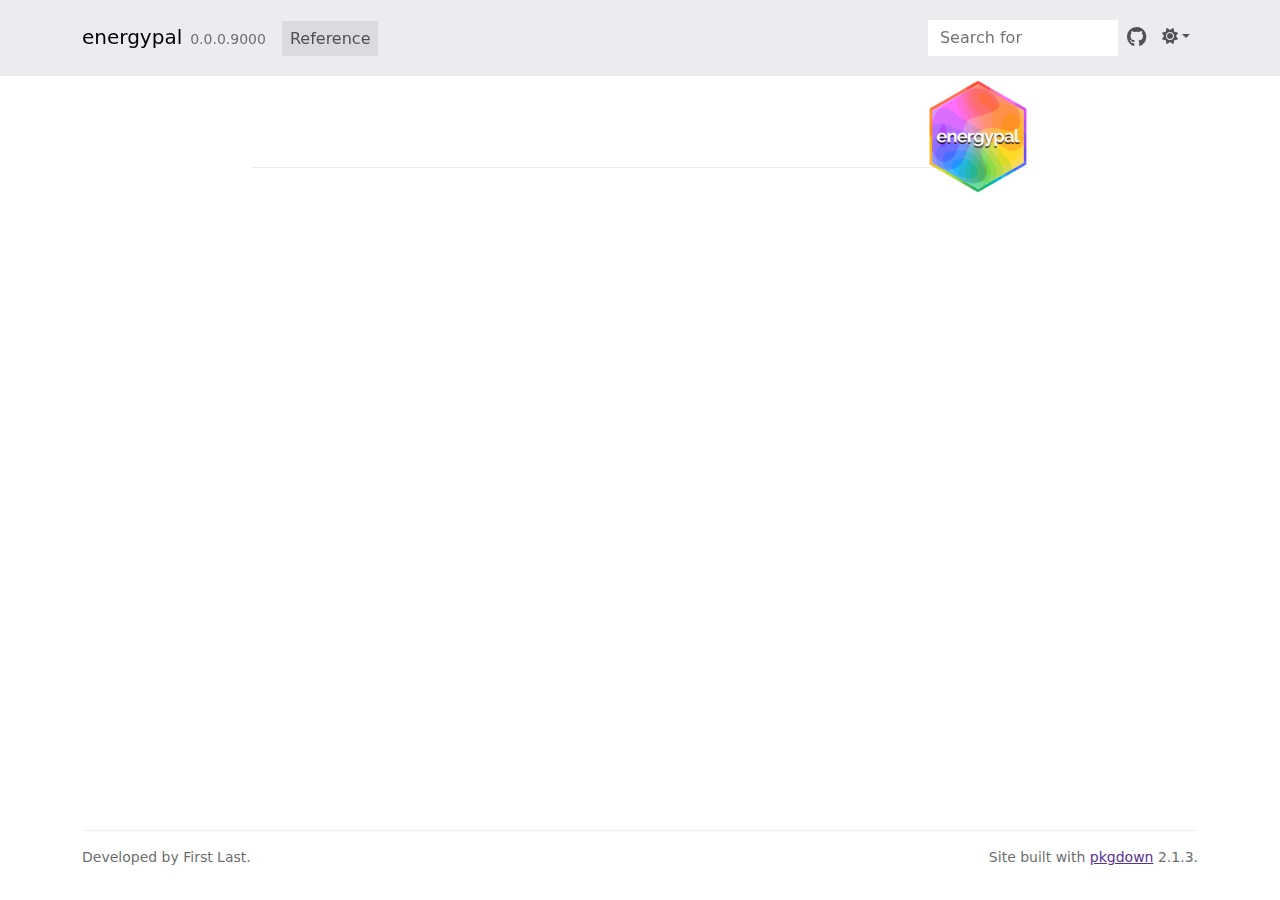
<file: docs/reference/index.html>
<!DOCTYPE html>
<!-- Generated by pkgdown: do not edit by hand --><html lang="en"><head><meta http-equiv="Content-Type" content="text/html; charset=UTF-8"><meta charset="utf-8"><meta http-equiv="X-UA-Compatible" content="IE=edge"><meta name="viewport" content="width=device-width, initial-scale=1, shrink-to-fit=no"><title> • energypal</title><!-- favicons --><link rel="icon" type="image/png" sizes="96x96" href="../favicon-96x96.png"><link rel="icon" type="”image/svg+xml”" href="../favicon.svg"><link rel="apple-touch-icon" sizes="180x180" href="../apple-touch-icon.png"><link rel="icon" sizes="any" href="../favicon.ico"><link rel="manifest" href="../site.webmanifest"><script src="../lightswitch.js"></script><script src="../deps/jquery-3.6.0/jquery-3.6.0.min.js"></script><meta name="viewport" content="width=device-width, initial-scale=1, shrink-to-fit=no"><link href="../deps/bootstrap-5.3.1/bootstrap.min.css" rel="stylesheet"><script src="../deps/bootstrap-5.3.1/bootstrap.bundle.min.js"></script><link href="../deps/font-awesome-6.5.2/css/all.min.css" rel="stylesheet"><link href="../deps/font-awesome-6.5.2/css/v4-shims.min.css" rel="stylesheet"><script src="../deps/headroom-0.11.0/headroom.min.js"></script><script src="../deps/headroom-0.11.0/jQuery.headroom.min.js"></script><script src="../deps/bootstrap-toc-1.0.1/bootstrap-toc.min.js"></script><script src="../deps/clipboard.js-2.0.11/clipboard.min.js"></script><script src="../deps/search-1.0.0/autocomplete.jquery.min.js"></script><script src="../deps/search-1.0.0/fuse.min.js"></script><script src="../deps/search-1.0.0/mark.min.js"></script><!-- pkgdown --><script src="../pkgdown.js"></script><meta property="og:title" content=""><meta property="og:image" content="/logo.png"></head><body>
    <a href="#main" class="visually-hidden-focusable">Skip to contents</a>


    <nav class="navbar navbar-expand-lg fixed-top " aria-label="Site navigation"><div class="container">

    <a class="navbar-brand me-2" href="../index.html">energypal</a>

    <small class="nav-text text-muted me-auto" data-bs-toggle="tooltip" data-bs-placement="bottom" title="">0.0.0.9000</small>


    <button class="navbar-toggler" type="button" data-bs-toggle="collapse" data-bs-target="#navbar" aria-controls="navbar" aria-expanded="false" aria-label="Toggle navigation">
      <span class="navbar-toggler-icon"></span>
    </button>

    <div id="navbar" class="collapse navbar-collapse ms-3">
      <ul class="navbar-nav me-auto"><li class="active nav-item"><a class="nav-link" href="../reference/index.html">Reference</a></li>
      </ul><ul class="navbar-nav"><li class="nav-item"><form class="form-inline" role="search">
 <input class="form-control" type="search" name="search-input" id="search-input" autocomplete="off" aria-label="Search site" placeholder="Search for" data-search-index="../search.json"></form></li>
<li class="nav-item"><a class="external-link nav-link" href="https://github.com/optimal2050/energypal/" aria-label="GitHub"><span class="fa fab fa-github fa-lg"></span></a></li>
<li class="nav-item dropdown">
  <button class="nav-link dropdown-toggle" type="button" id="dropdown-lightswitch" data-bs-toggle="dropdown" aria-expanded="false" aria-haspopup="true" aria-label="Light switch"><span class="fa fa-sun"></span></button>
  <ul class="dropdown-menu dropdown-menu-end" aria-labelledby="dropdown-lightswitch"><li><button class="dropdown-item" data-bs-theme-value="light"><span class="fa fa-sun"></span> Light</button></li>
    <li><button class="dropdown-item" data-bs-theme-value="dark"><span class="fa fa-moon"></span> Dark</button></li>
    <li><button class="dropdown-item" data-bs-theme-value="auto"><span class="fa fa-adjust"></span> Auto</button></li>
  </ul></li>
      </ul></div>


  </div>
</nav><div class="container template-reference-index">
<div class="row">
  <main id="main" class="col-md-9"><div class="page-header">
      <img src="../logo.png" class="logo" alt=""><h1></h1>
    </div>


  </main></div>


    <footer><div class="pkgdown-footer-left">
  <p>Developed by First Last.</p>
</div>

<div class="pkgdown-footer-right">
  <p>Site built with <a href="https://pkgdown.r-lib.org/" class="external-link">pkgdown</a> 2.1.3.</p>
</div>

    </footer></div>





  </body></html>
</file>
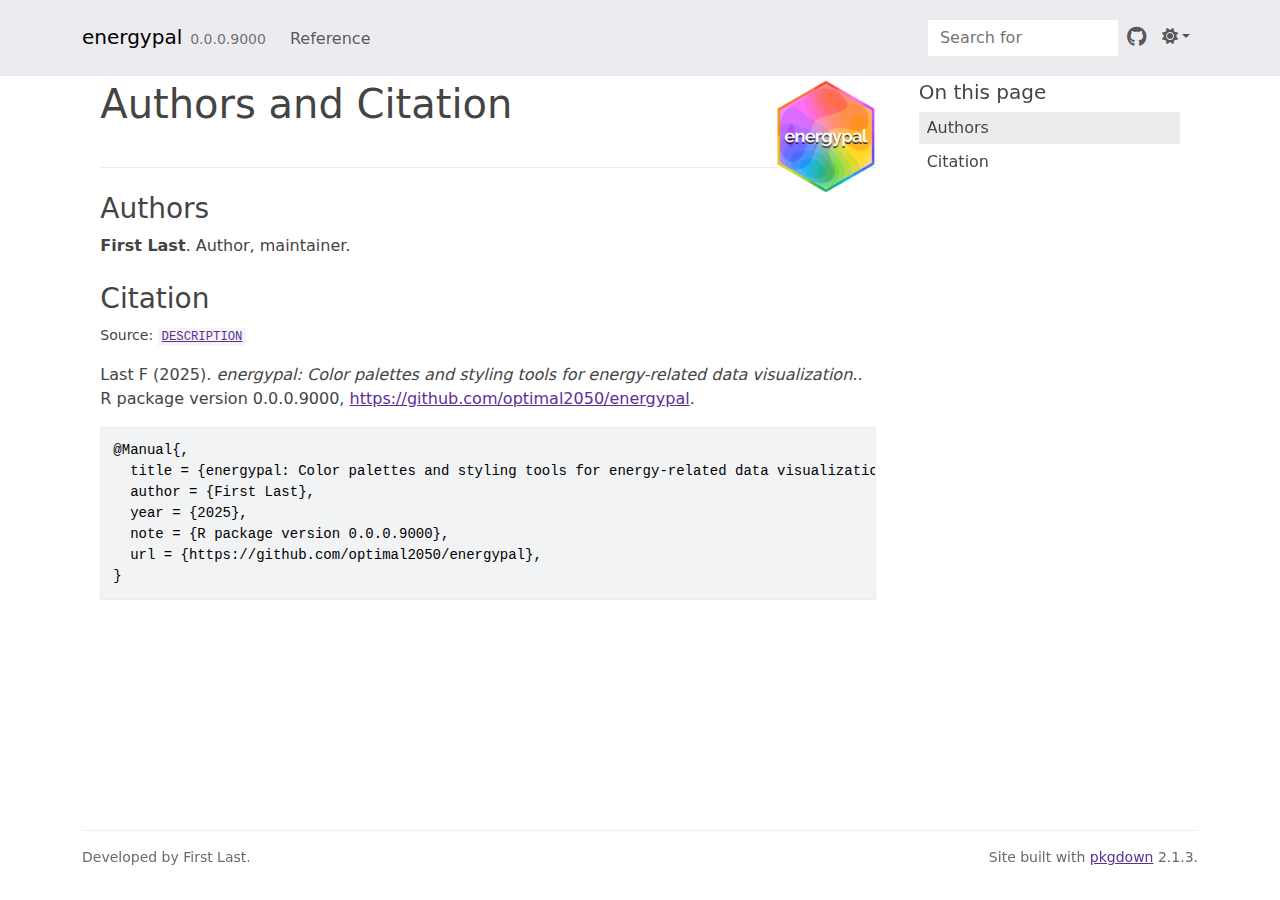
<file: docs/authors.html>
<!DOCTYPE html>
<!-- Generated by pkgdown: do not edit by hand --><html lang="en"><head><meta http-equiv="Content-Type" content="text/html; charset=UTF-8"><meta charset="utf-8"><meta http-equiv="X-UA-Compatible" content="IE=edge"><meta name="viewport" content="width=device-width, initial-scale=1, shrink-to-fit=no"><title>Authors and Citation • energypal</title><!-- favicons --><link rel="icon" type="image/png" sizes="96x96" href="favicon-96x96.png"><link rel="icon" type="”image/svg+xml”" href="favicon.svg"><link rel="apple-touch-icon" sizes="180x180" href="apple-touch-icon.png"><link rel="icon" sizes="any" href="favicon.ico"><link rel="manifest" href="site.webmanifest"><script src="lightswitch.js"></script><script src="deps/jquery-3.6.0/jquery-3.6.0.min.js"></script><meta name="viewport" content="width=device-width, initial-scale=1, shrink-to-fit=no"><link href="deps/bootstrap-5.3.1/bootstrap.min.css" rel="stylesheet"><script src="deps/bootstrap-5.3.1/bootstrap.bundle.min.js"></script><link href="deps/font-awesome-6.5.2/css/all.min.css" rel="stylesheet"><link href="deps/font-awesome-6.5.2/css/v4-shims.min.css" rel="stylesheet"><script src="deps/headroom-0.11.0/headroom.min.js"></script><script src="deps/headroom-0.11.0/jQuery.headroom.min.js"></script><script src="deps/bootstrap-toc-1.0.1/bootstrap-toc.min.js"></script><script src="deps/clipboard.js-2.0.11/clipboard.min.js"></script><script src="deps/search-1.0.0/autocomplete.jquery.min.js"></script><script src="deps/search-1.0.0/fuse.min.js"></script><script src="deps/search-1.0.0/mark.min.js"></script><!-- pkgdown --><script src="pkgdown.js"></script><meta property="og:title" content="Authors and Citation"><meta property="og:image" content="/logo.png"></head><body>
    <a href="#main" class="visually-hidden-focusable">Skip to contents</a>


    <nav class="navbar navbar-expand-lg fixed-top " aria-label="Site navigation"><div class="container">

    <a class="navbar-brand me-2" href="index.html">energypal</a>

    <small class="nav-text text-muted me-auto" data-bs-toggle="tooltip" data-bs-placement="bottom" title="">0.0.0.9000</small>


    <button class="navbar-toggler" type="button" data-bs-toggle="collapse" data-bs-target="#navbar" aria-controls="navbar" aria-expanded="false" aria-label="Toggle navigation">
      <span class="navbar-toggler-icon"></span>
    </button>

    <div id="navbar" class="collapse navbar-collapse ms-3">
      <ul class="navbar-nav me-auto"><li class="nav-item"><a class="nav-link" href="reference/index.html">Reference</a></li>
      </ul><ul class="navbar-nav"><li class="nav-item"><form class="form-inline" role="search">
 <input class="form-control" type="search" name="search-input" id="search-input" autocomplete="off" aria-label="Search site" placeholder="Search for" data-search-index="search.json"></form></li>
<li class="nav-item"><a class="external-link nav-link" href="https://github.com/optimal2050/energypal/" aria-label="GitHub"><span class="fa fab fa-github fa-lg"></span></a></li>
<li class="nav-item dropdown">
  <button class="nav-link dropdown-toggle" type="button" id="dropdown-lightswitch" data-bs-toggle="dropdown" aria-expanded="false" aria-haspopup="true" aria-label="Light switch"><span class="fa fa-sun"></span></button>
  <ul class="dropdown-menu dropdown-menu-end" aria-labelledby="dropdown-lightswitch"><li><button class="dropdown-item" data-bs-theme-value="light"><span class="fa fa-sun"></span> Light</button></li>
    <li><button class="dropdown-item" data-bs-theme-value="dark"><span class="fa fa-moon"></span> Dark</button></li>
    <li><button class="dropdown-item" data-bs-theme-value="auto"><span class="fa fa-adjust"></span> Auto</button></li>
  </ul></li>
      </ul></div>


  </div>
</nav><div class="container template-citation-authors">
<div class="row">
  <main id="main" class="col-md-9"><div class="page-header">
      <img src="logo.png" class="logo" alt=""><h1>Authors and Citation</h1>
    </div>

    <div class="section level2">
      <h2>Authors</h2>

      <ul class="list-unstyled"><li>
          <p><strong>First Last</strong>. Author, maintainer.
          </p>
        </li>
      </ul></div>

    <div class="section level2">
      <h2 id="citation">Citation</h2>
      <p><small class="dont-index">Source: <a href="https://github.com/optimal2050/energypal/blob/HEAD/DESCRIPTION" class="external-link"><code>DESCRIPTION</code></a></small></p>

      <p>Last F (2025).
<em>energypal: Color palettes and styling tools for energy-related data visualization.</em>.
R package version 0.0.0.9000, <a href="https://github.com/optimal2050/energypal" class="external-link">https://github.com/optimal2050/energypal</a>.
</p>
      <pre>@Manual{,
  title = {energypal: Color palettes and styling tools for energy-related data visualization.},
  author = {First Last},
  year = {2025},
  note = {R package version 0.0.0.9000},
  url = {https://github.com/optimal2050/energypal},
}</pre>
    </div>

  </main><aside class="col-md-3"><nav id="toc" aria-label="Table of contents"><h2>On this page</h2>
    </nav></aside></div>


    <footer><div class="pkgdown-footer-left">
  <p>Developed by First Last.</p>
</div>

<div class="pkgdown-footer-right">
  <p>Site built with <a href="https://pkgdown.r-lib.org/" class="external-link">pkgdown</a> 2.1.3.</p>
</div>

    </footer></div>





  </body></html>
</file>
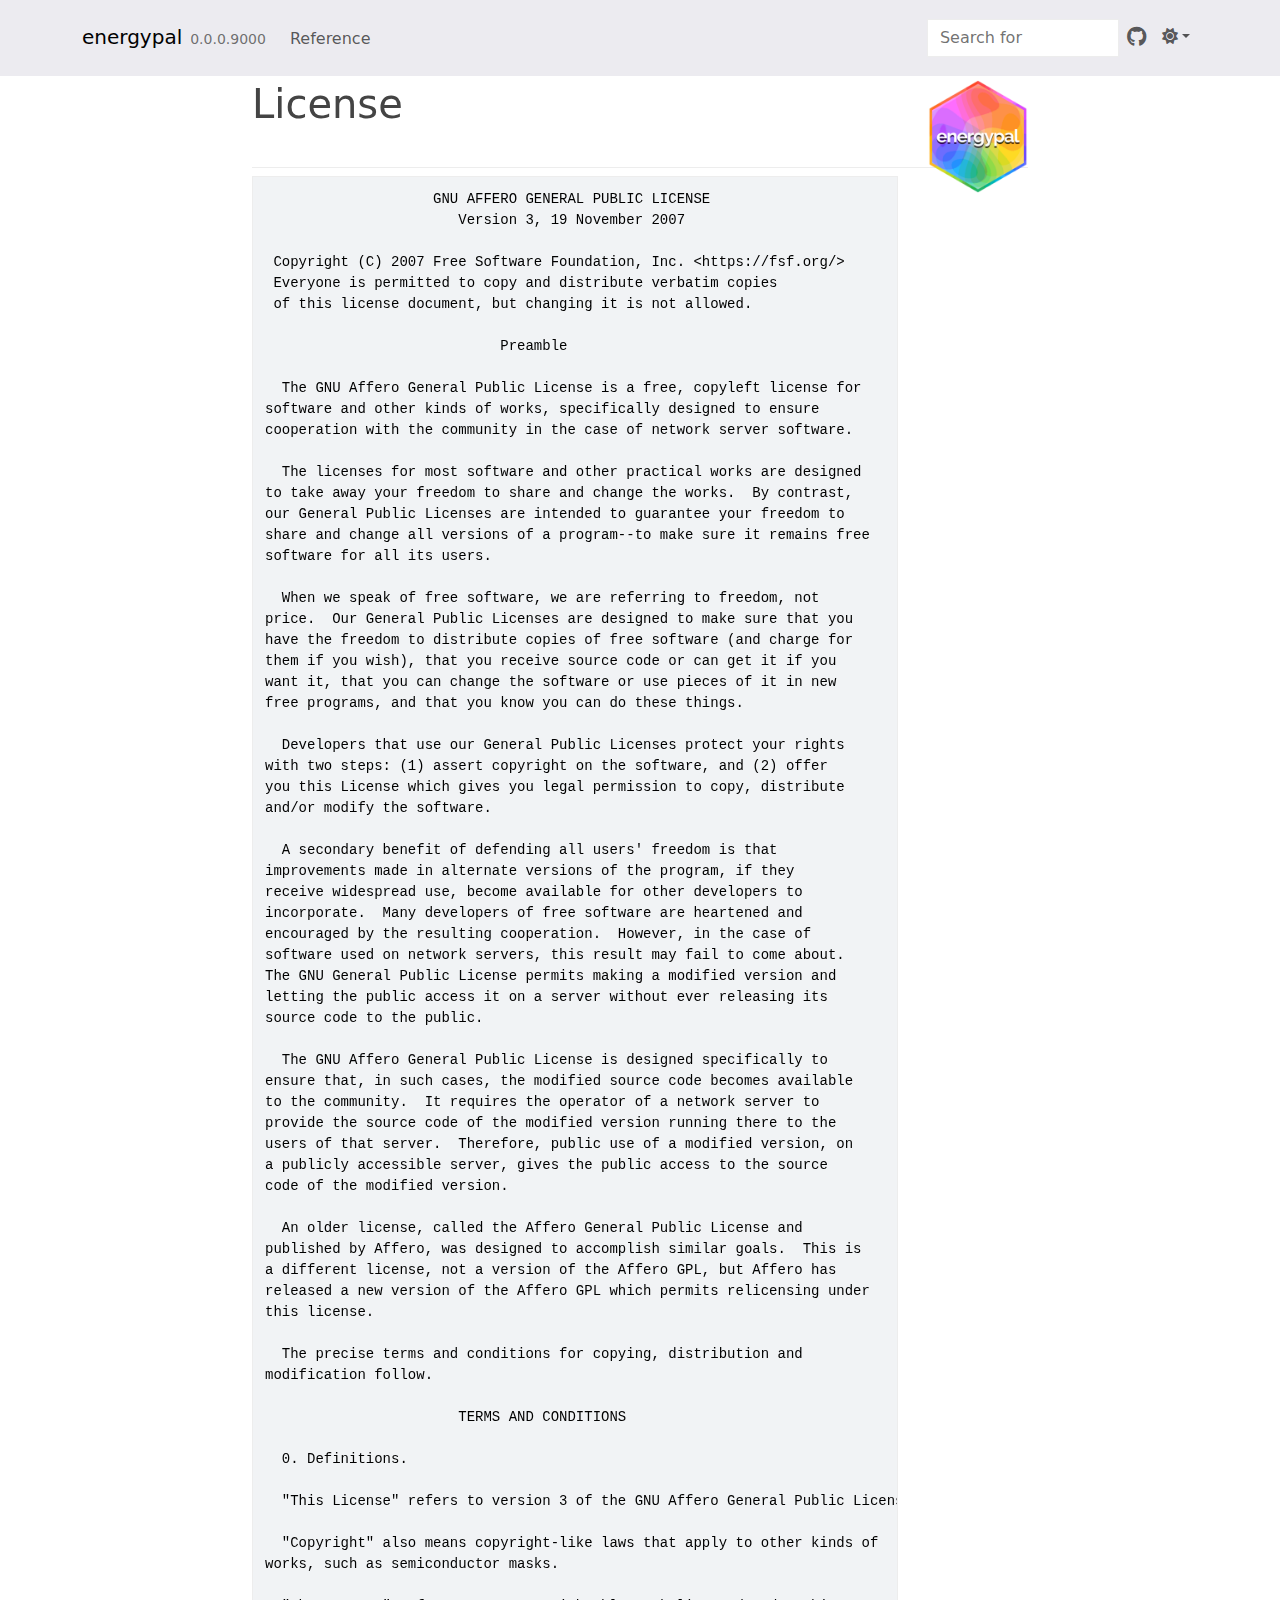
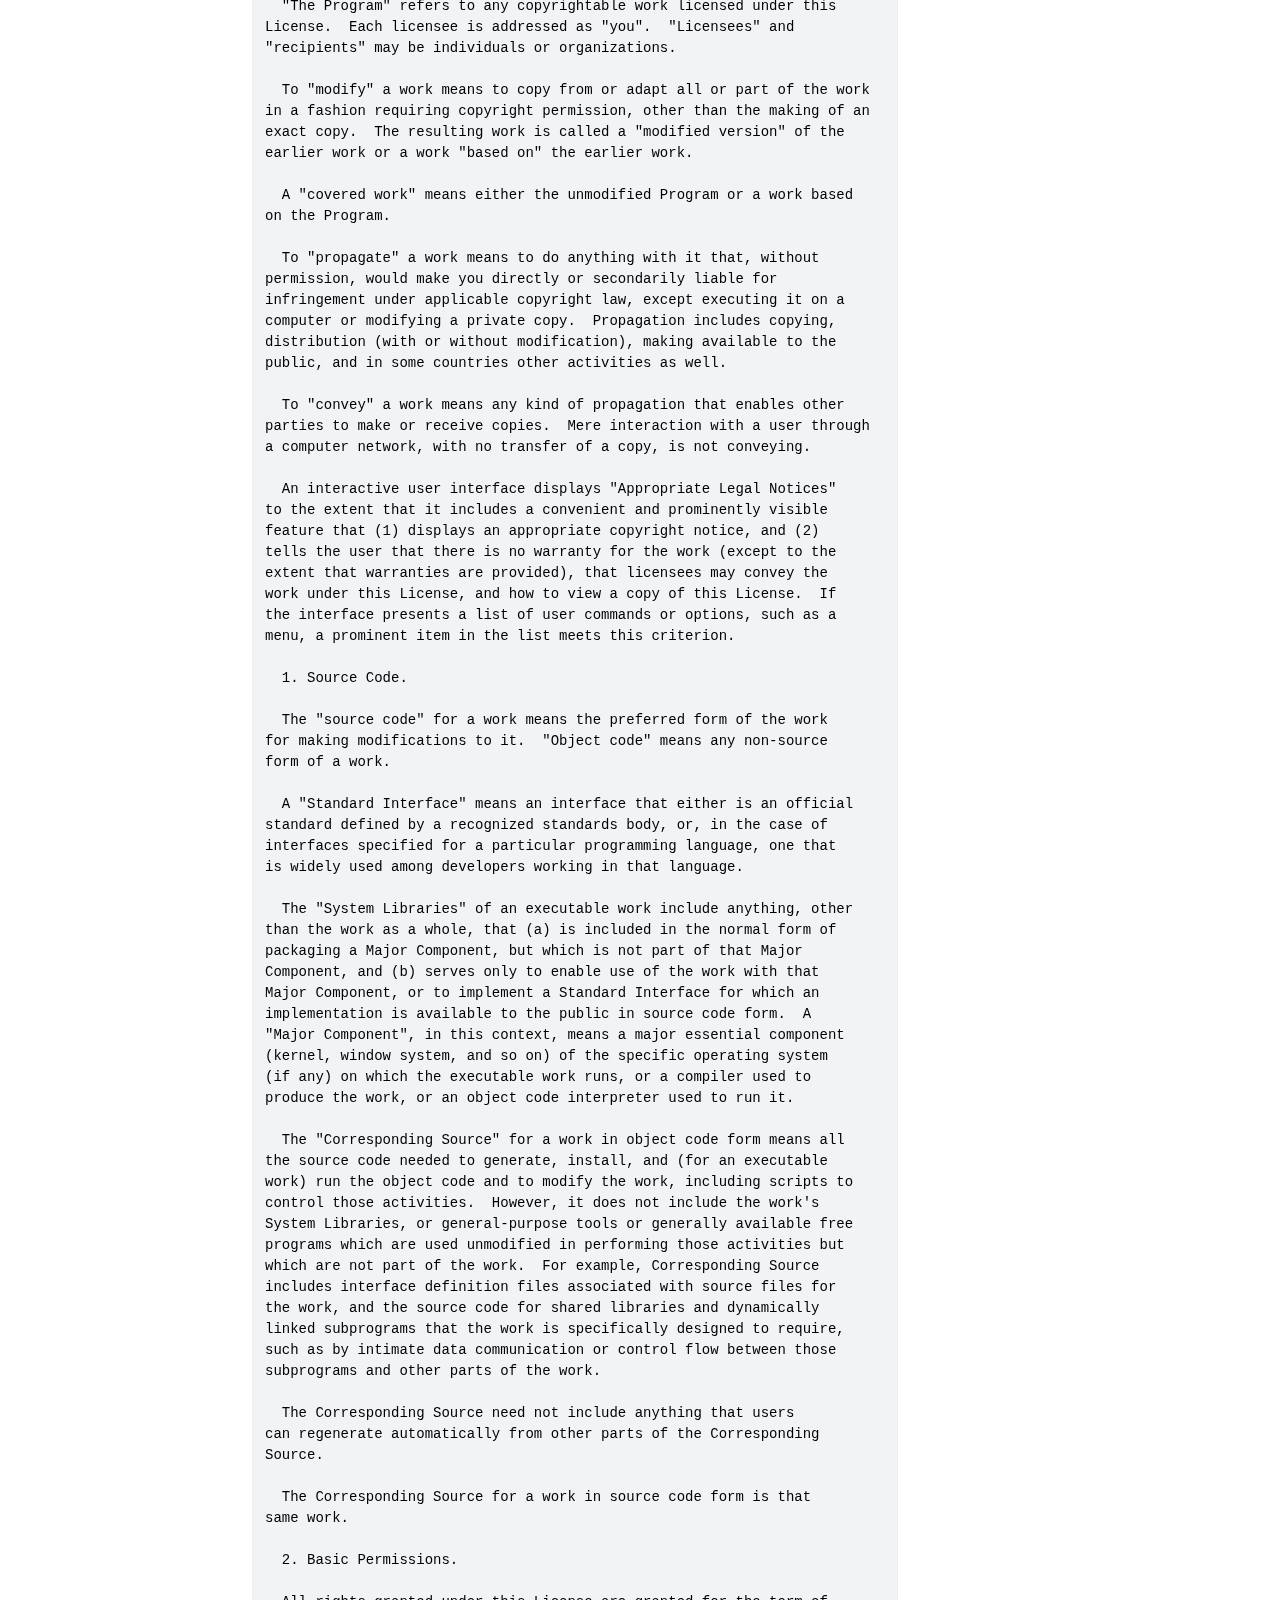
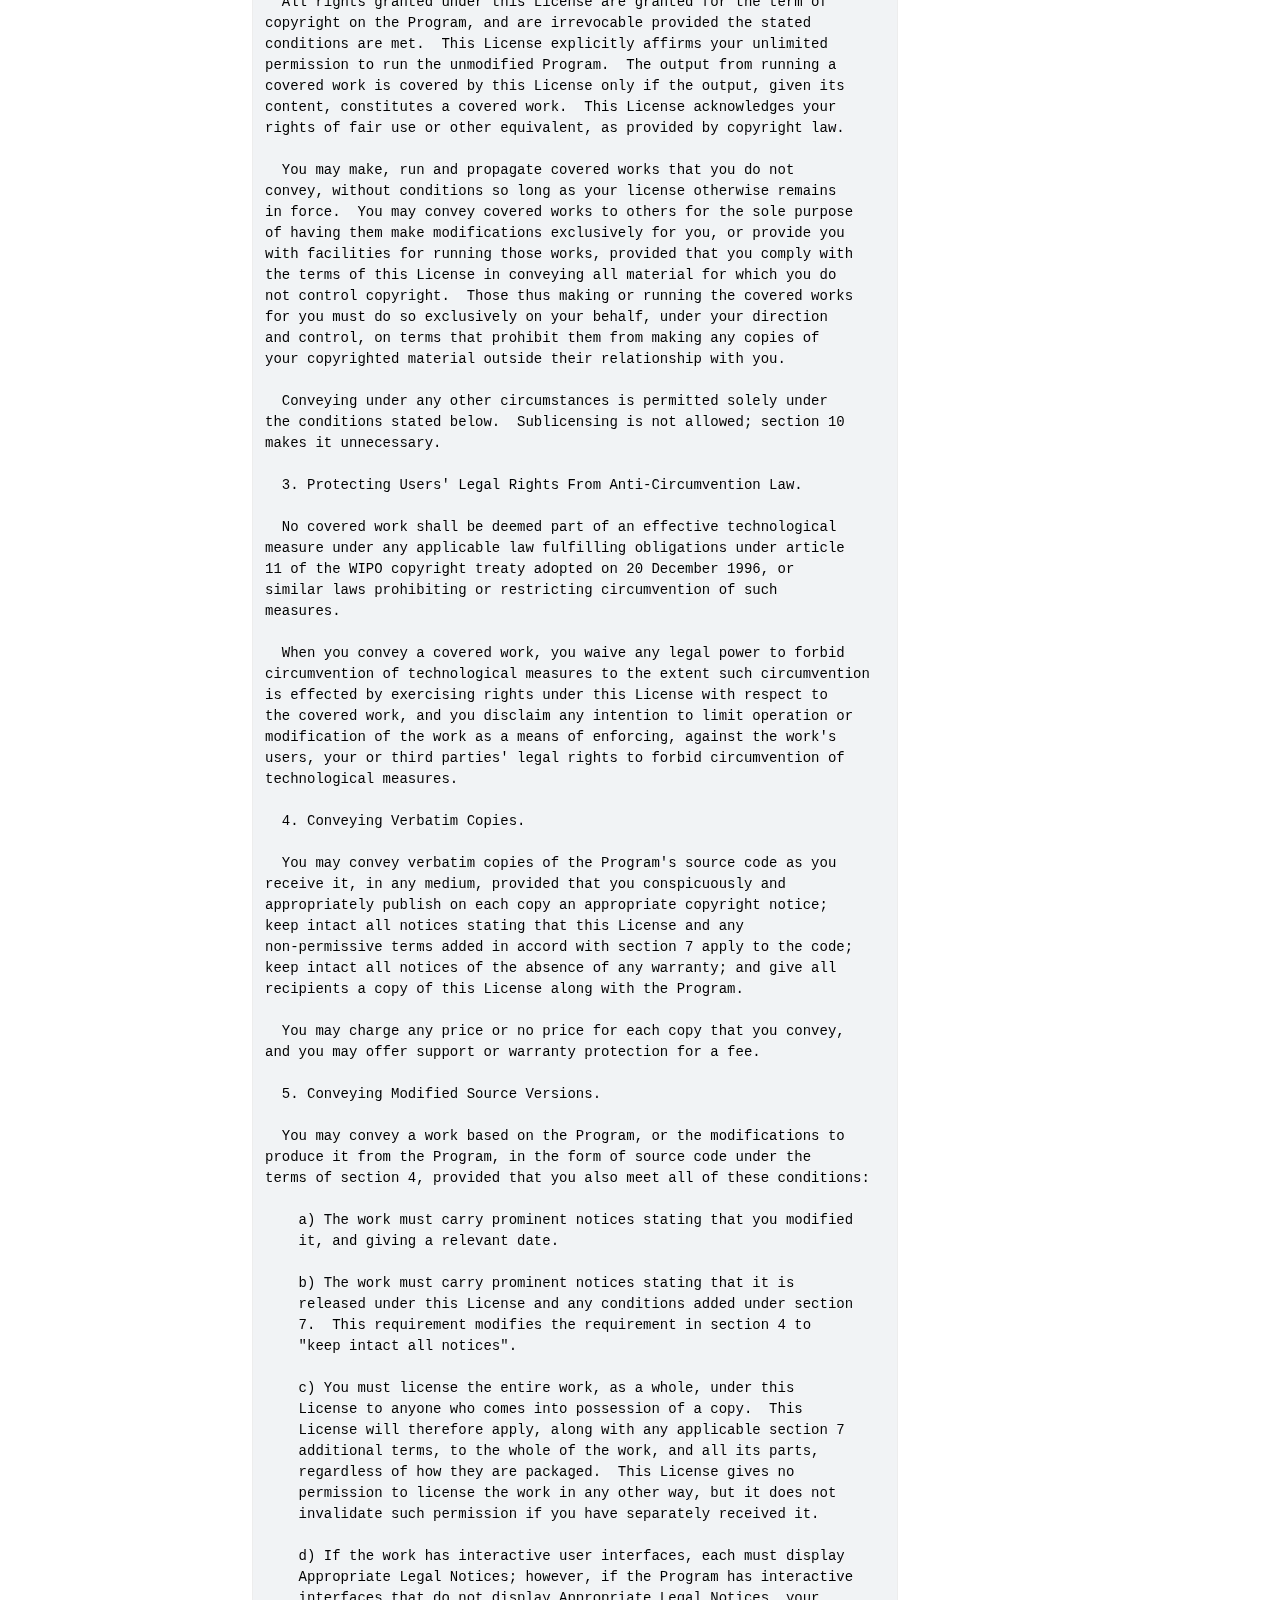
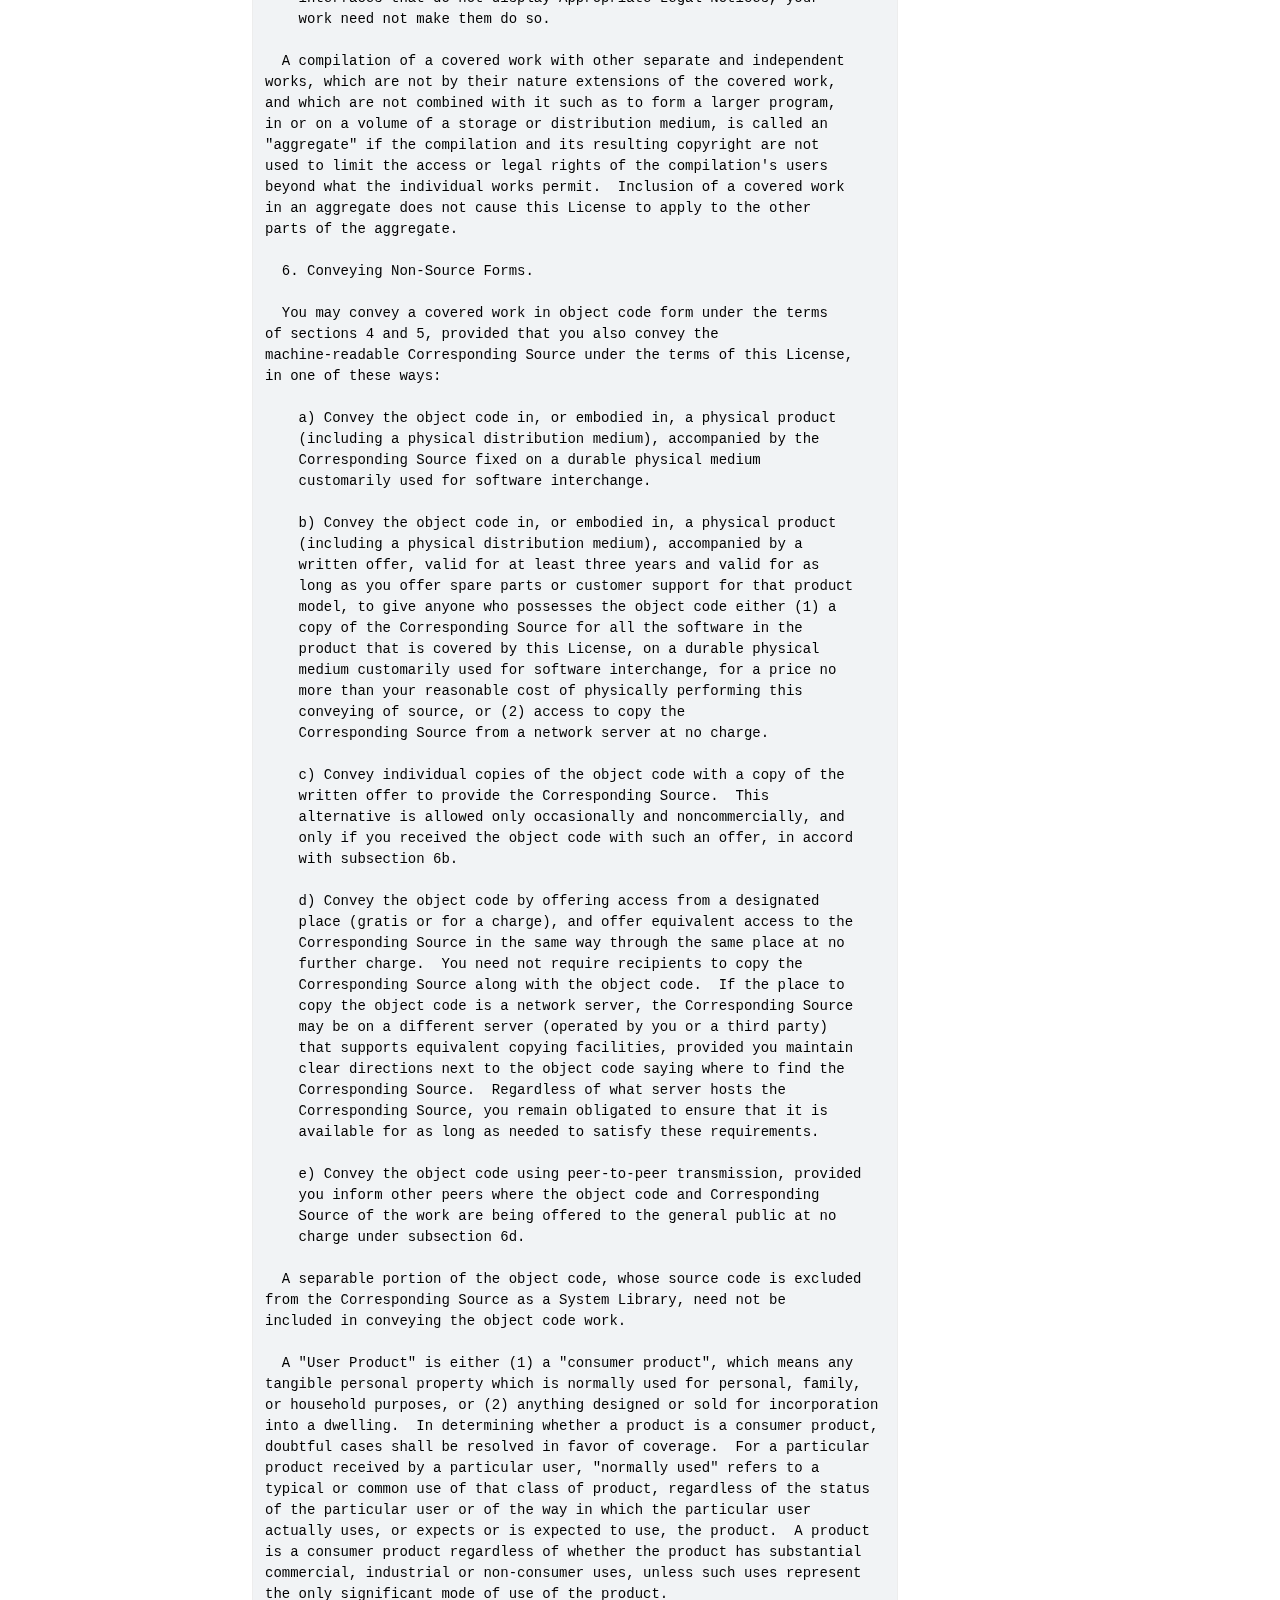
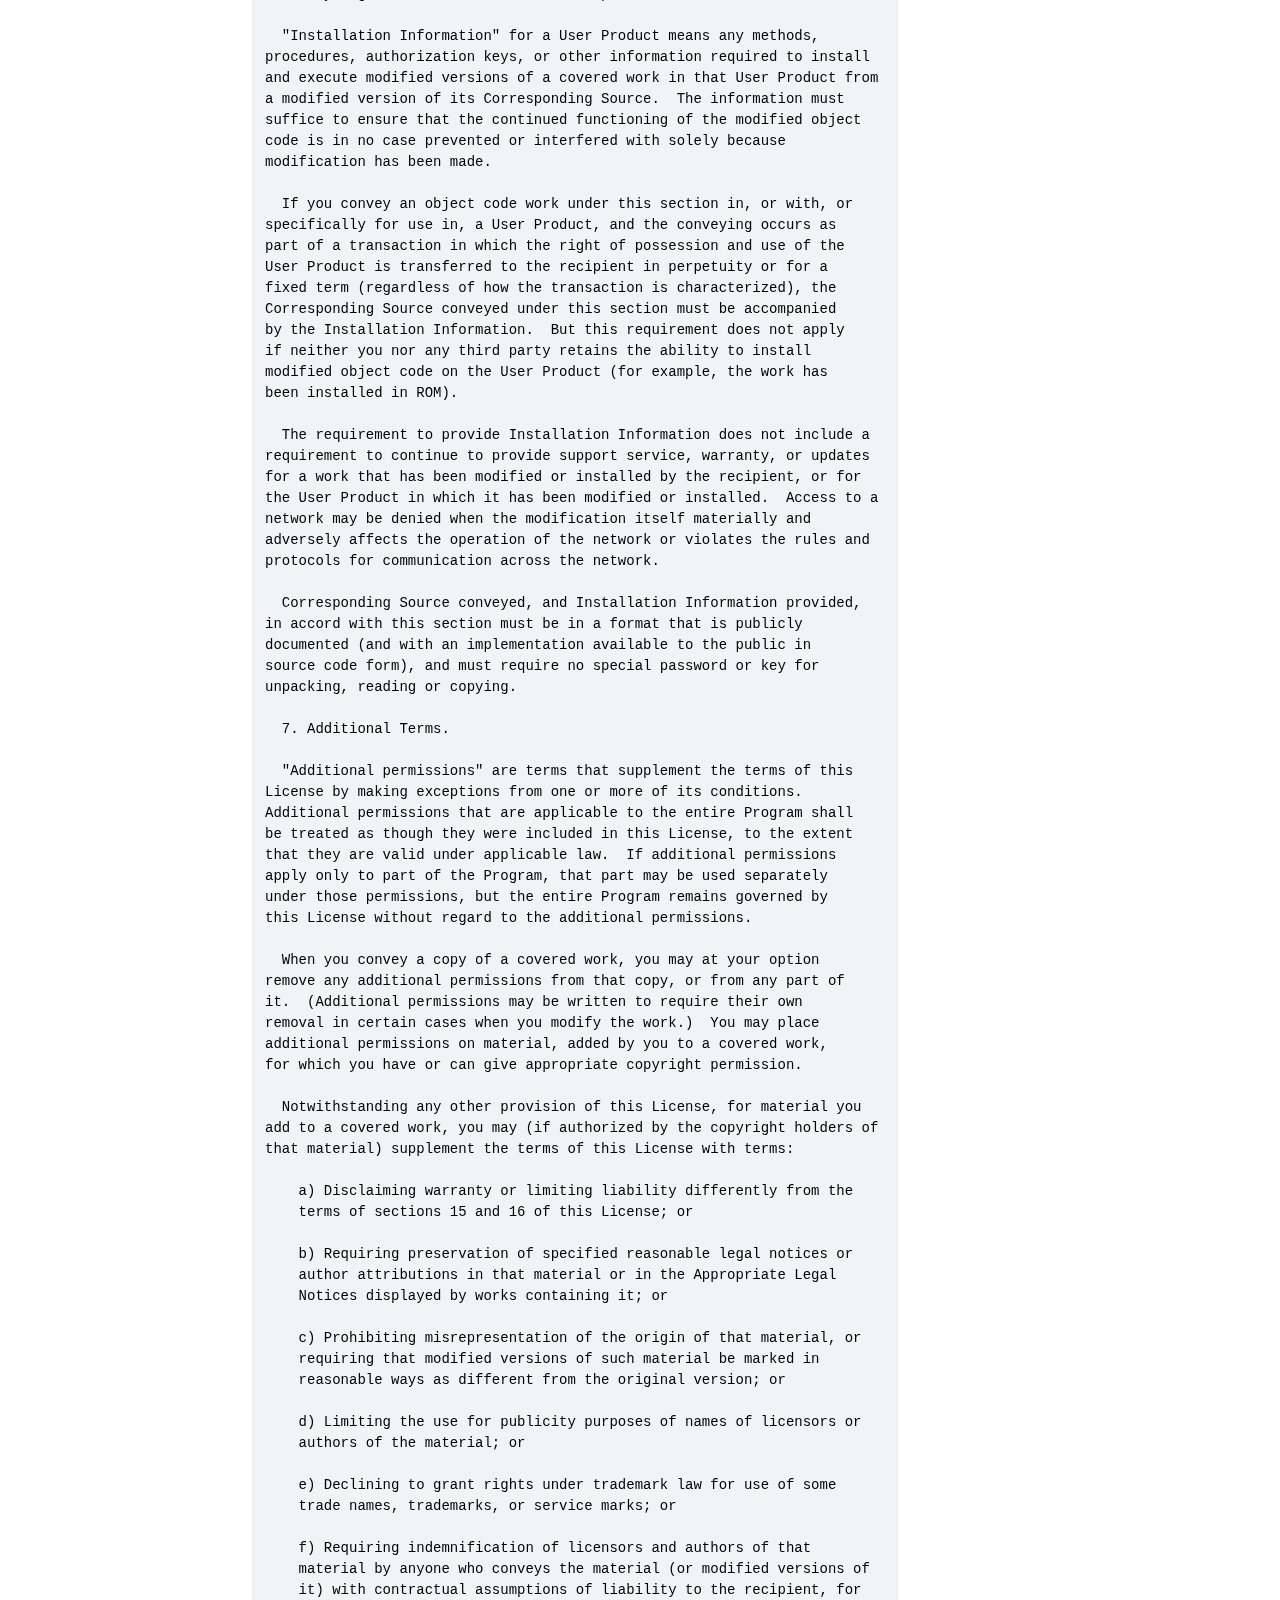
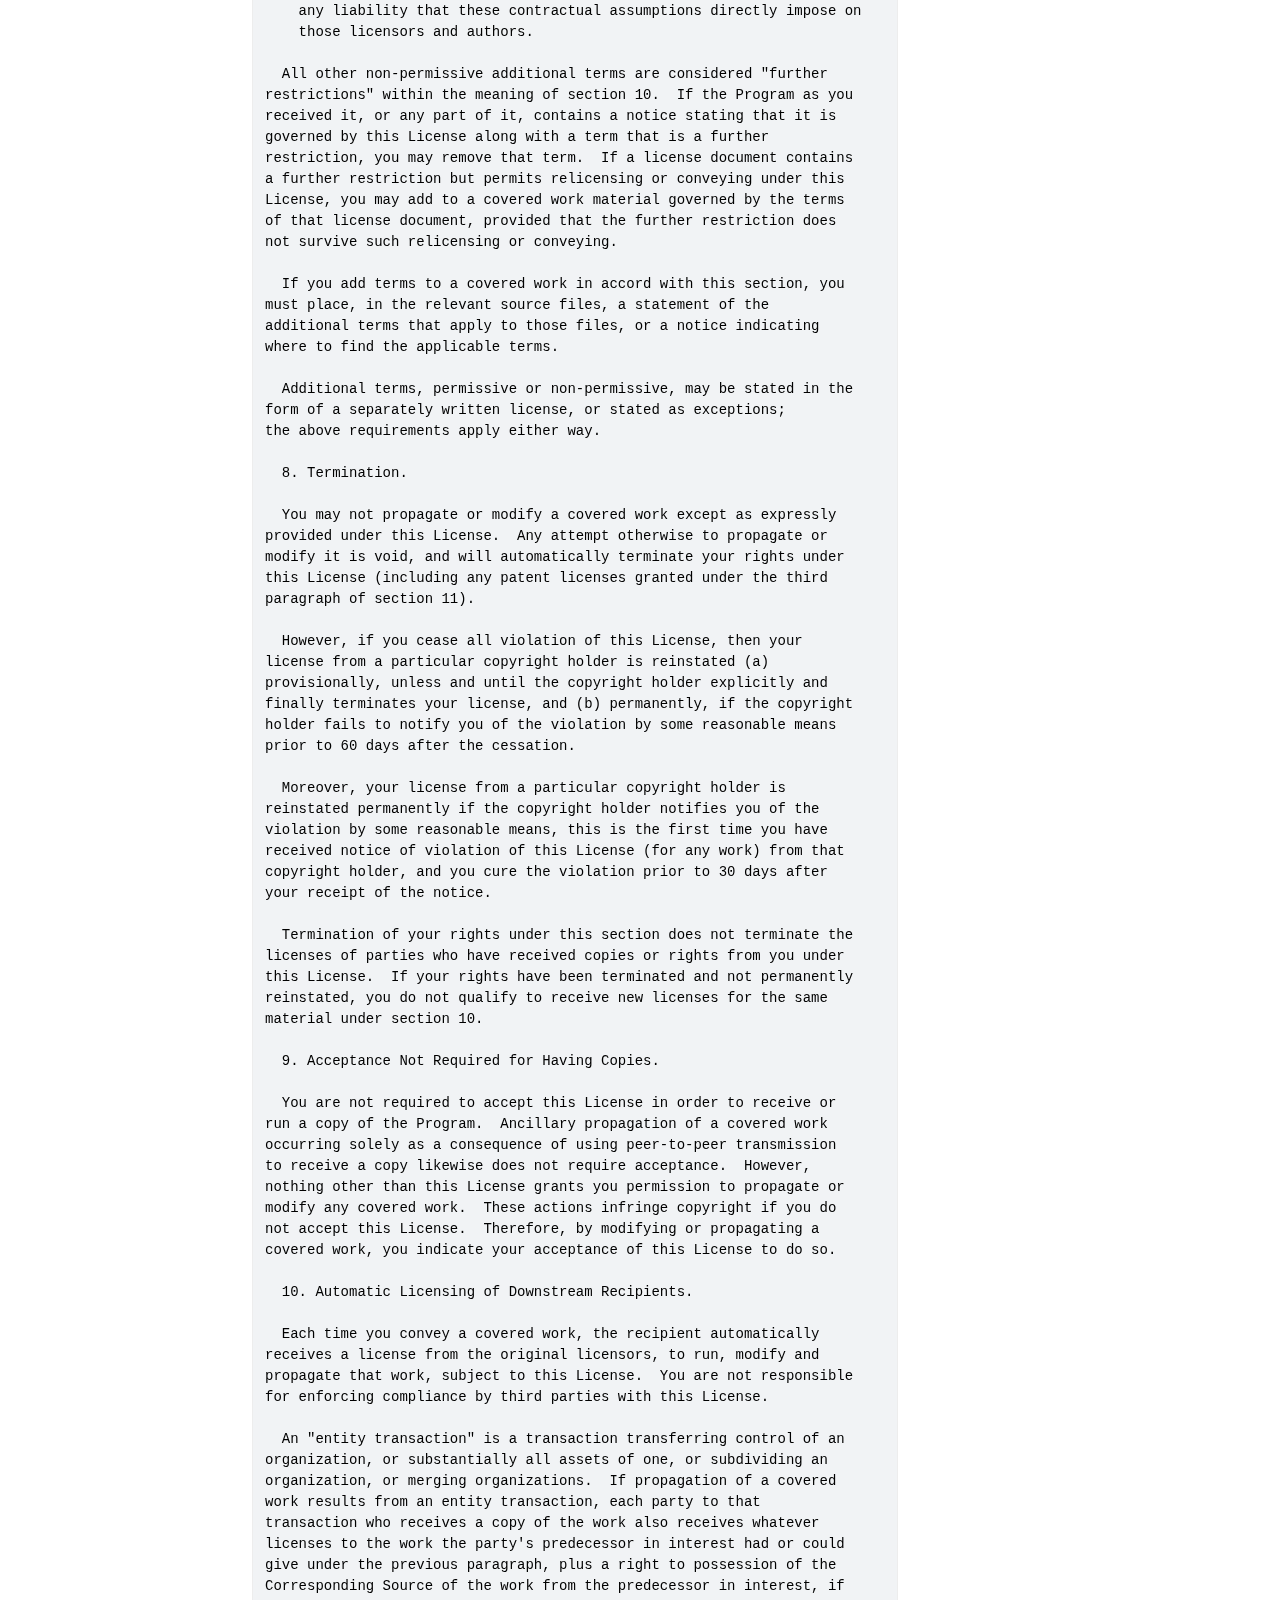
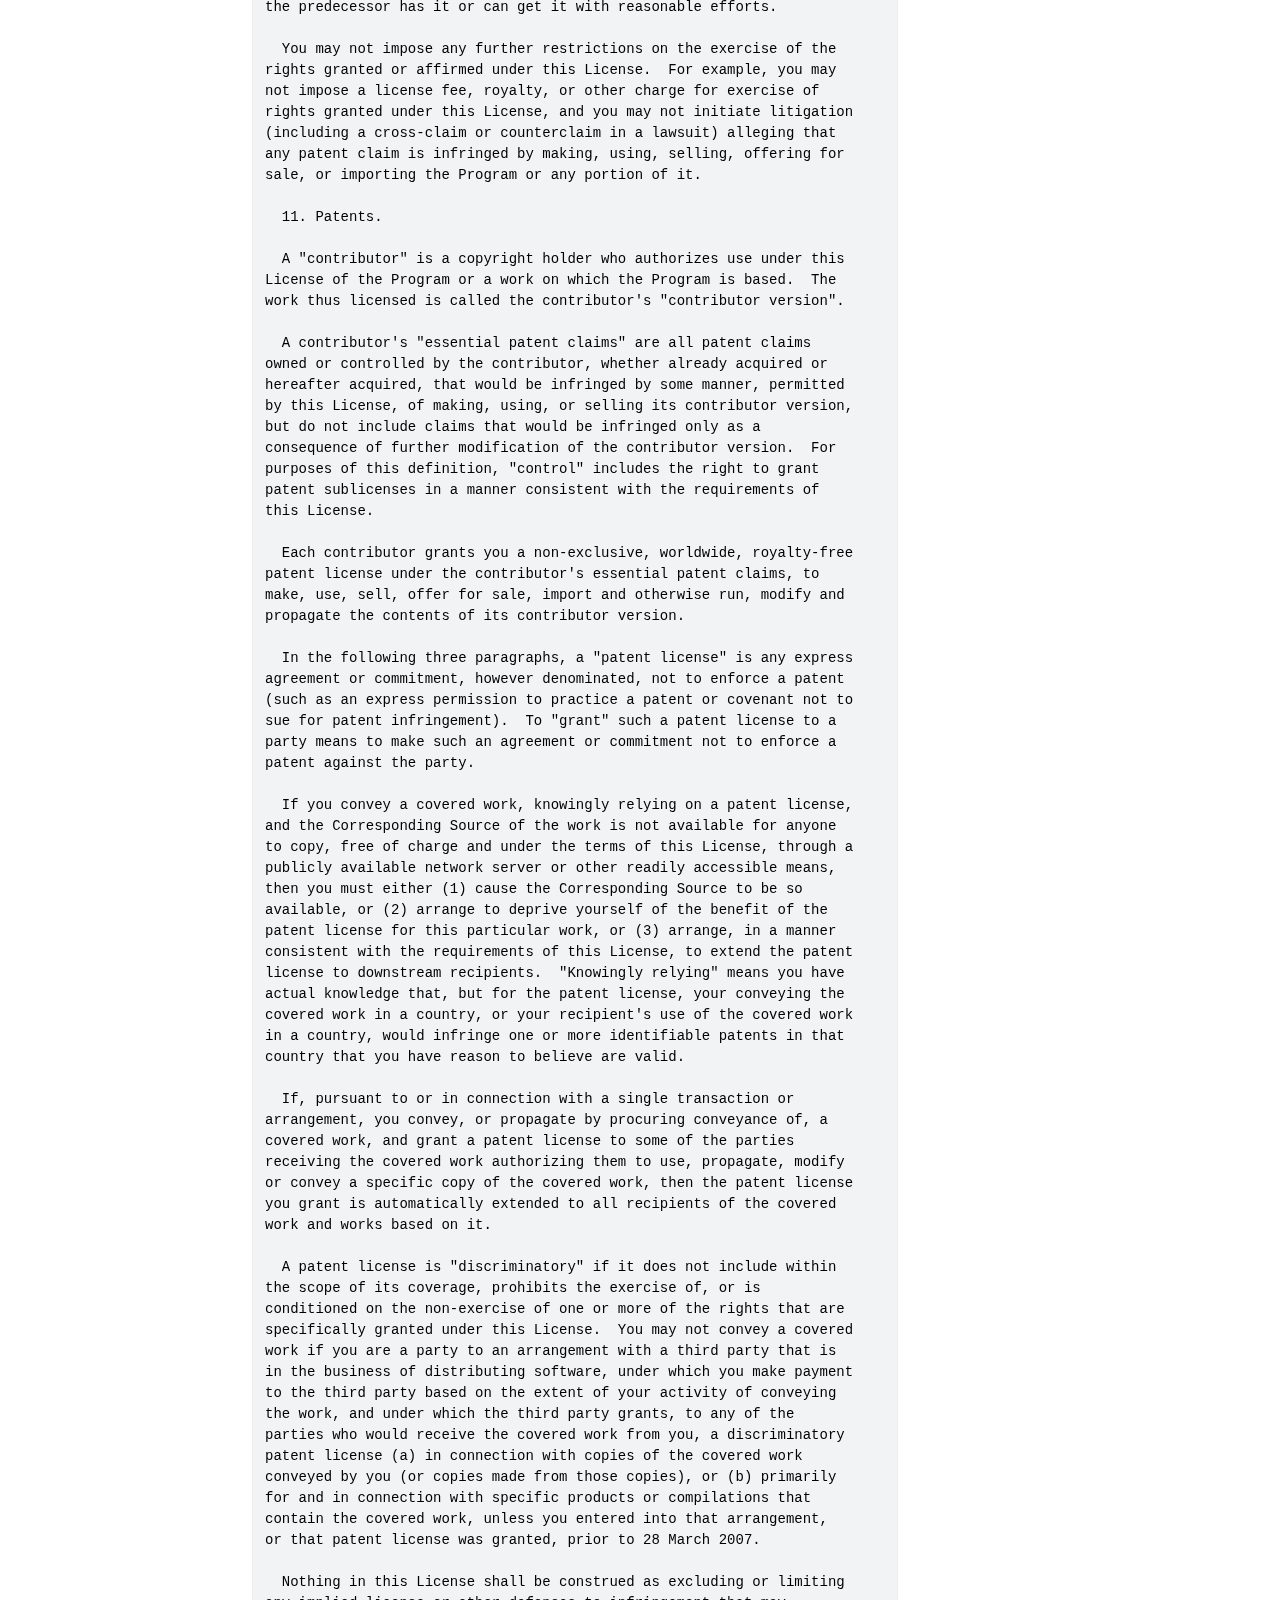
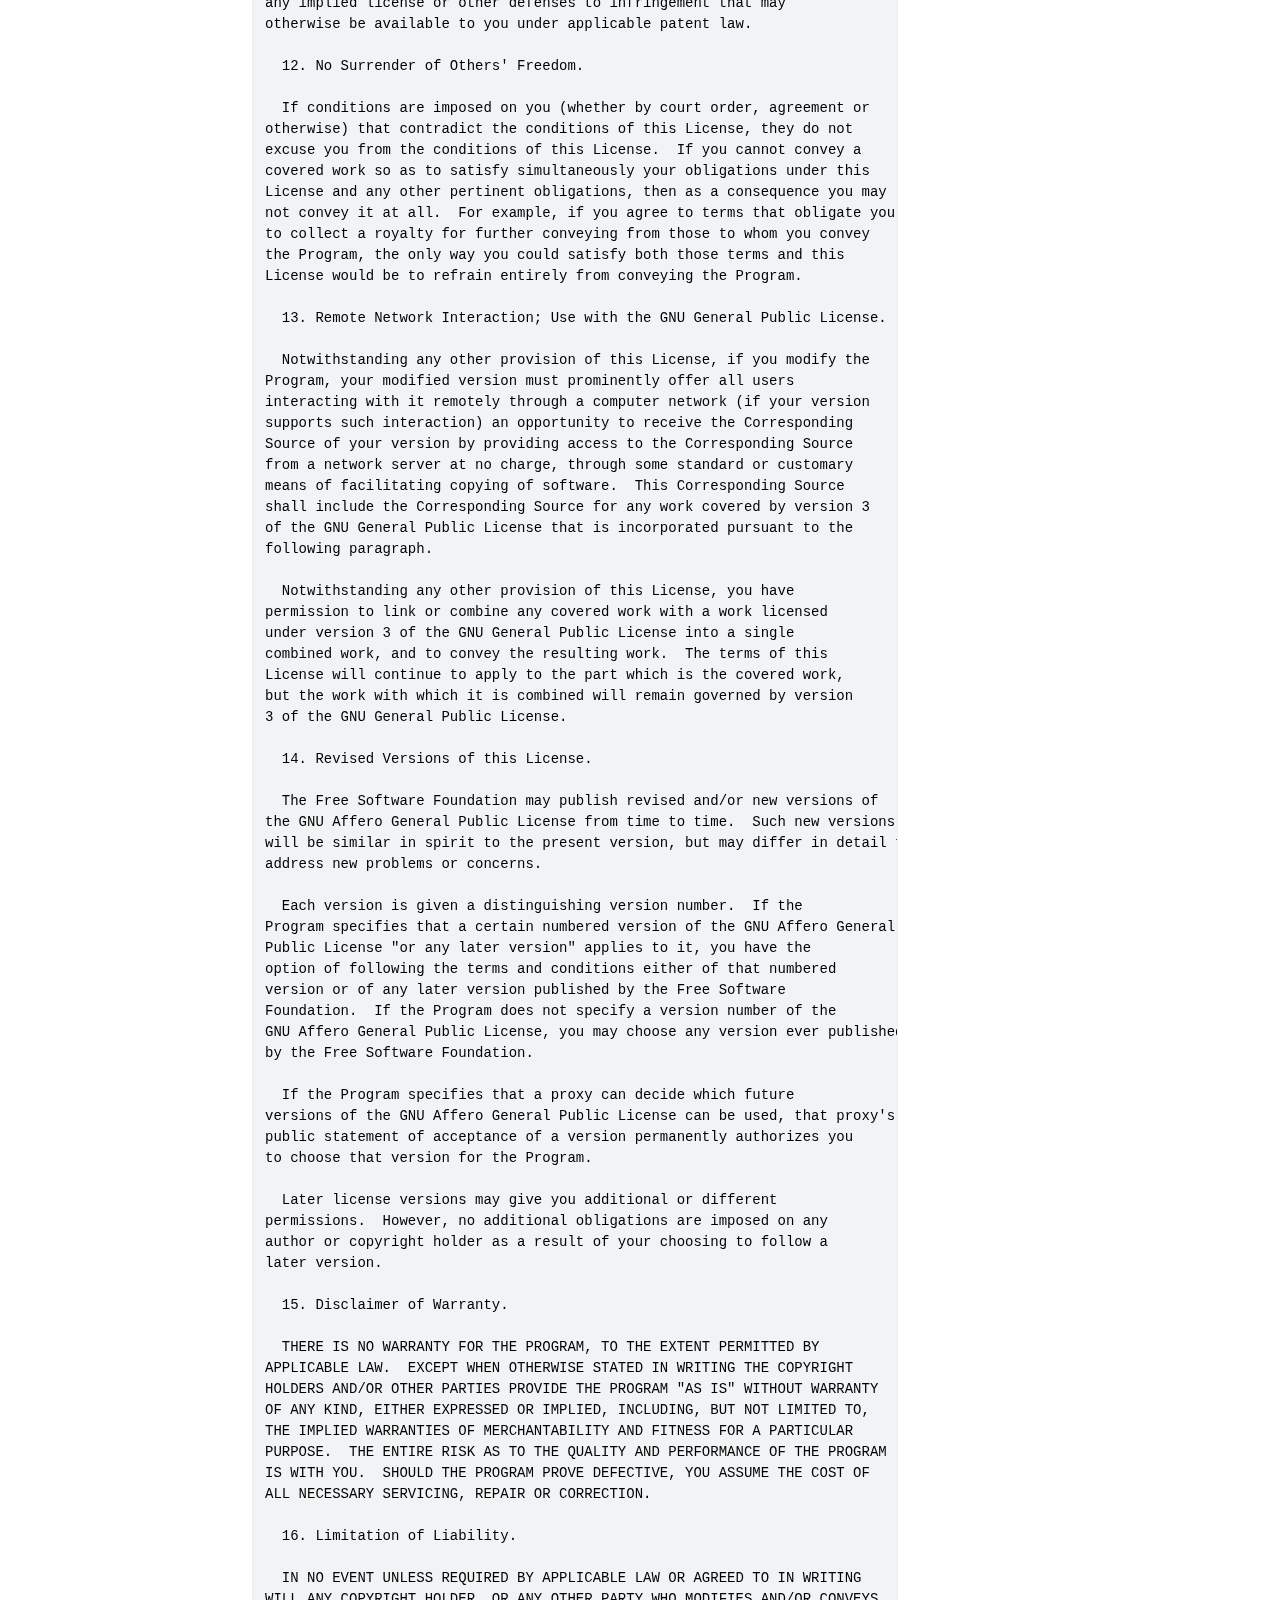
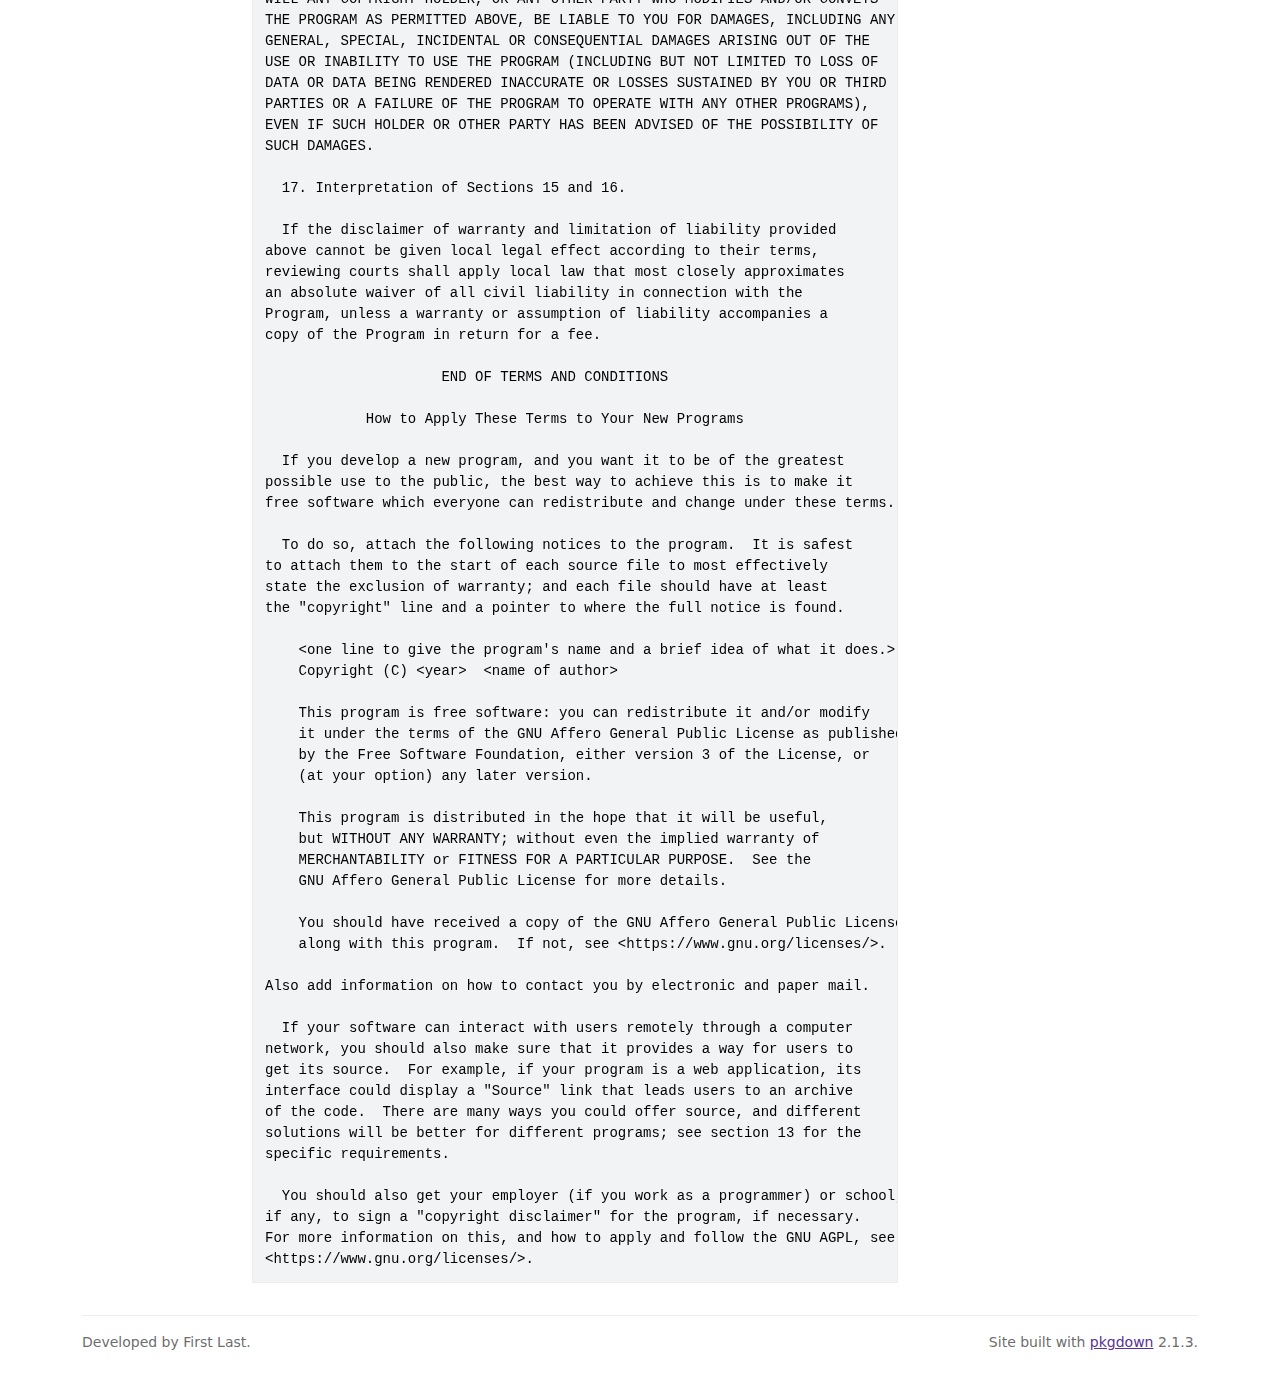
<file: docs/LICENSE-text.html>
<!DOCTYPE html>
<!-- Generated by pkgdown: do not edit by hand --><html lang="en"><head><meta http-equiv="Content-Type" content="text/html; charset=UTF-8"><meta charset="utf-8"><meta http-equiv="X-UA-Compatible" content="IE=edge"><meta name="viewport" content="width=device-width, initial-scale=1, shrink-to-fit=no"><title>License • energypal</title><!-- favicons --><link rel="icon" type="image/png" sizes="96x96" href="favicon-96x96.png"><link rel="icon" type="”image/svg+xml”" href="favicon.svg"><link rel="apple-touch-icon" sizes="180x180" href="apple-touch-icon.png"><link rel="icon" sizes="any" href="favicon.ico"><link rel="manifest" href="site.webmanifest"><script src="lightswitch.js"></script><script src="deps/jquery-3.6.0/jquery-3.6.0.min.js"></script><meta name="viewport" content="width=device-width, initial-scale=1, shrink-to-fit=no"><link href="deps/bootstrap-5.3.1/bootstrap.min.css" rel="stylesheet"><script src="deps/bootstrap-5.3.1/bootstrap.bundle.min.js"></script><link href="deps/font-awesome-6.5.2/css/all.min.css" rel="stylesheet"><link href="deps/font-awesome-6.5.2/css/v4-shims.min.css" rel="stylesheet"><script src="deps/headroom-0.11.0/headroom.min.js"></script><script src="deps/headroom-0.11.0/jQuery.headroom.min.js"></script><script src="deps/bootstrap-toc-1.0.1/bootstrap-toc.min.js"></script><script src="deps/clipboard.js-2.0.11/clipboard.min.js"></script><script src="deps/search-1.0.0/autocomplete.jquery.min.js"></script><script src="deps/search-1.0.0/fuse.min.js"></script><script src="deps/search-1.0.0/mark.min.js"></script><!-- pkgdown --><script src="pkgdown.js"></script><meta property="og:title" content="License"><meta property="og:image" content="/logo.png"></head><body>
    <a href="#main" class="visually-hidden-focusable">Skip to contents</a>


    <nav class="navbar navbar-expand-lg fixed-top " aria-label="Site navigation"><div class="container">

    <a class="navbar-brand me-2" href="index.html">energypal</a>

    <small class="nav-text text-muted me-auto" data-bs-toggle="tooltip" data-bs-placement="bottom" title="">0.0.0.9000</small>


    <button class="navbar-toggler" type="button" data-bs-toggle="collapse" data-bs-target="#navbar" aria-controls="navbar" aria-expanded="false" aria-label="Toggle navigation">
      <span class="navbar-toggler-icon"></span>
    </button>

    <div id="navbar" class="collapse navbar-collapse ms-3">
      <ul class="navbar-nav me-auto"><li class="nav-item"><a class="nav-link" href="reference/index.html">Reference</a></li>
      </ul><ul class="navbar-nav"><li class="nav-item"><form class="form-inline" role="search">
 <input class="form-control" type="search" name="search-input" id="search-input" autocomplete="off" aria-label="Search site" placeholder="Search for" data-search-index="search.json"></form></li>
<li class="nav-item"><a class="external-link nav-link" href="https://github.com/optimal2050/energypal/" aria-label="GitHub"><span class="fa fab fa-github fa-lg"></span></a></li>
<li class="nav-item dropdown">
  <button class="nav-link dropdown-toggle" type="button" id="dropdown-lightswitch" data-bs-toggle="dropdown" aria-expanded="false" aria-haspopup="true" aria-label="Light switch"><span class="fa fa-sun"></span></button>
  <ul class="dropdown-menu dropdown-menu-end" aria-labelledby="dropdown-lightswitch"><li><button class="dropdown-item" data-bs-theme-value="light"><span class="fa fa-sun"></span> Light</button></li>
    <li><button class="dropdown-item" data-bs-theme-value="dark"><span class="fa fa-moon"></span> Dark</button></li>
    <li><button class="dropdown-item" data-bs-theme-value="auto"><span class="fa fa-adjust"></span> Auto</button></li>
  </ul></li>
      </ul></div>


  </div>
</nav><div class="container template-title-body">
<div class="row">
  <main id="main" class="col-md-9"><div class="page-header">
      <img src="logo.png" class="logo" alt=""><h1>License</h1>

    </div>

<pre>                    GNU AFFERO GENERAL PUBLIC LICENSE
                       Version 3, 19 November 2007

 Copyright (C) 2007 Free Software Foundation, Inc. &lt;https://fsf.org/&gt;
 Everyone is permitted to copy and distribute verbatim copies
 of this license document, but changing it is not allowed.

                            Preamble

  The GNU Affero General Public License is a free, copyleft license for
software and other kinds of works, specifically designed to ensure
cooperation with the community in the case of network server software.

  The licenses for most software and other practical works are designed
to take away your freedom to share and change the works.  By contrast,
our General Public Licenses are intended to guarantee your freedom to
share and change all versions of a program--to make sure it remains free
software for all its users.

  When we speak of free software, we are referring to freedom, not
price.  Our General Public Licenses are designed to make sure that you
have the freedom to distribute copies of free software (and charge for
them if you wish), that you receive source code or can get it if you
want it, that you can change the software or use pieces of it in new
free programs, and that you know you can do these things.

  Developers that use our General Public Licenses protect your rights
with two steps: (1) assert copyright on the software, and (2) offer
you this License which gives you legal permission to copy, distribute
and/or modify the software.

  A secondary benefit of defending all users' freedom is that
improvements made in alternate versions of the program, if they
receive widespread use, become available for other developers to
incorporate.  Many developers of free software are heartened and
encouraged by the resulting cooperation.  However, in the case of
software used on network servers, this result may fail to come about.
The GNU General Public License permits making a modified version and
letting the public access it on a server without ever releasing its
source code to the public.

  The GNU Affero General Public License is designed specifically to
ensure that, in such cases, the modified source code becomes available
to the community.  It requires the operator of a network server to
provide the source code of the modified version running there to the
users of that server.  Therefore, public use of a modified version, on
a publicly accessible server, gives the public access to the source
code of the modified version.

  An older license, called the Affero General Public License and
published by Affero, was designed to accomplish similar goals.  This is
a different license, not a version of the Affero GPL, but Affero has
released a new version of the Affero GPL which permits relicensing under
this license.

  The precise terms and conditions for copying, distribution and
modification follow.

                       TERMS AND CONDITIONS

  0. Definitions.

  "This License" refers to version 3 of the GNU Affero General Public License.

  "Copyright" also means copyright-like laws that apply to other kinds of
works, such as semiconductor masks.

  "The Program" refers to any copyrightable work licensed under this
License.  Each licensee is addressed as "you".  "Licensees" and
"recipients" may be individuals or organizations.

  To "modify" a work means to copy from or adapt all or part of the work
in a fashion requiring copyright permission, other than the making of an
exact copy.  The resulting work is called a "modified version" of the
earlier work or a work "based on" the earlier work.

  A "covered work" means either the unmodified Program or a work based
on the Program.

  To "propagate" a work means to do anything with it that, without
permission, would make you directly or secondarily liable for
infringement under applicable copyright law, except executing it on a
computer or modifying a private copy.  Propagation includes copying,
distribution (with or without modification), making available to the
public, and in some countries other activities as well.

  To "convey" a work means any kind of propagation that enables other
parties to make or receive copies.  Mere interaction with a user through
a computer network, with no transfer of a copy, is not conveying.

  An interactive user interface displays "Appropriate Legal Notices"
to the extent that it includes a convenient and prominently visible
feature that (1) displays an appropriate copyright notice, and (2)
tells the user that there is no warranty for the work (except to the
extent that warranties are provided), that licensees may convey the
work under this License, and how to view a copy of this License.  If
the interface presents a list of user commands or options, such as a
menu, a prominent item in the list meets this criterion.

  1. Source Code.

  The "source code" for a work means the preferred form of the work
for making modifications to it.  "Object code" means any non-source
form of a work.

  A "Standard Interface" means an interface that either is an official
standard defined by a recognized standards body, or, in the case of
interfaces specified for a particular programming language, one that
is widely used among developers working in that language.

  The "System Libraries" of an executable work include anything, other
than the work as a whole, that (a) is included in the normal form of
packaging a Major Component, but which is not part of that Major
Component, and (b) serves only to enable use of the work with that
Major Component, or to implement a Standard Interface for which an
implementation is available to the public in source code form.  A
"Major Component", in this context, means a major essential component
(kernel, window system, and so on) of the specific operating system
(if any) on which the executable work runs, or a compiler used to
produce the work, or an object code interpreter used to run it.

  The "Corresponding Source" for a work in object code form means all
the source code needed to generate, install, and (for an executable
work) run the object code and to modify the work, including scripts to
control those activities.  However, it does not include the work's
System Libraries, or general-purpose tools or generally available free
programs which are used unmodified in performing those activities but
which are not part of the work.  For example, Corresponding Source
includes interface definition files associated with source files for
the work, and the source code for shared libraries and dynamically
linked subprograms that the work is specifically designed to require,
such as by intimate data communication or control flow between those
subprograms and other parts of the work.

  The Corresponding Source need not include anything that users
can regenerate automatically from other parts of the Corresponding
Source.

  The Corresponding Source for a work in source code form is that
same work.

  2. Basic Permissions.

  All rights granted under this License are granted for the term of
copyright on the Program, and are irrevocable provided the stated
conditions are met.  This License explicitly affirms your unlimited
permission to run the unmodified Program.  The output from running a
covered work is covered by this License only if the output, given its
content, constitutes a covered work.  This License acknowledges your
rights of fair use or other equivalent, as provided by copyright law.

  You may make, run and propagate covered works that you do not
convey, without conditions so long as your license otherwise remains
in force.  You may convey covered works to others for the sole purpose
of having them make modifications exclusively for you, or provide you
with facilities for running those works, provided that you comply with
the terms of this License in conveying all material for which you do
not control copyright.  Those thus making or running the covered works
for you must do so exclusively on your behalf, under your direction
and control, on terms that prohibit them from making any copies of
your copyrighted material outside their relationship with you.

  Conveying under any other circumstances is permitted solely under
the conditions stated below.  Sublicensing is not allowed; section 10
makes it unnecessary.

  3. Protecting Users' Legal Rights From Anti-Circumvention Law.

  No covered work shall be deemed part of an effective technological
measure under any applicable law fulfilling obligations under article
11 of the WIPO copyright treaty adopted on 20 December 1996, or
similar laws prohibiting or restricting circumvention of such
measures.

  When you convey a covered work, you waive any legal power to forbid
circumvention of technological measures to the extent such circumvention
is effected by exercising rights under this License with respect to
the covered work, and you disclaim any intention to limit operation or
modification of the work as a means of enforcing, against the work's
users, your or third parties' legal rights to forbid circumvention of
technological measures.

  4. Conveying Verbatim Copies.

  You may convey verbatim copies of the Program's source code as you
receive it, in any medium, provided that you conspicuously and
appropriately publish on each copy an appropriate copyright notice;
keep intact all notices stating that this License and any
non-permissive terms added in accord with section 7 apply to the code;
keep intact all notices of the absence of any warranty; and give all
recipients a copy of this License along with the Program.

  You may charge any price or no price for each copy that you convey,
and you may offer support or warranty protection for a fee.

  5. Conveying Modified Source Versions.

  You may convey a work based on the Program, or the modifications to
produce it from the Program, in the form of source code under the
terms of section 4, provided that you also meet all of these conditions:

    a) The work must carry prominent notices stating that you modified
    it, and giving a relevant date.

    b) The work must carry prominent notices stating that it is
    released under this License and any conditions added under section
    7.  This requirement modifies the requirement in section 4 to
    "keep intact all notices".

    c) You must license the entire work, as a whole, under this
    License to anyone who comes into possession of a copy.  This
    License will therefore apply, along with any applicable section 7
    additional terms, to the whole of the work, and all its parts,
    regardless of how they are packaged.  This License gives no
    permission to license the work in any other way, but it does not
    invalidate such permission if you have separately received it.

    d) If the work has interactive user interfaces, each must display
    Appropriate Legal Notices; however, if the Program has interactive
    interfaces that do not display Appropriate Legal Notices, your
    work need not make them do so.

  A compilation of a covered work with other separate and independent
works, which are not by their nature extensions of the covered work,
and which are not combined with it such as to form a larger program,
in or on a volume of a storage or distribution medium, is called an
"aggregate" if the compilation and its resulting copyright are not
used to limit the access or legal rights of the compilation's users
beyond what the individual works permit.  Inclusion of a covered work
in an aggregate does not cause this License to apply to the other
parts of the aggregate.

  6. Conveying Non-Source Forms.

  You may convey a covered work in object code form under the terms
of sections 4 and 5, provided that you also convey the
machine-readable Corresponding Source under the terms of this License,
in one of these ways:

    a) Convey the object code in, or embodied in, a physical product
    (including a physical distribution medium), accompanied by the
    Corresponding Source fixed on a durable physical medium
    customarily used for software interchange.

    b) Convey the object code in, or embodied in, a physical product
    (including a physical distribution medium), accompanied by a
    written offer, valid for at least three years and valid for as
    long as you offer spare parts or customer support for that product
    model, to give anyone who possesses the object code either (1) a
    copy of the Corresponding Source for all the software in the
    product that is covered by this License, on a durable physical
    medium customarily used for software interchange, for a price no
    more than your reasonable cost of physically performing this
    conveying of source, or (2) access to copy the
    Corresponding Source from a network server at no charge.

    c) Convey individual copies of the object code with a copy of the
    written offer to provide the Corresponding Source.  This
    alternative is allowed only occasionally and noncommercially, and
    only if you received the object code with such an offer, in accord
    with subsection 6b.

    d) Convey the object code by offering access from a designated
    place (gratis or for a charge), and offer equivalent access to the
    Corresponding Source in the same way through the same place at no
    further charge.  You need not require recipients to copy the
    Corresponding Source along with the object code.  If the place to
    copy the object code is a network server, the Corresponding Source
    may be on a different server (operated by you or a third party)
    that supports equivalent copying facilities, provided you maintain
    clear directions next to the object code saying where to find the
    Corresponding Source.  Regardless of what server hosts the
    Corresponding Source, you remain obligated to ensure that it is
    available for as long as needed to satisfy these requirements.

    e) Convey the object code using peer-to-peer transmission, provided
    you inform other peers where the object code and Corresponding
    Source of the work are being offered to the general public at no
    charge under subsection 6d.

  A separable portion of the object code, whose source code is excluded
from the Corresponding Source as a System Library, need not be
included in conveying the object code work.

  A "User Product" is either (1) a "consumer product", which means any
tangible personal property which is normally used for personal, family,
or household purposes, or (2) anything designed or sold for incorporation
into a dwelling.  In determining whether a product is a consumer product,
doubtful cases shall be resolved in favor of coverage.  For a particular
product received by a particular user, "normally used" refers to a
typical or common use of that class of product, regardless of the status
of the particular user or of the way in which the particular user
actually uses, or expects or is expected to use, the product.  A product
is a consumer product regardless of whether the product has substantial
commercial, industrial or non-consumer uses, unless such uses represent
the only significant mode of use of the product.

  "Installation Information" for a User Product means any methods,
procedures, authorization keys, or other information required to install
and execute modified versions of a covered work in that User Product from
a modified version of its Corresponding Source.  The information must
suffice to ensure that the continued functioning of the modified object
code is in no case prevented or interfered with solely because
modification has been made.

  If you convey an object code work under this section in, or with, or
specifically for use in, a User Product, and the conveying occurs as
part of a transaction in which the right of possession and use of the
User Product is transferred to the recipient in perpetuity or for a
fixed term (regardless of how the transaction is characterized), the
Corresponding Source conveyed under this section must be accompanied
by the Installation Information.  But this requirement does not apply
if neither you nor any third party retains the ability to install
modified object code on the User Product (for example, the work has
been installed in ROM).

  The requirement to provide Installation Information does not include a
requirement to continue to provide support service, warranty, or updates
for a work that has been modified or installed by the recipient, or for
the User Product in which it has been modified or installed.  Access to a
network may be denied when the modification itself materially and
adversely affects the operation of the network or violates the rules and
protocols for communication across the network.

  Corresponding Source conveyed, and Installation Information provided,
in accord with this section must be in a format that is publicly
documented (and with an implementation available to the public in
source code form), and must require no special password or key for
unpacking, reading or copying.

  7. Additional Terms.

  "Additional permissions" are terms that supplement the terms of this
License by making exceptions from one or more of its conditions.
Additional permissions that are applicable to the entire Program shall
be treated as though they were included in this License, to the extent
that they are valid under applicable law.  If additional permissions
apply only to part of the Program, that part may be used separately
under those permissions, but the entire Program remains governed by
this License without regard to the additional permissions.

  When you convey a copy of a covered work, you may at your option
remove any additional permissions from that copy, or from any part of
it.  (Additional permissions may be written to require their own
removal in certain cases when you modify the work.)  You may place
additional permissions on material, added by you to a covered work,
for which you have or can give appropriate copyright permission.

  Notwithstanding any other provision of this License, for material you
add to a covered work, you may (if authorized by the copyright holders of
that material) supplement the terms of this License with terms:

    a) Disclaiming warranty or limiting liability differently from the
    terms of sections 15 and 16 of this License; or

    b) Requiring preservation of specified reasonable legal notices or
    author attributions in that material or in the Appropriate Legal
    Notices displayed by works containing it; or

    c) Prohibiting misrepresentation of the origin of that material, or
    requiring that modified versions of such material be marked in
    reasonable ways as different from the original version; or

    d) Limiting the use for publicity purposes of names of licensors or
    authors of the material; or

    e) Declining to grant rights under trademark law for use of some
    trade names, trademarks, or service marks; or

    f) Requiring indemnification of licensors and authors of that
    material by anyone who conveys the material (or modified versions of
    it) with contractual assumptions of liability to the recipient, for
    any liability that these contractual assumptions directly impose on
    those licensors and authors.

  All other non-permissive additional terms are considered "further
restrictions" within the meaning of section 10.  If the Program as you
received it, or any part of it, contains a notice stating that it is
governed by this License along with a term that is a further
restriction, you may remove that term.  If a license document contains
a further restriction but permits relicensing or conveying under this
License, you may add to a covered work material governed by the terms
of that license document, provided that the further restriction does
not survive such relicensing or conveying.

  If you add terms to a covered work in accord with this section, you
must place, in the relevant source files, a statement of the
additional terms that apply to those files, or a notice indicating
where to find the applicable terms.

  Additional terms, permissive or non-permissive, may be stated in the
form of a separately written license, or stated as exceptions;
the above requirements apply either way.

  8. Termination.

  You may not propagate or modify a covered work except as expressly
provided under this License.  Any attempt otherwise to propagate or
modify it is void, and will automatically terminate your rights under
this License (including any patent licenses granted under the third
paragraph of section 11).

  However, if you cease all violation of this License, then your
license from a particular copyright holder is reinstated (a)
provisionally, unless and until the copyright holder explicitly and
finally terminates your license, and (b) permanently, if the copyright
holder fails to notify you of the violation by some reasonable means
prior to 60 days after the cessation.

  Moreover, your license from a particular copyright holder is
reinstated permanently if the copyright holder notifies you of the
violation by some reasonable means, this is the first time you have
received notice of violation of this License (for any work) from that
copyright holder, and you cure the violation prior to 30 days after
your receipt of the notice.

  Termination of your rights under this section does not terminate the
licenses of parties who have received copies or rights from you under
this License.  If your rights have been terminated and not permanently
reinstated, you do not qualify to receive new licenses for the same
material under section 10.

  9. Acceptance Not Required for Having Copies.

  You are not required to accept this License in order to receive or
run a copy of the Program.  Ancillary propagation of a covered work
occurring solely as a consequence of using peer-to-peer transmission
to receive a copy likewise does not require acceptance.  However,
nothing other than this License grants you permission to propagate or
modify any covered work.  These actions infringe copyright if you do
not accept this License.  Therefore, by modifying or propagating a
covered work, you indicate your acceptance of this License to do so.

  10. Automatic Licensing of Downstream Recipients.

  Each time you convey a covered work, the recipient automatically
receives a license from the original licensors, to run, modify and
propagate that work, subject to this License.  You are not responsible
for enforcing compliance by third parties with this License.

  An "entity transaction" is a transaction transferring control of an
organization, or substantially all assets of one, or subdividing an
organization, or merging organizations.  If propagation of a covered
work results from an entity transaction, each party to that
transaction who receives a copy of the work also receives whatever
licenses to the work the party's predecessor in interest had or could
give under the previous paragraph, plus a right to possession of the
Corresponding Source of the work from the predecessor in interest, if
the predecessor has it or can get it with reasonable efforts.

  You may not impose any further restrictions on the exercise of the
rights granted or affirmed under this License.  For example, you may
not impose a license fee, royalty, or other charge for exercise of
rights granted under this License, and you may not initiate litigation
(including a cross-claim or counterclaim in a lawsuit) alleging that
any patent claim is infringed by making, using, selling, offering for
sale, or importing the Program or any portion of it.

  11. Patents.

  A "contributor" is a copyright holder who authorizes use under this
License of the Program or a work on which the Program is based.  The
work thus licensed is called the contributor's "contributor version".

  A contributor's "essential patent claims" are all patent claims
owned or controlled by the contributor, whether already acquired or
hereafter acquired, that would be infringed by some manner, permitted
by this License, of making, using, or selling its contributor version,
but do not include claims that would be infringed only as a
consequence of further modification of the contributor version.  For
purposes of this definition, "control" includes the right to grant
patent sublicenses in a manner consistent with the requirements of
this License.

  Each contributor grants you a non-exclusive, worldwide, royalty-free
patent license under the contributor's essential patent claims, to
make, use, sell, offer for sale, import and otherwise run, modify and
propagate the contents of its contributor version.

  In the following three paragraphs, a "patent license" is any express
agreement or commitment, however denominated, not to enforce a patent
(such as an express permission to practice a patent or covenant not to
sue for patent infringement).  To "grant" such a patent license to a
party means to make such an agreement or commitment not to enforce a
patent against the party.

  If you convey a covered work, knowingly relying on a patent license,
and the Corresponding Source of the work is not available for anyone
to copy, free of charge and under the terms of this License, through a
publicly available network server or other readily accessible means,
then you must either (1) cause the Corresponding Source to be so
available, or (2) arrange to deprive yourself of the benefit of the
patent license for this particular work, or (3) arrange, in a manner
consistent with the requirements of this License, to extend the patent
license to downstream recipients.  "Knowingly relying" means you have
actual knowledge that, but for the patent license, your conveying the
covered work in a country, or your recipient's use of the covered work
in a country, would infringe one or more identifiable patents in that
country that you have reason to believe are valid.

  If, pursuant to or in connection with a single transaction or
arrangement, you convey, or propagate by procuring conveyance of, a
covered work, and grant a patent license to some of the parties
receiving the covered work authorizing them to use, propagate, modify
or convey a specific copy of the covered work, then the patent license
you grant is automatically extended to all recipients of the covered
work and works based on it.

  A patent license is "discriminatory" if it does not include within
the scope of its coverage, prohibits the exercise of, or is
conditioned on the non-exercise of one or more of the rights that are
specifically granted under this License.  You may not convey a covered
work if you are a party to an arrangement with a third party that is
in the business of distributing software, under which you make payment
to the third party based on the extent of your activity of conveying
the work, and under which the third party grants, to any of the
parties who would receive the covered work from you, a discriminatory
patent license (a) in connection with copies of the covered work
conveyed by you (or copies made from those copies), or (b) primarily
for and in connection with specific products or compilations that
contain the covered work, unless you entered into that arrangement,
or that patent license was granted, prior to 28 March 2007.

  Nothing in this License shall be construed as excluding or limiting
any implied license or other defenses to infringement that may
otherwise be available to you under applicable patent law.

  12. No Surrender of Others' Freedom.

  If conditions are imposed on you (whether by court order, agreement or
otherwise) that contradict the conditions of this License, they do not
excuse you from the conditions of this License.  If you cannot convey a
covered work so as to satisfy simultaneously your obligations under this
License and any other pertinent obligations, then as a consequence you may
not convey it at all.  For example, if you agree to terms that obligate you
to collect a royalty for further conveying from those to whom you convey
the Program, the only way you could satisfy both those terms and this
License would be to refrain entirely from conveying the Program.

  13. Remote Network Interaction; Use with the GNU General Public License.

  Notwithstanding any other provision of this License, if you modify the
Program, your modified version must prominently offer all users
interacting with it remotely through a computer network (if your version
supports such interaction) an opportunity to receive the Corresponding
Source of your version by providing access to the Corresponding Source
from a network server at no charge, through some standard or customary
means of facilitating copying of software.  This Corresponding Source
shall include the Corresponding Source for any work covered by version 3
of the GNU General Public License that is incorporated pursuant to the
following paragraph.

  Notwithstanding any other provision of this License, you have
permission to link or combine any covered work with a work licensed
under version 3 of the GNU General Public License into a single
combined work, and to convey the resulting work.  The terms of this
License will continue to apply to the part which is the covered work,
but the work with which it is combined will remain governed by version
3 of the GNU General Public License.

  14. Revised Versions of this License.

  The Free Software Foundation may publish revised and/or new versions of
the GNU Affero General Public License from time to time.  Such new versions
will be similar in spirit to the present version, but may differ in detail to
address new problems or concerns.

  Each version is given a distinguishing version number.  If the
Program specifies that a certain numbered version of the GNU Affero General
Public License "or any later version" applies to it, you have the
option of following the terms and conditions either of that numbered
version or of any later version published by the Free Software
Foundation.  If the Program does not specify a version number of the
GNU Affero General Public License, you may choose any version ever published
by the Free Software Foundation.

  If the Program specifies that a proxy can decide which future
versions of the GNU Affero General Public License can be used, that proxy's
public statement of acceptance of a version permanently authorizes you
to choose that version for the Program.

  Later license versions may give you additional or different
permissions.  However, no additional obligations are imposed on any
author or copyright holder as a result of your choosing to follow a
later version.

  15. Disclaimer of Warranty.

  THERE IS NO WARRANTY FOR THE PROGRAM, TO THE EXTENT PERMITTED BY
APPLICABLE LAW.  EXCEPT WHEN OTHERWISE STATED IN WRITING THE COPYRIGHT
HOLDERS AND/OR OTHER PARTIES PROVIDE THE PROGRAM "AS IS" WITHOUT WARRANTY
OF ANY KIND, EITHER EXPRESSED OR IMPLIED, INCLUDING, BUT NOT LIMITED TO,
THE IMPLIED WARRANTIES OF MERCHANTABILITY AND FITNESS FOR A PARTICULAR
PURPOSE.  THE ENTIRE RISK AS TO THE QUALITY AND PERFORMANCE OF THE PROGRAM
IS WITH YOU.  SHOULD THE PROGRAM PROVE DEFECTIVE, YOU ASSUME THE COST OF
ALL NECESSARY SERVICING, REPAIR OR CORRECTION.

  16. Limitation of Liability.

  IN NO EVENT UNLESS REQUIRED BY APPLICABLE LAW OR AGREED TO IN WRITING
WILL ANY COPYRIGHT HOLDER, OR ANY OTHER PARTY WHO MODIFIES AND/OR CONVEYS
THE PROGRAM AS PERMITTED ABOVE, BE LIABLE TO YOU FOR DAMAGES, INCLUDING ANY
GENERAL, SPECIAL, INCIDENTAL OR CONSEQUENTIAL DAMAGES ARISING OUT OF THE
USE OR INABILITY TO USE THE PROGRAM (INCLUDING BUT NOT LIMITED TO LOSS OF
DATA OR DATA BEING RENDERED INACCURATE OR LOSSES SUSTAINED BY YOU OR THIRD
PARTIES OR A FAILURE OF THE PROGRAM TO OPERATE WITH ANY OTHER PROGRAMS),
EVEN IF SUCH HOLDER OR OTHER PARTY HAS BEEN ADVISED OF THE POSSIBILITY OF
SUCH DAMAGES.

  17. Interpretation of Sections 15 and 16.

  If the disclaimer of warranty and limitation of liability provided
above cannot be given local legal effect according to their terms,
reviewing courts shall apply local law that most closely approximates
an absolute waiver of all civil liability in connection with the
Program, unless a warranty or assumption of liability accompanies a
copy of the Program in return for a fee.

                     END OF TERMS AND CONDITIONS

            How to Apply These Terms to Your New Programs

  If you develop a new program, and you want it to be of the greatest
possible use to the public, the best way to achieve this is to make it
free software which everyone can redistribute and change under these terms.

  To do so, attach the following notices to the program.  It is safest
to attach them to the start of each source file to most effectively
state the exclusion of warranty; and each file should have at least
the "copyright" line and a pointer to where the full notice is found.

    &lt;one line to give the program's name and a brief idea of what it does.&gt;
    Copyright (C) &lt;year&gt;  &lt;name of author&gt;

    This program is free software: you can redistribute it and/or modify
    it under the terms of the GNU Affero General Public License as published
    by the Free Software Foundation, either version 3 of the License, or
    (at your option) any later version.

    This program is distributed in the hope that it will be useful,
    but WITHOUT ANY WARRANTY; without even the implied warranty of
    MERCHANTABILITY or FITNESS FOR A PARTICULAR PURPOSE.  See the
    GNU Affero General Public License for more details.

    You should have received a copy of the GNU Affero General Public License
    along with this program.  If not, see &lt;https://www.gnu.org/licenses/&gt;.

Also add information on how to contact you by electronic and paper mail.

  If your software can interact with users remotely through a computer
network, you should also make sure that it provides a way for users to
get its source.  For example, if your program is a web application, its
interface could display a "Source" link that leads users to an archive
of the code.  There are many ways you could offer source, and different
solutions will be better for different programs; see section 13 for the
specific requirements.

  You should also get your employer (if you work as a programmer) or school,
if any, to sign a "copyright disclaimer" for the program, if necessary.
For more information on this, and how to apply and follow the GNU AGPL, see
&lt;https://www.gnu.org/licenses/&gt;.
</pre>

  </main></div>


    <footer><div class="pkgdown-footer-left">
  <p>Developed by First Last.</p>
</div>

<div class="pkgdown-footer-right">
  <p>Site built with <a href="https://pkgdown.r-lib.org/" class="external-link">pkgdown</a> 2.1.3.</p>
</div>

    </footer></div>





  </body></html>
</file>
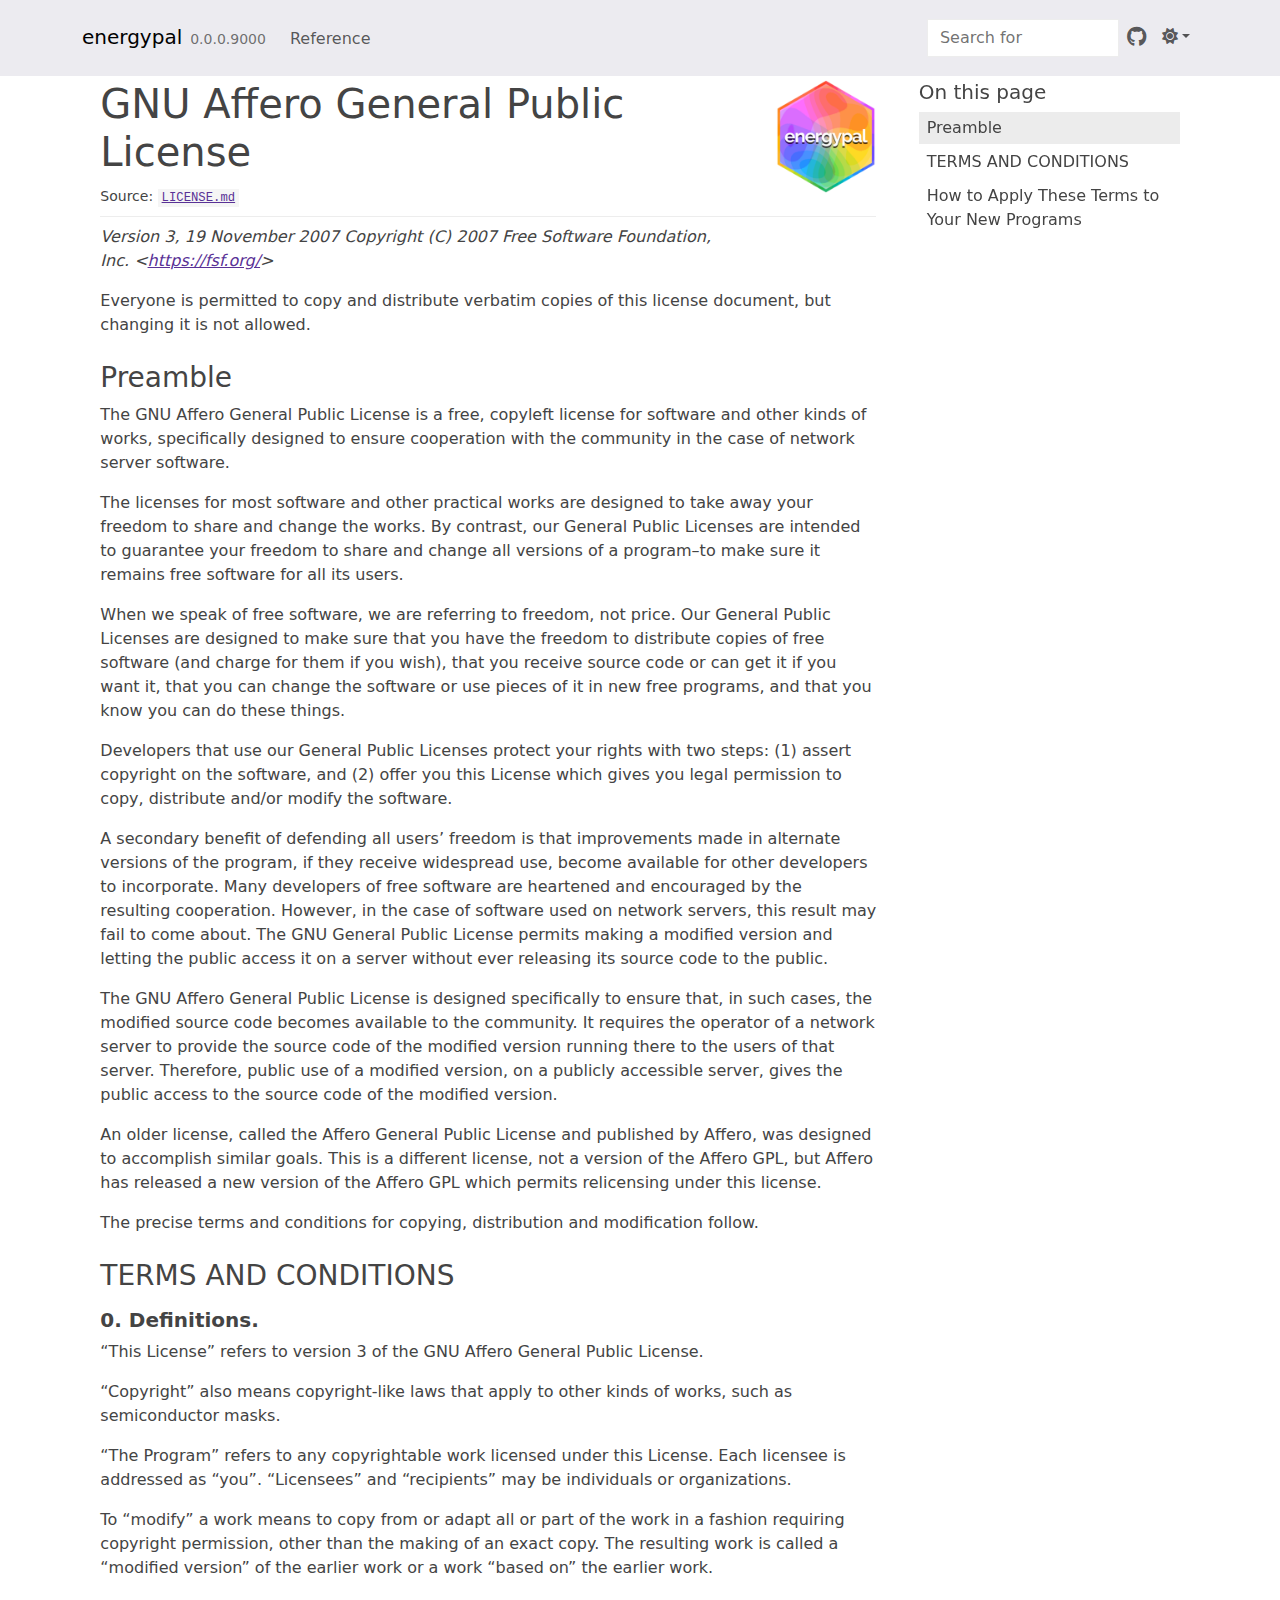
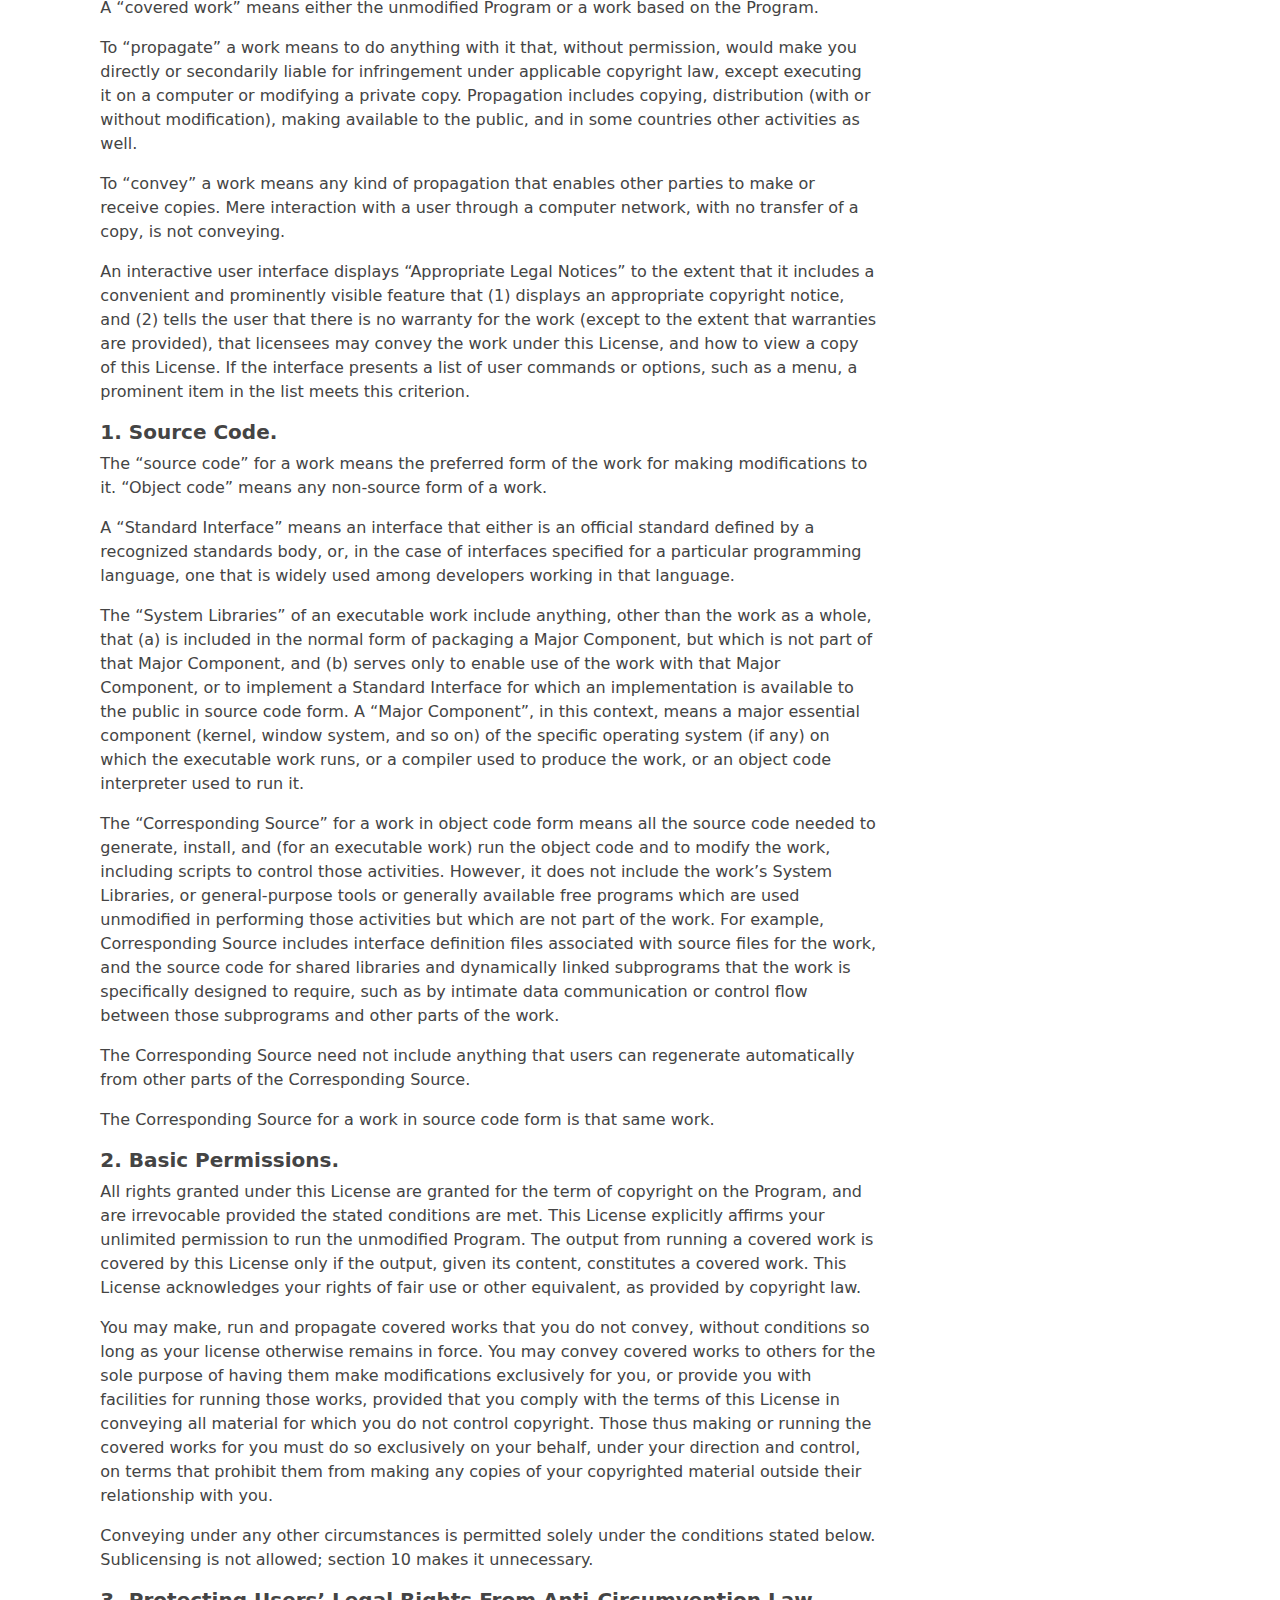
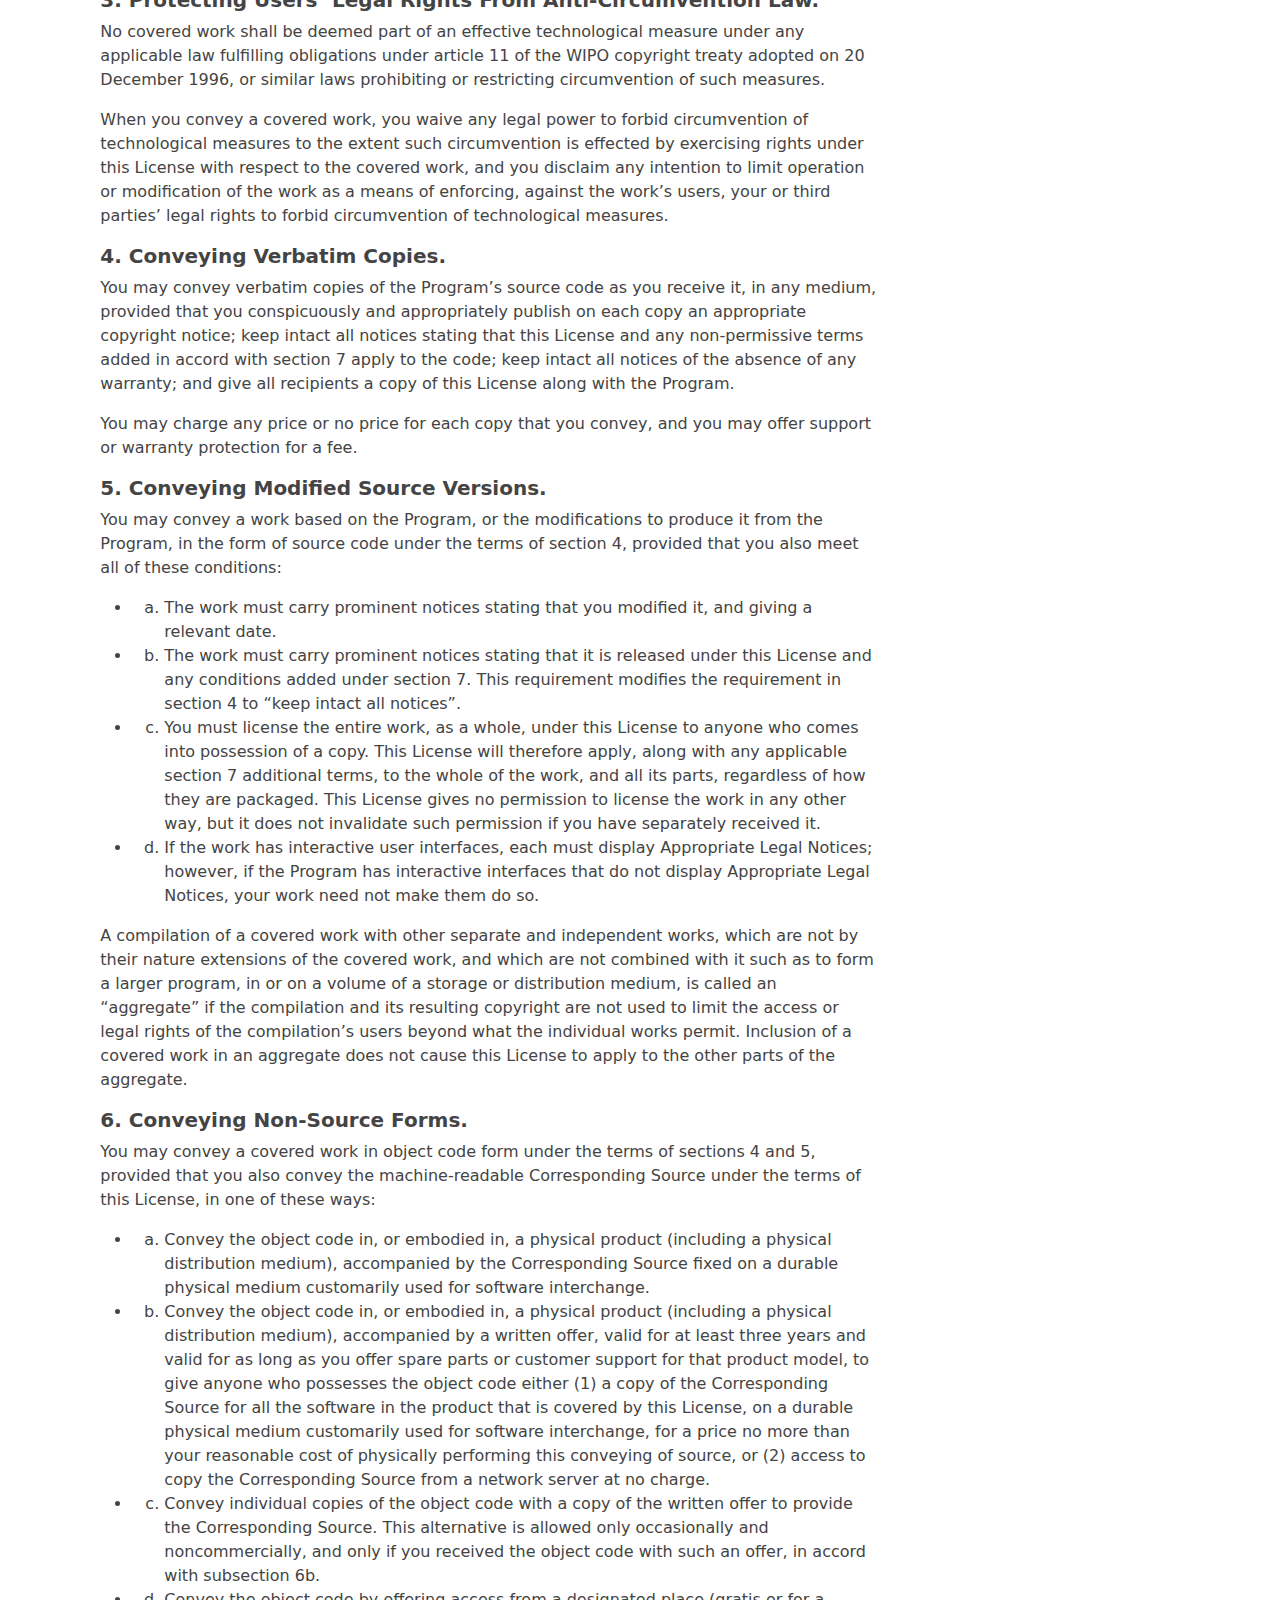
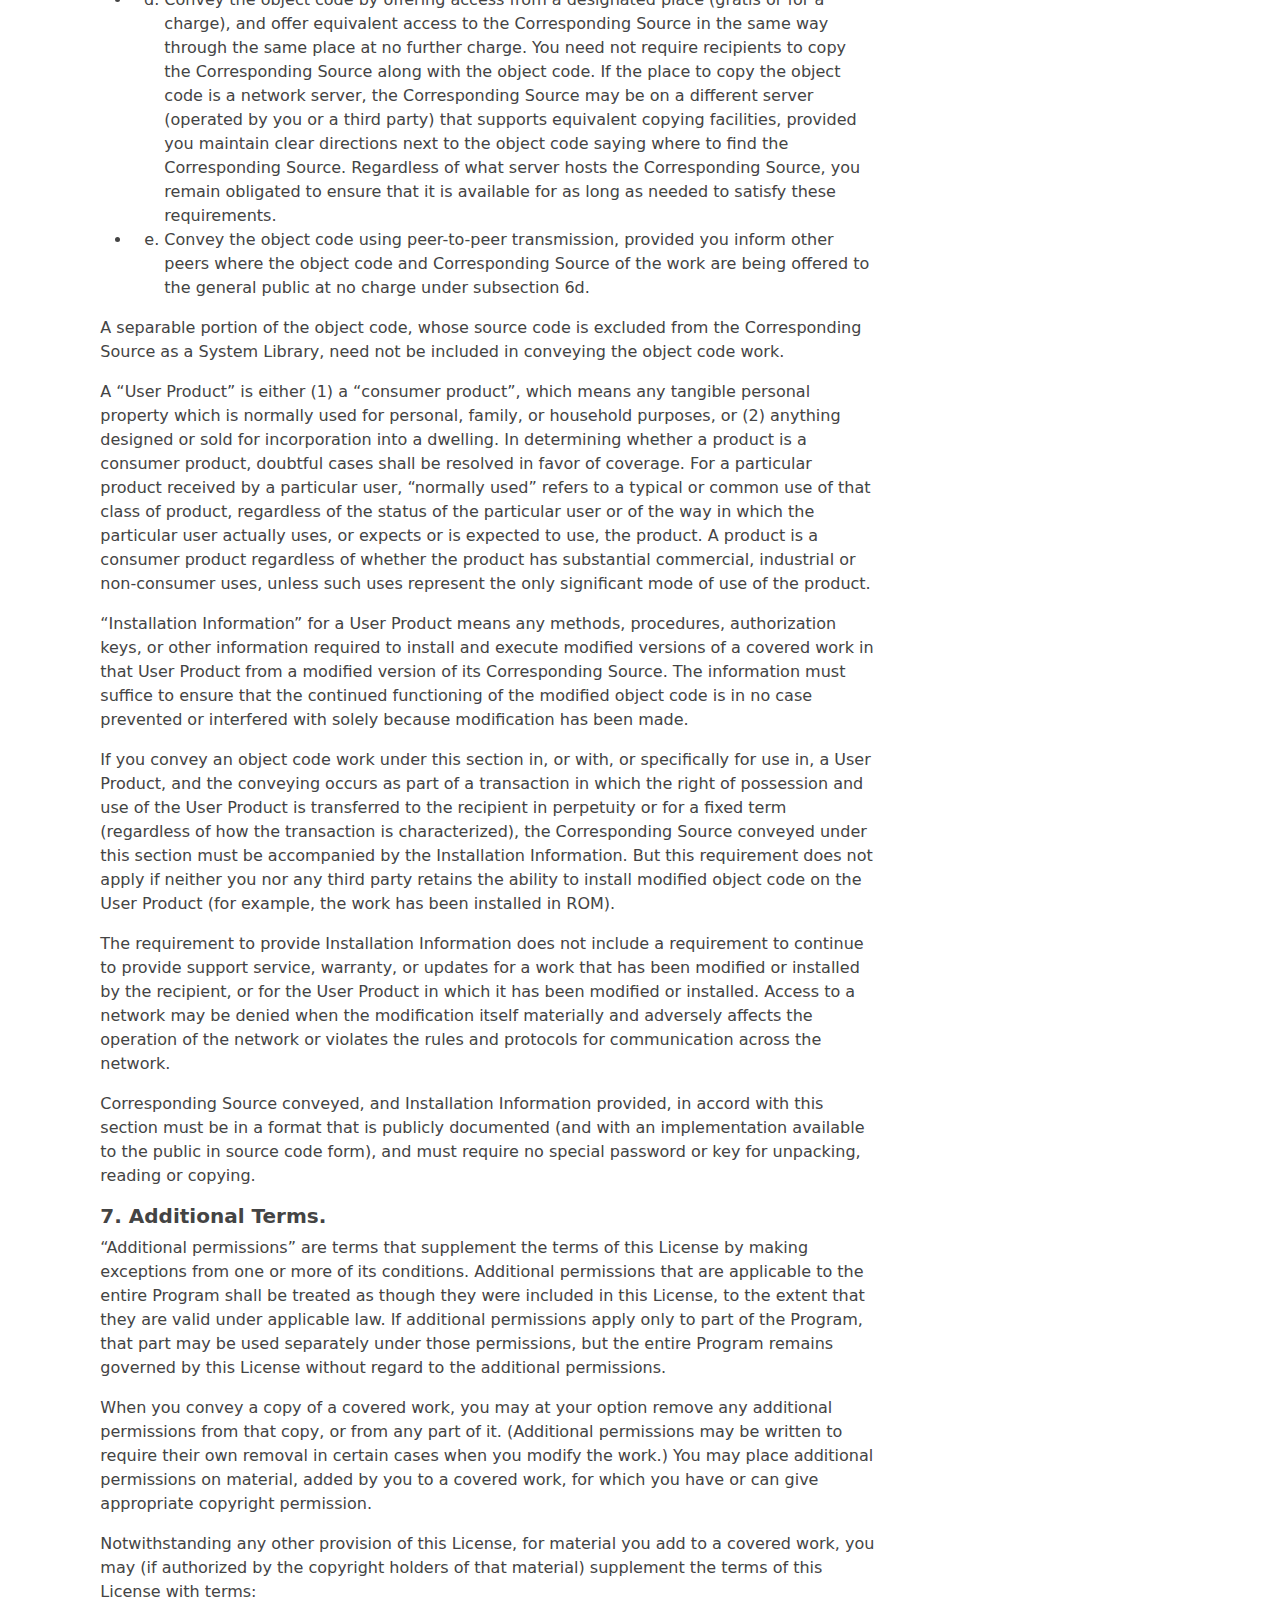
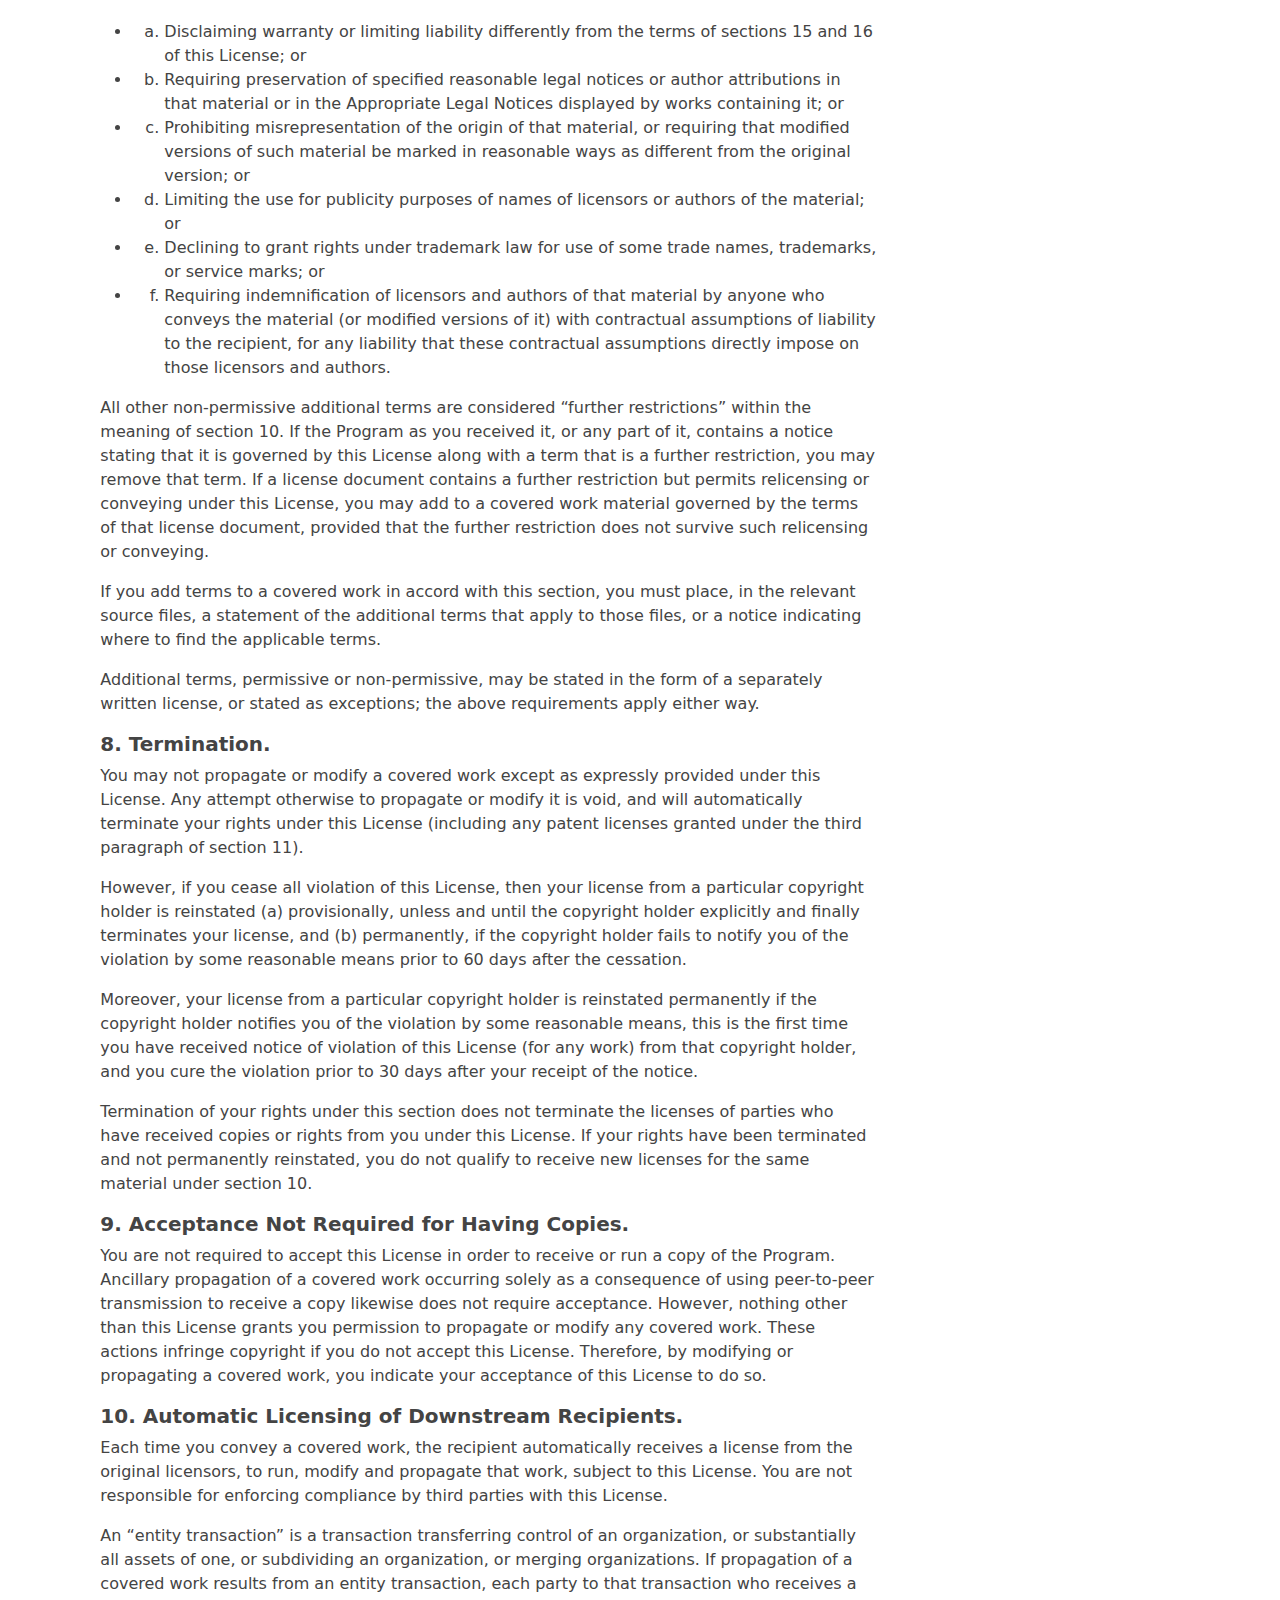
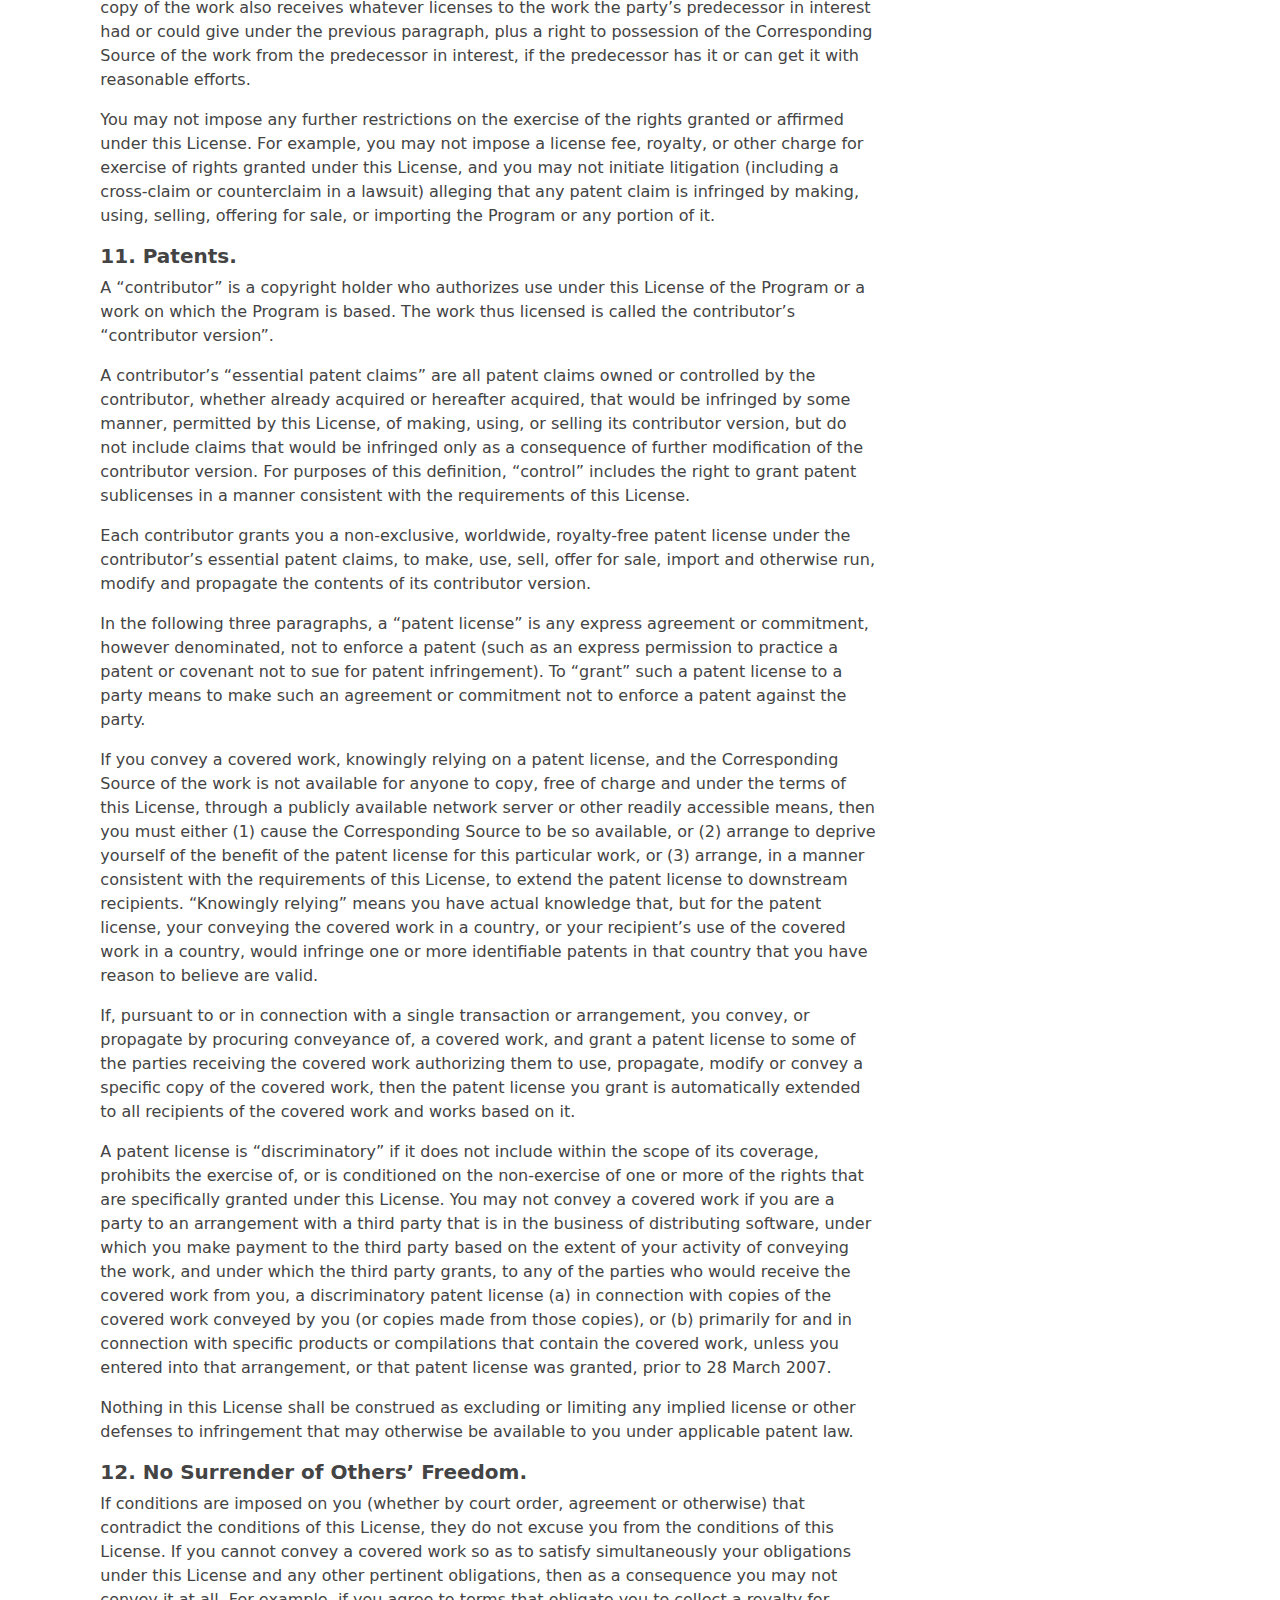
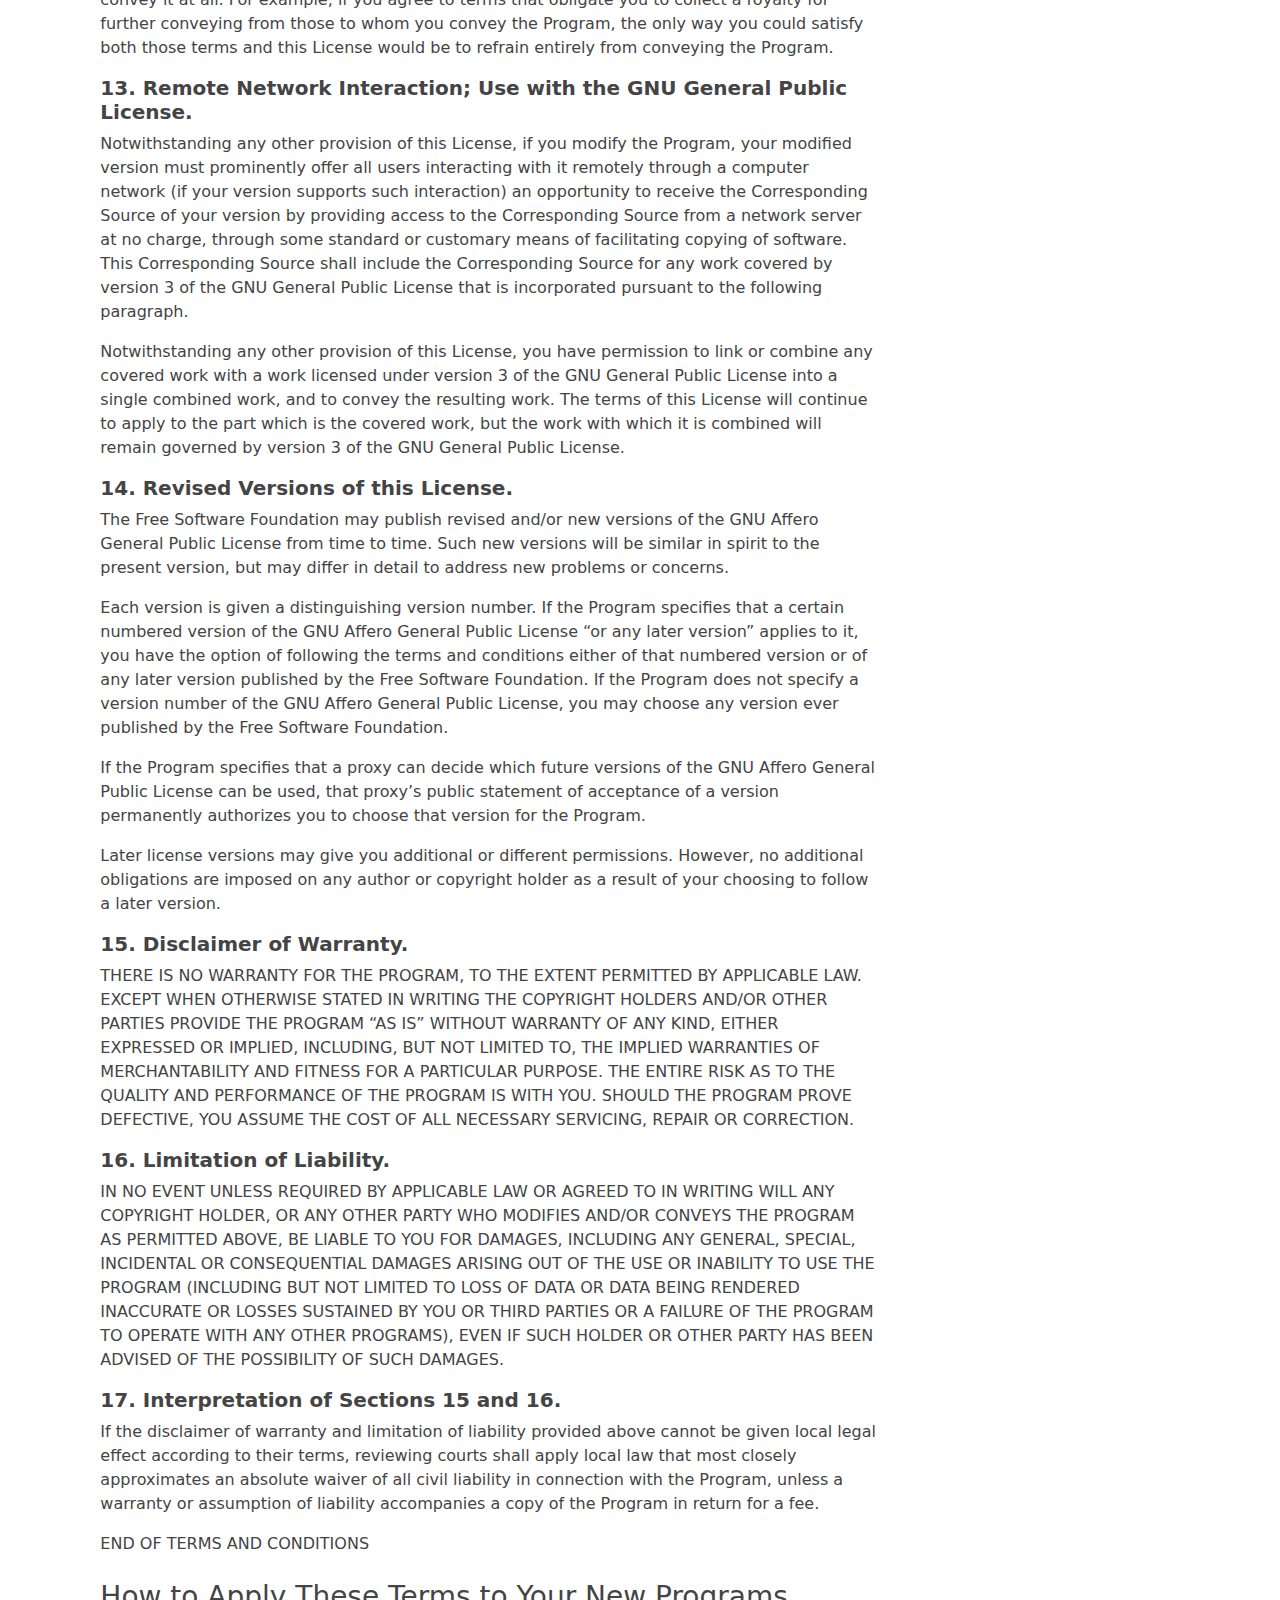
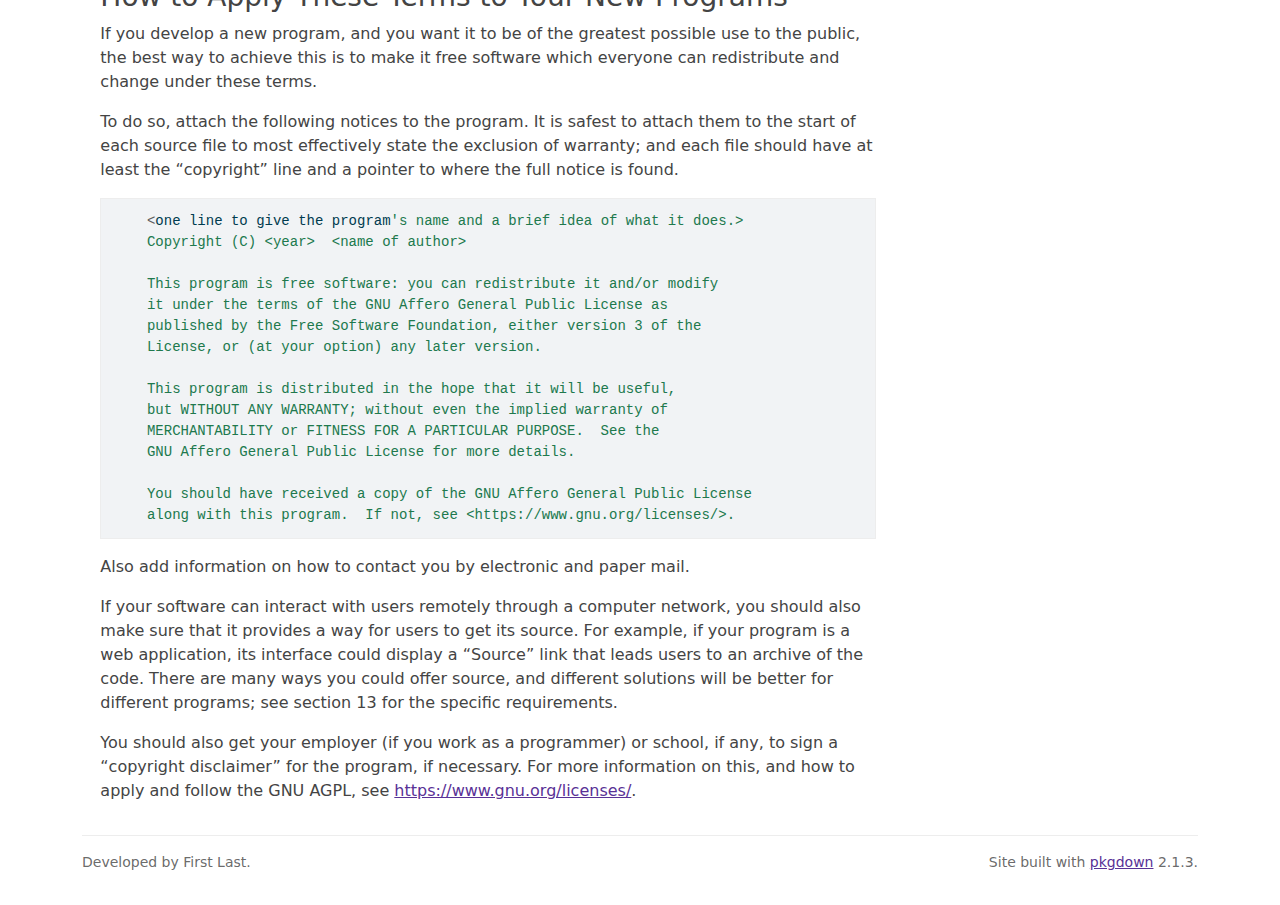
<file: docs/LICENSE.html>
<!DOCTYPE html>
<!-- Generated by pkgdown: do not edit by hand --><html lang="en"><head><meta http-equiv="Content-Type" content="text/html; charset=UTF-8"><meta charset="utf-8"><meta http-equiv="X-UA-Compatible" content="IE=edge"><meta name="viewport" content="width=device-width, initial-scale=1, shrink-to-fit=no"><title>GNU Affero General Public License • energypal</title><!-- favicons --><link rel="icon" type="image/png" sizes="96x96" href="favicon-96x96.png"><link rel="icon" type="”image/svg+xml”" href="favicon.svg"><link rel="apple-touch-icon" sizes="180x180" href="apple-touch-icon.png"><link rel="icon" sizes="any" href="favicon.ico"><link rel="manifest" href="site.webmanifest"><script src="lightswitch.js"></script><script src="deps/jquery-3.6.0/jquery-3.6.0.min.js"></script><meta name="viewport" content="width=device-width, initial-scale=1, shrink-to-fit=no"><link href="deps/bootstrap-5.3.1/bootstrap.min.css" rel="stylesheet"><script src="deps/bootstrap-5.3.1/bootstrap.bundle.min.js"></script><link href="deps/font-awesome-6.5.2/css/all.min.css" rel="stylesheet"><link href="deps/font-awesome-6.5.2/css/v4-shims.min.css" rel="stylesheet"><script src="deps/headroom-0.11.0/headroom.min.js"></script><script src="deps/headroom-0.11.0/jQuery.headroom.min.js"></script><script src="deps/bootstrap-toc-1.0.1/bootstrap-toc.min.js"></script><script src="deps/clipboard.js-2.0.11/clipboard.min.js"></script><script src="deps/search-1.0.0/autocomplete.jquery.min.js"></script><script src="deps/search-1.0.0/fuse.min.js"></script><script src="deps/search-1.0.0/mark.min.js"></script><!-- pkgdown --><script src="pkgdown.js"></script><meta property="og:title" content="GNU Affero General Public License"><meta property="og:image" content="/logo.png"></head><body>
    <a href="#main" class="visually-hidden-focusable">Skip to contents</a>


    <nav class="navbar navbar-expand-lg fixed-top " aria-label="Site navigation"><div class="container">

    <a class="navbar-brand me-2" href="index.html">energypal</a>

    <small class="nav-text text-muted me-auto" data-bs-toggle="tooltip" data-bs-placement="bottom" title="">0.0.0.9000</small>


    <button class="navbar-toggler" type="button" data-bs-toggle="collapse" data-bs-target="#navbar" aria-controls="navbar" aria-expanded="false" aria-label="Toggle navigation">
      <span class="navbar-toggler-icon"></span>
    </button>

    <div id="navbar" class="collapse navbar-collapse ms-3">
      <ul class="navbar-nav me-auto"><li class="nav-item"><a class="nav-link" href="reference/index.html">Reference</a></li>
      </ul><ul class="navbar-nav"><li class="nav-item"><form class="form-inline" role="search">
 <input class="form-control" type="search" name="search-input" id="search-input" autocomplete="off" aria-label="Search site" placeholder="Search for" data-search-index="search.json"></form></li>
<li class="nav-item"><a class="external-link nav-link" href="https://github.com/optimal2050/energypal/" aria-label="GitHub"><span class="fa fab fa-github fa-lg"></span></a></li>
<li class="nav-item dropdown">
  <button class="nav-link dropdown-toggle" type="button" id="dropdown-lightswitch" data-bs-toggle="dropdown" aria-expanded="false" aria-haspopup="true" aria-label="Light switch"><span class="fa fa-sun"></span></button>
  <ul class="dropdown-menu dropdown-menu-end" aria-labelledby="dropdown-lightswitch"><li><button class="dropdown-item" data-bs-theme-value="light"><span class="fa fa-sun"></span> Light</button></li>
    <li><button class="dropdown-item" data-bs-theme-value="dark"><span class="fa fa-moon"></span> Dark</button></li>
    <li><button class="dropdown-item" data-bs-theme-value="auto"><span class="fa fa-adjust"></span> Auto</button></li>
  </ul></li>
      </ul></div>


  </div>
</nav><div class="container template-title-body">
<div class="row">
  <main id="main" class="col-md-9"><div class="page-header">
      <img src="logo.png" class="logo" alt=""><h1>GNU Affero General Public License</h1>
      <small class="dont-index">Source: <a href="https://github.com/optimal2050/energypal/blob/HEAD/LICENSE.md" class="external-link"><code>LICENSE.md</code></a></small>
    </div>

<div id="gnu-affero-general-public-license" class="section level1">

<p><em>Version 3, 19 November 2007</em> <em>Copyright (C) 2007 Free Software Foundation, Inc. &lt;<a href="https://fsf.org/" class="external-link uri">https://fsf.org/</a>&gt;</em></p>
<p>Everyone is permitted to copy and distribute verbatim copies of this license document, but changing it is not allowed.</p>
<div class="section level2">
<h2 id="preamble">Preamble<a class="anchor" aria-label="anchor" href="#preamble"></a></h2>
<p>The GNU Affero General Public License is a free, copyleft license for software and other kinds of works, specifically designed to ensure cooperation with the community in the case of network server software.</p>
<p>The licenses for most software and other practical works are designed to take away your freedom to share and change the works. By contrast, our General Public Licenses are intended to guarantee your freedom to share and change all versions of a program–to make sure it remains free software for all its users.</p>
<p>When we speak of free software, we are referring to freedom, not price. Our General Public Licenses are designed to make sure that you have the freedom to distribute copies of free software (and charge for them if you wish), that you receive source code or can get it if you want it, that you can change the software or use pieces of it in new free programs, and that you know you can do these things.</p>
<p>Developers that use our General Public Licenses protect your rights with two steps: (1) assert copyright on the software, and (2) offer you this License which gives you legal permission to copy, distribute and/or modify the software.</p>
<p>A secondary benefit of defending all users’ freedom is that improvements made in alternate versions of the program, if they receive widespread use, become available for other developers to incorporate. Many developers of free software are heartened and encouraged by the resulting cooperation. However, in the case of software used on network servers, this result may fail to come about. The GNU General Public License permits making a modified version and letting the public access it on a server without ever releasing its source code to the public.</p>
<p>The GNU Affero General Public License is designed specifically to ensure that, in such cases, the modified source code becomes available to the community. It requires the operator of a network server to provide the source code of the modified version running there to the users of that server. Therefore, public use of a modified version, on a publicly accessible server, gives the public access to the source code of the modified version.</p>
<p>An older license, called the Affero General Public License and published by Affero, was designed to accomplish similar goals. This is a different license, not a version of the Affero GPL, but Affero has released a new version of the Affero GPL which permits relicensing under this license.</p>
<p>The precise terms and conditions for copying, distribution and modification follow.</p>
</div>
<div class="section level2">
<h2 id="terms-and-conditions">TERMS AND CONDITIONS<a class="anchor" aria-label="anchor" href="#terms-and-conditions"></a></h2>
<div class="section level3">
<h3 id="id_0-definitions">0. Definitions.<a class="anchor" aria-label="anchor" href="#id_0-definitions"></a></h3>
<p>“This License” refers to version 3 of the GNU Affero General Public License.</p>
<p>“Copyright” also means copyright-like laws that apply to other kinds of works, such as semiconductor masks.</p>
<p>“The Program” refers to any copyrightable work licensed under this License. Each licensee is addressed as “you”. “Licensees” and “recipients” may be individuals or organizations.</p>
<p>To “modify” a work means to copy from or adapt all or part of the work in a fashion requiring copyright permission, other than the making of an exact copy. The resulting work is called a “modified version” of the earlier work or a work “based on” the earlier work.</p>
<p>A “covered work” means either the unmodified Program or a work based on the Program.</p>
<p>To “propagate” a work means to do anything with it that, without permission, would make you directly or secondarily liable for infringement under applicable copyright law, except executing it on a computer or modifying a private copy. Propagation includes copying, distribution (with or without modification), making available to the public, and in some countries other activities as well.</p>
<p>To “convey” a work means any kind of propagation that enables other parties to make or receive copies. Mere interaction with a user through a computer network, with no transfer of a copy, is not conveying.</p>
<p>An interactive user interface displays “Appropriate Legal Notices” to the extent that it includes a convenient and prominently visible feature that (1) displays an appropriate copyright notice, and (2) tells the user that there is no warranty for the work (except to the extent that warranties are provided), that licensees may convey the work under this License, and how to view a copy of this License. If the interface presents a list of user commands or options, such as a menu, a prominent item in the list meets this criterion.</p>
</div>
<div class="section level3">
<h3 id="id_1-source-code">1. Source Code.<a class="anchor" aria-label="anchor" href="#id_1-source-code"></a></h3>
<p>The “source code” for a work means the preferred form of the work for making modifications to it. “Object code” means any non-source form of a work.</p>
<p>A “Standard Interface” means an interface that either is an official standard defined by a recognized standards body, or, in the case of interfaces specified for a particular programming language, one that is widely used among developers working in that language.</p>
<p>The “System Libraries” of an executable work include anything, other than the work as a whole, that (a) is included in the normal form of packaging a Major Component, but which is not part of that Major Component, and (b) serves only to enable use of the work with that Major Component, or to implement a Standard Interface for which an implementation is available to the public in source code form. A “Major Component”, in this context, means a major essential component (kernel, window system, and so on) of the specific operating system (if any) on which the executable work runs, or a compiler used to produce the work, or an object code interpreter used to run it.</p>
<p>The “Corresponding Source” for a work in object code form means all the source code needed to generate, install, and (for an executable work) run the object code and to modify the work, including scripts to control those activities. However, it does not include the work’s System Libraries, or general-purpose tools or generally available free programs which are used unmodified in performing those activities but which are not part of the work. For example, Corresponding Source includes interface definition files associated with source files for the work, and the source code for shared libraries and dynamically linked subprograms that the work is specifically designed to require, such as by intimate data communication or control flow between those subprograms and other parts of the work.</p>
<p>The Corresponding Source need not include anything that users can regenerate automatically from other parts of the Corresponding Source.</p>
<p>The Corresponding Source for a work in source code form is that same work.</p>
</div>
<div class="section level3">
<h3 id="id_2-basic-permissions">2. Basic Permissions.<a class="anchor" aria-label="anchor" href="#id_2-basic-permissions"></a></h3>
<p>All rights granted under this License are granted for the term of copyright on the Program, and are irrevocable provided the stated conditions are met. This License explicitly affirms your unlimited permission to run the unmodified Program. The output from running a covered work is covered by this License only if the output, given its content, constitutes a covered work. This License acknowledges your rights of fair use or other equivalent, as provided by copyright law.</p>
<p>You may make, run and propagate covered works that you do not convey, without conditions so long as your license otherwise remains in force. You may convey covered works to others for the sole purpose of having them make modifications exclusively for you, or provide you with facilities for running those works, provided that you comply with the terms of this License in conveying all material for which you do not control copyright. Those thus making or running the covered works for you must do so exclusively on your behalf, under your direction and control, on terms that prohibit them from making any copies of your copyrighted material outside their relationship with you.</p>
<p>Conveying under any other circumstances is permitted solely under the conditions stated below. Sublicensing is not allowed; section 10 makes it unnecessary.</p>
</div>
<div class="section level3">
<h3 id="id_3-protecting-users-legal-rights-from-anti-circumvention-law">3. Protecting Users’ Legal Rights From Anti-Circumvention Law.<a class="anchor" aria-label="anchor" href="#id_3-protecting-users-legal-rights-from-anti-circumvention-law"></a></h3>
<p>No covered work shall be deemed part of an effective technological measure under any applicable law fulfilling obligations under article 11 of the WIPO copyright treaty adopted on 20 December 1996, or similar laws prohibiting or restricting circumvention of such measures.</p>
<p>When you convey a covered work, you waive any legal power to forbid circumvention of technological measures to the extent such circumvention is effected by exercising rights under this License with respect to the covered work, and you disclaim any intention to limit operation or modification of the work as a means of enforcing, against the work’s users, your or third parties’ legal rights to forbid circumvention of technological measures.</p>
</div>
<div class="section level3">
<h3 id="id_4-conveying-verbatim-copies">4. Conveying Verbatim Copies.<a class="anchor" aria-label="anchor" href="#id_4-conveying-verbatim-copies"></a></h3>
<p>You may convey verbatim copies of the Program’s source code as you receive it, in any medium, provided that you conspicuously and appropriately publish on each copy an appropriate copyright notice; keep intact all notices stating that this License and any non-permissive terms added in accord with section 7 apply to the code; keep intact all notices of the absence of any warranty; and give all recipients a copy of this License along with the Program.</p>
<p>You may charge any price or no price for each copy that you convey, and you may offer support or warranty protection for a fee.</p>
</div>
<div class="section level3">
<h3 id="id_5-conveying-modified-source-versions">5. Conveying Modified Source Versions.<a class="anchor" aria-label="anchor" href="#id_5-conveying-modified-source-versions"></a></h3>
<p>You may convey a work based on the Program, or the modifications to produce it from the Program, in the form of source code under the terms of section 4, provided that you also meet all of these conditions:</p>
<ul><li><ol style="list-style-type: lower-alpha"><li>The work must carry prominent notices stating that you modified it, and giving a relevant date.</li>
</ol></li>
<li><ol start="2" style="list-style-type: lower-alpha"><li>The work must carry prominent notices stating that it is released under this License and any conditions added under section 7. This requirement modifies the requirement in section 4 to “keep intact all notices”.</li>
</ol></li>
<li><ol start="3" style="list-style-type: lower-alpha"><li>You must license the entire work, as a whole, under this License to anyone who comes into possession of a copy. This License will therefore apply, along with any applicable section 7 additional terms, to the whole of the work, and all its parts, regardless of how they are packaged. This License gives no permission to license the work in any other way, but it does not invalidate such permission if you have separately received it.</li>
</ol></li>
<li><ol start="4" style="list-style-type: lower-alpha"><li>If the work has interactive user interfaces, each must display Appropriate Legal Notices; however, if the Program has interactive interfaces that do not display Appropriate Legal Notices, your work need not make them do so.</li>
</ol></li>
</ul><p>A compilation of a covered work with other separate and independent works, which are not by their nature extensions of the covered work, and which are not combined with it such as to form a larger program, in or on a volume of a storage or distribution medium, is called an “aggregate” if the compilation and its resulting copyright are not used to limit the access or legal rights of the compilation’s users beyond what the individual works permit. Inclusion of a covered work in an aggregate does not cause this License to apply to the other parts of the aggregate.</p>
</div>
<div class="section level3">
<h3 id="id_6-conveying-non-source-forms">6. Conveying Non-Source Forms.<a class="anchor" aria-label="anchor" href="#id_6-conveying-non-source-forms"></a></h3>
<p>You may convey a covered work in object code form under the terms of sections 4 and 5, provided that you also convey the machine-readable Corresponding Source under the terms of this License, in one of these ways:</p>
<ul><li><ol style="list-style-type: lower-alpha"><li>Convey the object code in, or embodied in, a physical product (including a physical distribution medium), accompanied by the Corresponding Source fixed on a durable physical medium customarily used for software interchange.</li>
</ol></li>
<li><ol start="2" style="list-style-type: lower-alpha"><li>Convey the object code in, or embodied in, a physical product (including a physical distribution medium), accompanied by a written offer, valid for at least three years and valid for as long as you offer spare parts or customer support for that product model, to give anyone who possesses the object code either (1) a copy of the Corresponding Source for all the software in the product that is covered by this License, on a durable physical medium customarily used for software interchange, for a price no more than your reasonable cost of physically performing this conveying of source, or (2) access to copy the Corresponding Source from a network server at no charge.</li>
</ol></li>
<li><ol start="3" style="list-style-type: lower-alpha"><li>Convey individual copies of the object code with a copy of the written offer to provide the Corresponding Source. This alternative is allowed only occasionally and noncommercially, and only if you received the object code with such an offer, in accord with subsection 6b.</li>
</ol></li>
<li><ol start="4" style="list-style-type: lower-alpha"><li>Convey the object code by offering access from a designated place (gratis or for a charge), and offer equivalent access to the Corresponding Source in the same way through the same place at no further charge. You need not require recipients to copy the Corresponding Source along with the object code. If the place to copy the object code is a network server, the Corresponding Source may be on a different server (operated by you or a third party) that supports equivalent copying facilities, provided you maintain clear directions next to the object code saying where to find the Corresponding Source. Regardless of what server hosts the Corresponding Source, you remain obligated to ensure that it is available for as long as needed to satisfy these requirements.</li>
</ol></li>
<li><ol start="5" style="list-style-type: lower-alpha"><li>Convey the object code using peer-to-peer transmission, provided you inform other peers where the object code and Corresponding Source of the work are being offered to the general public at no charge under subsection 6d.</li>
</ol></li>
</ul><p>A separable portion of the object code, whose source code is excluded from the Corresponding Source as a System Library, need not be included in conveying the object code work.</p>
<p>A “User Product” is either (1) a “consumer product”, which means any tangible personal property which is normally used for personal, family, or household purposes, or (2) anything designed or sold for incorporation into a dwelling. In determining whether a product is a consumer product, doubtful cases shall be resolved in favor of coverage. For a particular product received by a particular user, “normally used” refers to a typical or common use of that class of product, regardless of the status of the particular user or of the way in which the particular user actually uses, or expects or is expected to use, the product. A product is a consumer product regardless of whether the product has substantial commercial, industrial or non-consumer uses, unless such uses represent the only significant mode of use of the product.</p>
<p>“Installation Information” for a User Product means any methods, procedures, authorization keys, or other information required to install and execute modified versions of a covered work in that User Product from a modified version of its Corresponding Source. The information must suffice to ensure that the continued functioning of the modified object code is in no case prevented or interfered with solely because modification has been made.</p>
<p>If you convey an object code work under this section in, or with, or specifically for use in, a User Product, and the conveying occurs as part of a transaction in which the right of possession and use of the User Product is transferred to the recipient in perpetuity or for a fixed term (regardless of how the transaction is characterized), the Corresponding Source conveyed under this section must be accompanied by the Installation Information. But this requirement does not apply if neither you nor any third party retains the ability to install modified object code on the User Product (for example, the work has been installed in ROM).</p>
<p>The requirement to provide Installation Information does not include a requirement to continue to provide support service, warranty, or updates for a work that has been modified or installed by the recipient, or for the User Product in which it has been modified or installed. Access to a network may be denied when the modification itself materially and adversely affects the operation of the network or violates the rules and protocols for communication across the network.</p>
<p>Corresponding Source conveyed, and Installation Information provided, in accord with this section must be in a format that is publicly documented (and with an implementation available to the public in source code form), and must require no special password or key for unpacking, reading or copying.</p>
</div>
<div class="section level3">
<h3 id="id_7-additional-terms">7. Additional Terms.<a class="anchor" aria-label="anchor" href="#id_7-additional-terms"></a></h3>
<p>“Additional permissions” are terms that supplement the terms of this License by making exceptions from one or more of its conditions. Additional permissions that are applicable to the entire Program shall be treated as though they were included in this License, to the extent that they are valid under applicable law. If additional permissions apply only to part of the Program, that part may be used separately under those permissions, but the entire Program remains governed by this License without regard to the additional permissions.</p>
<p>When you convey a copy of a covered work, you may at your option remove any additional permissions from that copy, or from any part of it. (Additional permissions may be written to require their own removal in certain cases when you modify the work.) You may place additional permissions on material, added by you to a covered work, for which you have or can give appropriate copyright permission.</p>
<p>Notwithstanding any other provision of this License, for material you add to a covered work, you may (if authorized by the copyright holders of that material) supplement the terms of this License with terms:</p>
<ul><li><ol style="list-style-type: lower-alpha"><li>Disclaiming warranty or limiting liability differently from the terms of sections 15 and 16 of this License; or</li>
</ol></li>
<li><ol start="2" style="list-style-type: lower-alpha"><li>Requiring preservation of specified reasonable legal notices or author attributions in that material or in the Appropriate Legal Notices displayed by works containing it; or</li>
</ol></li>
<li><ol start="3" style="list-style-type: lower-alpha"><li>Prohibiting misrepresentation of the origin of that material, or requiring that modified versions of such material be marked in reasonable ways as different from the original version; or</li>
</ol></li>
<li><ol start="4" style="list-style-type: lower-alpha"><li>Limiting the use for publicity purposes of names of licensors or authors of the material; or</li>
</ol></li>
<li><ol start="5" style="list-style-type: lower-alpha"><li>Declining to grant rights under trademark law for use of some trade names, trademarks, or service marks; or</li>
</ol></li>
<li><ol start="6" style="list-style-type: lower-alpha"><li>Requiring indemnification of licensors and authors of that material by anyone who conveys the material (or modified versions of it) with contractual assumptions of liability to the recipient, for any liability that these contractual assumptions directly impose on those licensors and authors.</li>
</ol></li>
</ul><p>All other non-permissive additional terms are considered “further restrictions” within the meaning of section 10. If the Program as you received it, or any part of it, contains a notice stating that it is governed by this License along with a term that is a further restriction, you may remove that term. If a license document contains a further restriction but permits relicensing or conveying under this License, you may add to a covered work material governed by the terms of that license document, provided that the further restriction does not survive such relicensing or conveying.</p>
<p>If you add terms to a covered work in accord with this section, you must place, in the relevant source files, a statement of the additional terms that apply to those files, or a notice indicating where to find the applicable terms.</p>
<p>Additional terms, permissive or non-permissive, may be stated in the form of a separately written license, or stated as exceptions; the above requirements apply either way.</p>
</div>
<div class="section level3">
<h3 id="id_8-termination">8. Termination.<a class="anchor" aria-label="anchor" href="#id_8-termination"></a></h3>
<p>You may not propagate or modify a covered work except as expressly provided under this License. Any attempt otherwise to propagate or modify it is void, and will automatically terminate your rights under this License (including any patent licenses granted under the third paragraph of section 11).</p>
<p>However, if you cease all violation of this License, then your license from a particular copyright holder is reinstated (a) provisionally, unless and until the copyright holder explicitly and finally terminates your license, and (b) permanently, if the copyright holder fails to notify you of the violation by some reasonable means prior to 60 days after the cessation.</p>
<p>Moreover, your license from a particular copyright holder is reinstated permanently if the copyright holder notifies you of the violation by some reasonable means, this is the first time you have received notice of violation of this License (for any work) from that copyright holder, and you cure the violation prior to 30 days after your receipt of the notice.</p>
<p>Termination of your rights under this section does not terminate the licenses of parties who have received copies or rights from you under this License. If your rights have been terminated and not permanently reinstated, you do not qualify to receive new licenses for the same material under section 10.</p>
</div>
<div class="section level3">
<h3 id="id_9-acceptance-not-required-for-having-copies">9. Acceptance Not Required for Having Copies.<a class="anchor" aria-label="anchor" href="#id_9-acceptance-not-required-for-having-copies"></a></h3>
<p>You are not required to accept this License in order to receive or run a copy of the Program. Ancillary propagation of a covered work occurring solely as a consequence of using peer-to-peer transmission to receive a copy likewise does not require acceptance. However, nothing other than this License grants you permission to propagate or modify any covered work. These actions infringe copyright if you do not accept this License. Therefore, by modifying or propagating a covered work, you indicate your acceptance of this License to do so.</p>
</div>
<div class="section level3">
<h3 id="id_10-automatic-licensing-of-downstream-recipients">10. Automatic Licensing of Downstream Recipients.<a class="anchor" aria-label="anchor" href="#id_10-automatic-licensing-of-downstream-recipients"></a></h3>
<p>Each time you convey a covered work, the recipient automatically receives a license from the original licensors, to run, modify and propagate that work, subject to this License. You are not responsible for enforcing compliance by third parties with this License.</p>
<p>An “entity transaction” is a transaction transferring control of an organization, or substantially all assets of one, or subdividing an organization, or merging organizations. If propagation of a covered work results from an entity transaction, each party to that transaction who receives a copy of the work also receives whatever licenses to the work the party’s predecessor in interest had or could give under the previous paragraph, plus a right to possession of the Corresponding Source of the work from the predecessor in interest, if the predecessor has it or can get it with reasonable efforts.</p>
<p>You may not impose any further restrictions on the exercise of the rights granted or affirmed under this License. For example, you may not impose a license fee, royalty, or other charge for exercise of rights granted under this License, and you may not initiate litigation (including a cross-claim or counterclaim in a lawsuit) alleging that any patent claim is infringed by making, using, selling, offering for sale, or importing the Program or any portion of it.</p>
</div>
<div class="section level3">
<h3 id="id_11-patents">11. Patents.<a class="anchor" aria-label="anchor" href="#id_11-patents"></a></h3>
<p>A “contributor” is a copyright holder who authorizes use under this License of the Program or a work on which the Program is based. The work thus licensed is called the contributor’s “contributor version”.</p>
<p>A contributor’s “essential patent claims” are all patent claims owned or controlled by the contributor, whether already acquired or hereafter acquired, that would be infringed by some manner, permitted by this License, of making, using, or selling its contributor version, but do not include claims that would be infringed only as a consequence of further modification of the contributor version. For purposes of this definition, “control” includes the right to grant patent sublicenses in a manner consistent with the requirements of this License.</p>
<p>Each contributor grants you a non-exclusive, worldwide, royalty-free patent license under the contributor’s essential patent claims, to make, use, sell, offer for sale, import and otherwise run, modify and propagate the contents of its contributor version.</p>
<p>In the following three paragraphs, a “patent license” is any express agreement or commitment, however denominated, not to enforce a patent (such as an express permission to practice a patent or covenant not to sue for patent infringement). To “grant” such a patent license to a party means to make such an agreement or commitment not to enforce a patent against the party.</p>
<p>If you convey a covered work, knowingly relying on a patent license, and the Corresponding Source of the work is not available for anyone to copy, free of charge and under the terms of this License, through a publicly available network server or other readily accessible means, then you must either (1) cause the Corresponding Source to be so available, or (2) arrange to deprive yourself of the benefit of the patent license for this particular work, or (3) arrange, in a manner consistent with the requirements of this License, to extend the patent license to downstream recipients. “Knowingly relying” means you have actual knowledge that, but for the patent license, your conveying the covered work in a country, or your recipient’s use of the covered work in a country, would infringe one or more identifiable patents in that country that you have reason to believe are valid.</p>
<p>If, pursuant to or in connection with a single transaction or arrangement, you convey, or propagate by procuring conveyance of, a covered work, and grant a patent license to some of the parties receiving the covered work authorizing them to use, propagate, modify or convey a specific copy of the covered work, then the patent license you grant is automatically extended to all recipients of the covered work and works based on it.</p>
<p>A patent license is “discriminatory” if it does not include within the scope of its coverage, prohibits the exercise of, or is conditioned on the non-exercise of one or more of the rights that are specifically granted under this License. You may not convey a covered work if you are a party to an arrangement with a third party that is in the business of distributing software, under which you make payment to the third party based on the extent of your activity of conveying the work, and under which the third party grants, to any of the parties who would receive the covered work from you, a discriminatory patent license (a) in connection with copies of the covered work conveyed by you (or copies made from those copies), or (b) primarily for and in connection with specific products or compilations that contain the covered work, unless you entered into that arrangement, or that patent license was granted, prior to 28 March 2007.</p>
<p>Nothing in this License shall be construed as excluding or limiting any implied license or other defenses to infringement that may otherwise be available to you under applicable patent law.</p>
</div>
<div class="section level3">
<h3 id="id_12-no-surrender-of-others-freedom">12. No Surrender of Others’ Freedom.<a class="anchor" aria-label="anchor" href="#id_12-no-surrender-of-others-freedom"></a></h3>
<p>If conditions are imposed on you (whether by court order, agreement or otherwise) that contradict the conditions of this License, they do not excuse you from the conditions of this License. If you cannot convey a covered work so as to satisfy simultaneously your obligations under this License and any other pertinent obligations, then as a consequence you may not convey it at all. For example, if you agree to terms that obligate you to collect a royalty for further conveying from those to whom you convey the Program, the only way you could satisfy both those terms and this License would be to refrain entirely from conveying the Program.</p>
</div>
<div class="section level3">
<h3 id="id_13-remote-network-interaction-use-with-the-gnu-general-public-license">13. Remote Network Interaction; Use with the GNU General Public License.<a class="anchor" aria-label="anchor" href="#id_13-remote-network-interaction-use-with-the-gnu-general-public-license"></a></h3>
<p>Notwithstanding any other provision of this License, if you modify the Program, your modified version must prominently offer all users interacting with it remotely through a computer network (if your version supports such interaction) an opportunity to receive the Corresponding Source of your version by providing access to the Corresponding Source from a network server at no charge, through some standard or customary means of facilitating copying of software. This Corresponding Source shall include the Corresponding Source for any work covered by version 3 of the GNU General Public License that is incorporated pursuant to the following paragraph.</p>
<p>Notwithstanding any other provision of this License, you have permission to link or combine any covered work with a work licensed under version 3 of the GNU General Public License into a single combined work, and to convey the resulting work. The terms of this License will continue to apply to the part which is the covered work, but the work with which it is combined will remain governed by version 3 of the GNU General Public License.</p>
</div>
<div class="section level3">
<h3 id="id_14-revised-versions-of-this-license">14. Revised Versions of this License.<a class="anchor" aria-label="anchor" href="#id_14-revised-versions-of-this-license"></a></h3>
<p>The Free Software Foundation may publish revised and/or new versions of the GNU Affero General Public License from time to time. Such new versions will be similar in spirit to the present version, but may differ in detail to address new problems or concerns.</p>
<p>Each version is given a distinguishing version number. If the Program specifies that a certain numbered version of the GNU Affero General Public License “or any later version” applies to it, you have the option of following the terms and conditions either of that numbered version or of any later version published by the Free Software Foundation. If the Program does not specify a version number of the GNU Affero General Public License, you may choose any version ever published by the Free Software Foundation.</p>
<p>If the Program specifies that a proxy can decide which future versions of the GNU Affero General Public License can be used, that proxy’s public statement of acceptance of a version permanently authorizes you to choose that version for the Program.</p>
<p>Later license versions may give you additional or different permissions. However, no additional obligations are imposed on any author or copyright holder as a result of your choosing to follow a later version.</p>
</div>
<div class="section level3">
<h3 id="id_15-disclaimer-of-warranty">15. Disclaimer of Warranty.<a class="anchor" aria-label="anchor" href="#id_15-disclaimer-of-warranty"></a></h3>
<p>THERE IS NO WARRANTY FOR THE PROGRAM, TO THE EXTENT PERMITTED BY APPLICABLE LAW. EXCEPT WHEN OTHERWISE STATED IN WRITING THE COPYRIGHT HOLDERS AND/OR OTHER PARTIES PROVIDE THE PROGRAM “AS IS” WITHOUT WARRANTY OF ANY KIND, EITHER EXPRESSED OR IMPLIED, INCLUDING, BUT NOT LIMITED TO, THE IMPLIED WARRANTIES OF MERCHANTABILITY AND FITNESS FOR A PARTICULAR PURPOSE. THE ENTIRE RISK AS TO THE QUALITY AND PERFORMANCE OF THE PROGRAM IS WITH YOU. SHOULD THE PROGRAM PROVE DEFECTIVE, YOU ASSUME THE COST OF ALL NECESSARY SERVICING, REPAIR OR CORRECTION.</p>
</div>
<div class="section level3">
<h3 id="id_16-limitation-of-liability">16. Limitation of Liability.<a class="anchor" aria-label="anchor" href="#id_16-limitation-of-liability"></a></h3>
<p>IN NO EVENT UNLESS REQUIRED BY APPLICABLE LAW OR AGREED TO IN WRITING WILL ANY COPYRIGHT HOLDER, OR ANY OTHER PARTY WHO MODIFIES AND/OR CONVEYS THE PROGRAM AS PERMITTED ABOVE, BE LIABLE TO YOU FOR DAMAGES, INCLUDING ANY GENERAL, SPECIAL, INCIDENTAL OR CONSEQUENTIAL DAMAGES ARISING OUT OF THE USE OR INABILITY TO USE THE PROGRAM (INCLUDING BUT NOT LIMITED TO LOSS OF DATA OR DATA BEING RENDERED INACCURATE OR LOSSES SUSTAINED BY YOU OR THIRD PARTIES OR A FAILURE OF THE PROGRAM TO OPERATE WITH ANY OTHER PROGRAMS), EVEN IF SUCH HOLDER OR OTHER PARTY HAS BEEN ADVISED OF THE POSSIBILITY OF SUCH DAMAGES.</p>
</div>
<div class="section level3">
<h3 id="id_17-interpretation-of-sections-15-and-16">17. Interpretation of Sections 15 and 16.<a class="anchor" aria-label="anchor" href="#id_17-interpretation-of-sections-15-and-16"></a></h3>
<p>If the disclaimer of warranty and limitation of liability provided above cannot be given local legal effect according to their terms, reviewing courts shall apply local law that most closely approximates an absolute waiver of all civil liability in connection with the Program, unless a warranty or assumption of liability accompanies a copy of the Program in return for a fee.</p>
<p>END OF TERMS AND CONDITIONS</p>
</div>
</div>
<div class="section level2">
<h2 id="how-to-apply-these-terms-to-your-new-programs">How to Apply These Terms to Your New Programs<a class="anchor" aria-label="anchor" href="#how-to-apply-these-terms-to-your-new-programs"></a></h2>
<p>If you develop a new program, and you want it to be of the greatest possible use to the public, the best way to achieve this is to make it free software which everyone can redistribute and change under these terms.</p>
<p>To do so, attach the following notices to the program. It is safest to attach them to the start of each source file to most effectively state the exclusion of warranty; and each file should have at least the “copyright” line and a pointer to where the full notice is found.</p>
<div class="sourceCode" id="cb1"><pre class="sourceCode R"><code class="sourceCode r"><span id="cb1-1"><a href="#cb1-1" tabindex="-1"></a>    <span class="sc">&lt;</span>one line to give the program<span class="st">'s name and a brief idea of what it does.&gt;</span></span>
<span id="cb1-2"><a href="#cb1-2" tabindex="-1"></a><span class="st">    Copyright (C) &lt;year&gt;  &lt;name of author&gt;</span></span>
<span id="cb1-3"><a href="#cb1-3" tabindex="-1"></a></span>
<span id="cb1-4"><a href="#cb1-4" tabindex="-1"></a><span class="st">    This program is free software: you can redistribute it and/or modify</span></span>
<span id="cb1-5"><a href="#cb1-5" tabindex="-1"></a><span class="st">    it under the terms of the GNU Affero General Public License as</span></span>
<span id="cb1-6"><a href="#cb1-6" tabindex="-1"></a><span class="st">    published by the Free Software Foundation, either version 3 of the</span></span>
<span id="cb1-7"><a href="#cb1-7" tabindex="-1"></a><span class="st">    License, or (at your option) any later version.</span></span>
<span id="cb1-8"><a href="#cb1-8" tabindex="-1"></a></span>
<span id="cb1-9"><a href="#cb1-9" tabindex="-1"></a><span class="st">    This program is distributed in the hope that it will be useful,</span></span>
<span id="cb1-10"><a href="#cb1-10" tabindex="-1"></a><span class="st">    but WITHOUT ANY WARRANTY; without even the implied warranty of</span></span>
<span id="cb1-11"><a href="#cb1-11" tabindex="-1"></a><span class="st">    MERCHANTABILITY or FITNESS FOR A PARTICULAR PURPOSE.  See the</span></span>
<span id="cb1-12"><a href="#cb1-12" tabindex="-1"></a><span class="st">    GNU Affero General Public License for more details.</span></span>
<span id="cb1-13"><a href="#cb1-13" tabindex="-1"></a></span>
<span id="cb1-14"><a href="#cb1-14" tabindex="-1"></a><span class="st">    You should have received a copy of the GNU Affero General Public License</span></span>
<span id="cb1-15"><a href="#cb1-15" tabindex="-1"></a><span class="st">    along with this program.  If not, see &lt;https://www.gnu.org/licenses/&gt;.</span></span></code></pre></div>
<p>Also add information on how to contact you by electronic and paper mail.</p>
<p>If your software can interact with users remotely through a computer network, you should also make sure that it provides a way for users to get its source. For example, if your program is a web application, its interface could display a “Source” link that leads users to an archive of the code. There are many ways you could offer source, and different solutions will be better for different programs; see section 13 for the specific requirements.</p>
<p>You should also get your employer (if you work as a programmer) or school, if any, to sign a “copyright disclaimer” for the program, if necessary. For more information on this, and how to apply and follow the GNU AGPL, see <a href="https://www.gnu.org/licenses/" class="external-link uri">https://www.gnu.org/licenses/</a>.</p>
</div>
</div>

  </main><aside class="col-md-3"><nav id="toc" aria-label="Table of contents"><h2>On this page</h2>
    </nav></aside></div>


    <footer><div class="pkgdown-footer-left">
  <p>Developed by First Last.</p>
</div>

<div class="pkgdown-footer-right">
  <p>Site built with <a href="https://pkgdown.r-lib.org/" class="external-link">pkgdown</a> 2.1.3.</p>
</div>

    </footer></div>





  </body></html>
</file>
<file: docs/deps/font-awesome-6.5.2/css/v4-shims.min.css>
/*!
 * Font Awesome Free 6.5.2 by @fontawesome - https://fontawesome.com
 * License - https://fontawesome.com/license/free (Icons: CC BY 4.0, Fonts: SIL OFL 1.1, Code: MIT License)
 * Copyright 2024 Fonticons, Inc.
 */
.fa.fa-glass:before{content:"\f000"}.fa.fa-envelope-o{font-family:"Font Awesome 6 Free";font-weight:400}.fa.fa-envelope-o:before{content:"\f0e0"}.fa.fa-star-o{font-family:"Font Awesome 6 Free";font-weight:400}.fa.fa-star-o:before{content:"\f005"}.fa.fa-close:before,.fa.fa-remove:before{content:"\f00d"}.fa.fa-gear:before{content:"\f013"}.fa.fa-trash-o{font-family:"Font Awesome 6 Free";font-weight:400}.fa.fa-trash-o:before{content:"\f2ed"}.fa.fa-home:before{content:"\f015"}.fa.fa-file-o{font-family:"Font Awesome 6 Free";font-weight:400}.fa.fa-file-o:before{content:"\f15b"}.fa.fa-clock-o{font-family:"Font Awesome 6 Free";font-weight:400}.fa.fa-clock-o:before{content:"\f017"}.fa.fa-arrow-circle-o-down{font-family:"Font Awesome 6 Free";font-weight:400}.fa.fa-arrow-circle-o-down:before{content:"\f358"}.fa.fa-arrow-circle-o-up{font-family:"Font Awesome 6 Free";font-weight:400}.fa.fa-arrow-circle-o-up:before{content:"\f35b"}.fa.fa-play-circle-o{font-family:"Font Awesome 6 Free";font-weight:400}.fa.fa-play-circle-o:before{content:"\f144"}.fa.fa-repeat:before,.fa.fa-rotate-right:before{content:"\f01e"}.fa.fa-refresh:before{content:"\f021"}.fa.fa-list-alt{font-family:"Font Awesome 6 Free";font-weight:400}.fa.fa-list-alt:before{content:"\f022"}.fa.fa-dedent:before{content:"\f03b"}.fa.fa-video-camera:before{content:"\f03d"}.fa.fa-picture-o{font-family:"Font Awesome 6 Free";font-weight:400}.fa.fa-picture-o:before{content:"\f03e"}.fa.fa-photo{font-family:"Font Awesome 6 Free";font-weight:400}.fa.fa-photo:before{content:"\f03e"}.fa.fa-image{font-family:"Font Awesome 6 Free";font-weight:400}.fa.fa-image:before{content:"\f03e"}.fa.fa-map-marker:before{content:"\f3c5"}.fa.fa-pencil-square-o{font-family:"Font Awesome 6 Free";font-weight:400}.fa.fa-pencil-square-o:before{content:"\f044"}.fa.fa-edit{font-family:"Font Awesome 6 Free";font-weight:400}.fa.fa-edit:before{content:"\f044"}.fa.fa-share-square-o:before{content:"\f14d"}.fa.fa-check-square-o{font-family:"Font Awesome 6 Free";font-weight:400}.fa.fa-check-square-o:before{content:"\f14a"}.fa.fa-arrows:before{content:"\f0b2"}.fa.fa-times-circle-o{font-family:"Font Awesome 6 Free";font-weight:400}.fa.fa-times-circle-o:before{content:"\f057"}.fa.fa-check-circle-o{font-family:"Font Awesome 6 Free";font-weight:400}.fa.fa-check-circle-o:before{content:"\f058"}.fa.fa-mail-forward:before{content:"\f064"}.fa.fa-expand:before{content:"\f424"}.fa.fa-compress:before{content:"\f422"}.fa.fa-eye,.fa.fa-eye-slash{font-family:"Font Awesome 6 Free";font-weight:400}.fa.fa-warning:before{content:"\f071"}.fa.fa-calendar:before{content:"\f073"}.fa.fa-arrows-v:before{content:"\f338"}.fa.fa-arrows-h:before{content:"\f337"}.fa.fa-bar-chart-o:before,.fa.fa-bar-chart:before{content:"\e0e3"}.fa.fa-twitter-square{font-family:"Font Awesome 6 Brands";font-weight:400}.fa.fa-twitter-square:before{content:"\f081"}.fa.fa-facebook-square{font-family:"Font Awesome 6 Brands";font-weight:400}.fa.fa-facebook-square:before{content:"\f082"}.fa.fa-gears:before{content:"\f085"}.fa.fa-thumbs-o-up{font-family:"Font Awesome 6 Free";font-weight:400}.fa.fa-thumbs-o-up:before{content:"\f164"}.fa.fa-thumbs-o-down{font-family:"Font Awesome 6 Free";font-weight:400}.fa.fa-thumbs-o-down:before{content:"\f165"}.fa.fa-heart-o{font-family:"Font Awesome 6 Free";font-weight:400}.fa.fa-heart-o:before{content:"\f004"}.fa.fa-sign-out:before{content:"\f2f5"}.fa.fa-linkedin-square{font-family:"Font Awesome 6 Brands";font-weight:400}.fa.fa-linkedin-square:before{content:"\f08c"}.fa.fa-thumb-tack:before{content:"\f08d"}.fa.fa-external-link:before{content:"\f35d"}.fa.fa-sign-in:before{content:"\f2f6"}.fa.fa-github-square{font-family:"Font Awesome 6 Brands";font-weight:400}.fa.fa-github-square:before{content:"\f092"}.fa.fa-lemon-o{font-family:"Font Awesome 6 Free";font-weight:400}.fa.fa-lemon-o:before{content:"\f094"}.fa.fa-square-o{font-family:"Font Awesome 6 Free";font-weight:400}.fa.fa-square-o:before{content:"\f0c8"}.fa.fa-bookmark-o{font-family:"Font Awesome 6 Free";font-weight:400}.fa.fa-bookmark-o:before{content:"\f02e"}.fa.fa-facebook,.fa.fa-twitter{font-family:"Font Awesome 6 Brands";font-weight:400}.fa.fa-facebook:before{content:"\f39e"}.fa.fa-facebook-f{font-family:"Font Awesome 6 Brands";font-weight:400}.fa.fa-facebook-f:before{content:"\f39e"}.fa.fa-github{font-family:"Font Awesome 6 Brands";font-weight:400}.fa.fa-credit-card{font-family:"Font Awesome 6 Free";font-weight:400}.fa.fa-feed:before{content:"\f09e"}.fa.fa-hdd-o{font-family:"Font Awesome 6 Free";font-weight:400}.fa.fa-hdd-o:before{content:"\f0a0"}.fa.fa-hand-o-right{font-family:"Font Awesome 6 Free";font-weight:400}.fa.fa-hand-o-right:before{content:"\f0a4"}.fa.fa-hand-o-left{font-family:"Font Awesome 6 Free";font-weight:400}.fa.fa-hand-o-left:before{content:"\f0a5"}.fa.fa-hand-o-up{font-family:"Font Awesome 6 Free";font-weight:400}.fa.fa-hand-o-up:before{content:"\f0a6"}.fa.fa-hand-o-down{font-family:"Font Awesome 6 Free";font-weight:400}.fa.fa-hand-o-down:before{content:"\f0a7"}.fa.fa-globe:before{content:"\f57d"}.fa.fa-tasks:before{content:"\f828"}.fa.fa-arrows-alt:before{content:"\f31e"}.fa.fa-group:before{content:"\f0c0"}.fa.fa-chain:before{content:"\f0c1"}.fa.fa-cut:before{content:"\f0c4"}.fa.fa-files-o{font-family:"Font Awesome 6 Free";font-weight:400}.fa.fa-files-o:before{content:"\f0c5"}.fa.fa-floppy-o{font-family:"Font Awesome 6 Free";font-weight:400}.fa.fa-floppy-o:before{content:"\f0c7"}.fa.fa-save{font-family:"Font Awesome 6 Free";font-weight:400}.fa.fa-save:before{content:"\f0c7"}.fa.fa-navicon:before,.fa.fa-reorder:before{content:"\f0c9"}.fa.fa-magic:before{content:"\e2ca"}.fa.fa-pinterest,.fa.fa-pinterest-square{font-family:"Font Awesome 6 Brands";font-weight:400}.fa.fa-pinterest-square:before{content:"\f0d3"}.fa.fa-google-plus-square{font-family:"Font Awesome 6 Brands";font-weight:400}.fa.fa-google-plus-square:before{content:"\f0d4"}.fa.fa-google-plus{font-family:"Font Awesome 6 Brands";font-weight:400}.fa.fa-google-plus:before{content:"\f0d5"}.fa.fa-money:before{content:"\f3d1"}.fa.fa-unsorted:before{content:"\f0dc"}.fa.fa-sort-desc:before{content:"\f0dd"}.fa.fa-sort-asc:before{content:"\f0de"}.fa.fa-linkedin{font-family:"Font Awesome 6 Brands";font-weight:400}.fa.fa-linkedin:before{content:"\f0e1"}.fa.fa-rotate-left:before{content:"\f0e2"}.fa.fa-legal:before{content:"\f0e3"}.fa.fa-dashboard:before,.fa.fa-tachometer:before{content:"\f625"}.fa.fa-comment-o{font-family:"Font Awesome 6 Free";font-weight:400}.fa.fa-comment-o:before{content:"\f075"}.fa.fa-comments-o{font-family:"Font Awesome 6 Free";font-weight:400}.fa.fa-comments-o:before{content:"\f086"}.fa.fa-flash:before{content:"\f0e7"}.fa.fa-clipboard:before{content:"\f0ea"}.fa.fa-lightbulb-o{font-family:"Font Awesome 6 Free";font-weight:400}.fa.fa-lightbulb-o:before{content:"\f0eb"}.fa.fa-exchange:before{content:"\f362"}.fa.fa-cloud-download:before{content:"\f0ed"}.fa.fa-cloud-upload:before{content:"\f0ee"}.fa.fa-bell-o{font-family:"Font Awesome 6 Free";font-weight:400}.fa.fa-bell-o:before{content:"\f0f3"}.fa.fa-cutlery:before{content:"\f2e7"}.fa.fa-file-text-o{font-family:"Font Awesome 6 Free";font-weight:400}.fa.fa-file-text-o:before{content:"\f15c"}.fa.fa-building-o{font-family:"Font Awesome 6 Free";font-weight:400}.fa.fa-building-o:before{content:"\f1ad"}.fa.fa-hospital-o{font-family:"Font Awesome 6 Free";font-weight:400}.fa.fa-hospital-o:before{content:"\f0f8"}.fa.fa-tablet:before{content:"\f3fa"}.fa.fa-mobile-phone:before,.fa.fa-mobile:before{content:"\f3cd"}.fa.fa-circle-o{font-family:"Font Awesome 6 Free";font-weight:400}.fa.fa-circle-o:before{content:"\f111"}.fa.fa-mail-reply:before{content:"\f3e5"}.fa.fa-github-alt{font-family:"Font Awesome 6 Brands";font-weight:400}.fa.fa-folder-o{font-family:"Font Awesome 6 Free";font-weight:400}.fa.fa-folder-o:before{content:"\f07b"}.fa.fa-folder-open-o{font-family:"Font Awesome 6 Free";font-weight:400}.fa.fa-folder-open-o:before{content:"\f07c"}.fa.fa-smile-o{font-family:"Font Awesome 6 Free";font-weight:400}.fa.fa-smile-o:before{content:"\f118"}.fa.fa-frown-o{font-family:"Font Awesome 6 Free";font-weight:400}.fa.fa-frown-o:before{content:"\f119"}.fa.fa-meh-o{font-family:"Font Awesome 6 Free";font-weight:400}.fa.fa-meh-o:before{content:"\f11a"}.fa.fa-keyboard-o{font-family:"Font Awesome 6 Free";font-weight:400}.fa.fa-keyboard-o:before{content:"\f11c"}.fa.fa-flag-o{font-family:"Font Awesome 6 Free";font-weight:400}.fa.fa-flag-o:before{content:"\f024"}.fa.fa-mail-reply-all:before{content:"\f122"}.fa.fa-star-half-o{font-family:"Font Awesome 6 Free";font-weight:400}.fa.fa-star-half-o:before{content:"\f5c0"}.fa.fa-star-half-empty{font-family:"Font Awesome 6 Free";font-weight:400}.fa.fa-star-half-empty:before{content:"\f5c0"}.fa.fa-star-half-full{font-family:"Font Awesome 6 Free";font-weight:400}.fa.fa-star-half-full:before{content:"\f5c0"}.fa.fa-code-fork:before{content:"\f126"}.fa.fa-chain-broken:before,.fa.fa-unlink:before{content:"\f127"}.fa.fa-calendar-o{font-family:"Font Awesome 6 Free";font-weight:400}.fa.fa-calendar-o:before{content:"\f133"}.fa.fa-css3,.fa.fa-html5,.fa.fa-maxcdn{font-family:"Font Awesome 6 Brands";font-weight:400}.fa.fa-unlock-alt:before{content:"\f09c"}.fa.fa-minus-square-o{font-family:"Font Awesome 6 Free";font-weight:400}.fa.fa-minus-square-o:before{content:"\f146"}.fa.fa-level-up:before{content:"\f3bf"}.fa.fa-level-down:before{content:"\f3be"}.fa.fa-pencil-square:before{content:"\f14b"}.fa.fa-external-link-square:before{content:"\f360"}.fa.fa-compass{font-family:"Font Awesome 6 Free";font-weight:400}.fa.fa-caret-square-o-down{font-family:"Font Awesome 6 Free";font-weight:400}.fa.fa-caret-square-o-down:before{content:"\f150"}.fa.fa-toggle-down{font-family:"Font Awesome 6 Free";font-weight:400}.fa.fa-toggle-down:before{content:"\f150"}.fa.fa-caret-square-o-up{font-family:"Font Awesome 6 Free";font-weight:400}.fa.fa-caret-square-o-up:before{content:"\f151"}.fa.fa-toggle-up{font-family:"Font Awesome 6 Free";font-weight:400}.fa.fa-toggle-up:before{content:"\f151"}.fa.fa-caret-square-o-right{font-family:"Font Awesome 6 Free";font-weight:400}.fa.fa-caret-square-o-right:before{content:"\f152"}.fa.fa-toggle-right{font-family:"Font Awesome 6 Free";font-weight:400}.fa.fa-toggle-right:before{content:"\f152"}.fa.fa-eur:before,.fa.fa-euro:before{content:"\f153"}.fa.fa-gbp:before{content:"\f154"}.fa.fa-dollar:before,.fa.fa-usd:before{content:"\24"}.fa.fa-inr:before,.fa.fa-rupee:before{content:"\e1bc"}.fa.fa-cny:before,.fa.fa-jpy:before,.fa.fa-rmb:before,.fa.fa-yen:before{content:"\f157"}.fa.fa-rouble:before,.fa.fa-rub:before,.fa.fa-ruble:before{content:"\f158"}.fa.fa-krw:before,.fa.fa-won:before{content:"\f159"}.fa.fa-bitcoin,.fa.fa-btc{font-family:"Font Awesome 6 Brands";font-weight:400}.fa.fa-bitcoin:before{content:"\f15a"}.fa.fa-file-text:before{content:"\f15c"}.fa.fa-sort-alpha-asc:before{content:"\f15d"}.fa.fa-sort-alpha-desc:before{content:"\f881"}.fa.fa-sort-amount-asc:before{content:"\f884"}.fa.fa-sort-amount-desc:before{content:"\f160"}.fa.fa-sort-numeric-asc:before{content:"\f162"}.fa.fa-sort-numeric-desc:before{content:"\f886"}.fa.fa-youtube-square{font-family:"Font Awesome 6 Brands";font-weight:400}.fa.fa-youtube-square:before{content:"\f431"}.fa.fa-xing,.fa.fa-xing-square,.fa.fa-youtube{font-family:"Font Awesome 6 Brands";font-weight:400}.fa.fa-xing-square:before{content:"\f169"}.fa.fa-youtube-play{font-family:"Font Awesome 6 Brands";font-weight:400}.fa.fa-youtube-play:before{content:"\f167"}.fa.fa-adn,.fa.fa-bitbucket,.fa.fa-bitbucket-square,.fa.fa-dropbox,.fa.fa-flickr,.fa.fa-instagram,.fa.fa-stack-overflow{font-family:"Font Awesome 6 Brands";font-weight:400}.fa.fa-bitbucket-square:before{content:"\f171"}.fa.fa-tumblr,.fa.fa-tumblr-square{font-family:"Font Awesome 6 Brands";font-weight:400}.fa.fa-tumblr-square:before{content:"\f174"}.fa.fa-long-arrow-down:before{content:"\f309"}.fa.fa-long-arrow-up:before{content:"\f30c"}.fa.fa-long-arrow-left:before{content:"\f30a"}.fa.fa-long-arrow-right:before{content:"\f30b"}.fa.fa-android,.fa.fa-apple,.fa.fa-dribbble,.fa.fa-foursquare,.fa.fa-gittip,.fa.fa-gratipay,.fa.fa-linux,.fa.fa-skype,.fa.fa-trello,.fa.fa-windows{font-family:"Font Awesome 6 Brands";font-weight:400}.fa.fa-gittip:before{content:"\f184"}.fa.fa-sun-o{font-family:"Font Awesome 6 Free";font-weight:400}.fa.fa-sun-o:before{content:"\f185"}.fa.fa-moon-o{font-family:"Font Awesome 6 Free";font-weight:400}.fa.fa-moon-o:before{content:"\f186"}.fa.fa-pagelines,.fa.fa-renren,.fa.fa-stack-exchange,.fa.fa-vk,.fa.fa-weibo{font-family:"Font Awesome 6 Brands";font-weight:400}.fa.fa-arrow-circle-o-right{font-family:"Font Awesome 6 Free";font-weight:400}.fa.fa-arrow-circle-o-right:before{content:"\f35a"}.fa.fa-arrow-circle-o-left{font-family:"Font Awesome 6 Free";font-weight:400}.fa.fa-arrow-circle-o-left:before{content:"\f359"}.fa.fa-caret-square-o-left{font-family:"Font Awesome 6 Free";font-weight:400}.fa.fa-caret-square-o-left:before{content:"\f191"}.fa.fa-toggle-left{font-family:"Font Awesome 6 Free";font-weight:400}.fa.fa-toggle-left:before{content:"\f191"}.fa.fa-dot-circle-o{font-family:"Font Awesome 6 Free";font-weight:400}.fa.fa-dot-circle-o:before{content:"\f192"}.fa.fa-vimeo-square{font-family:"Font Awesome 6 Brands";font-weight:400}.fa.fa-vimeo-square:before{content:"\f194"}.fa.fa-try:before,.fa.fa-turkish-lira:before{content:"\e2bb"}.fa.fa-plus-square-o{font-family:"Font Awesome 6 Free";font-weight:400}.fa.fa-plus-square-o:before{content:"\f0fe"}.fa.fa-openid,.fa.fa-slack,.fa.fa-wordpress{font-family:"Font Awesome 6 Brands";font-weight:400}.fa.fa-bank:before,.fa.fa-institution:before{content:"\f19c"}.fa.fa-mortar-board:before{content:"\f19d"}.fa.fa-google,.fa.fa-reddit,.fa.fa-reddit-square,.fa.fa-yahoo{font-family:"Font Awesome 6 Brands";font-weight:400}.fa.fa-reddit-square:before{content:"\f1a2"}.fa.fa-behance,.fa.fa-behance-square,.fa.fa-delicious,.fa.fa-digg,.fa.fa-drupal,.fa.fa-joomla,.fa.fa-pied-piper-alt,.fa.fa-pied-piper-pp,.fa.fa-stumbleupon,.fa.fa-stumbleupon-circle{font-family:"Font Awesome 6 Brands";font-weight:400}.fa.fa-behance-square:before{content:"\f1b5"}.fa.fa-steam,.fa.fa-steam-square{font-family:"Font Awesome 6 Brands";font-weight:400}.fa.fa-steam-square:before{content:"\f1b7"}.fa.fa-automobile:before{content:"\f1b9"}.fa.fa-cab:before{content:"\f1ba"}.fa.fa-deviantart,.fa.fa-soundcloud,.fa.fa-spotify{font-family:"Font Awesome 6 Brands";font-weight:400}.fa.fa-file-pdf-o{font-family:"Font Awesome 6 Free";font-weight:400}.fa.fa-file-pdf-o:before{content:"\f1c1"}.fa.fa-file-word-o{font-family:"Font Awesome 6 Free";font-weight:400}.fa.fa-file-word-o:before{content:"\f1c2"}.fa.fa-file-excel-o{font-family:"Font Awesome 6 Free";font-weight:400}.fa.fa-file-excel-o:before{content:"\f1c3"}.fa.fa-file-powerpoint-o{font-family:"Font Awesome 6 Free";font-weight:400}.fa.fa-file-powerpoint-o:before{content:"\f1c4"}.fa.fa-file-image-o{font-family:"Font Awesome 6 Free";font-weight:400}.fa.fa-file-image-o:before{content:"\f1c5"}.fa.fa-file-photo-o{font-family:"Font Awesome 6 Free";font-weight:400}.fa.fa-file-photo-o:before{content:"\f1c5"}.fa.fa-file-picture-o{font-family:"Font Awesome 6 Free";font-weight:400}.fa.fa-file-picture-o:before{content:"\f1c5"}.fa.fa-file-archive-o{font-family:"Font Awesome 6 Free";font-weight:400}.fa.fa-file-archive-o:before{content:"\f1c6"}.fa.fa-file-zip-o{font-family:"Font Awesome 6 Free";font-weight:400}.fa.fa-file-zip-o:before{content:"\f1c6"}.fa.fa-file-audio-o{font-family:"Font Awesome 6 Free";font-weight:400}.fa.fa-file-audio-o:before{content:"\f1c7"}.fa.fa-file-sound-o{font-family:"Font Awesome 6 Free";font-weight:400}.fa.fa-file-sound-o:before{content:"\f1c7"}.fa.fa-file-video-o{font-family:"Font Awesome 6 Free";font-weight:400}.fa.fa-file-video-o:before{content:"\f1c8"}.fa.fa-file-movie-o{font-family:"Font Awesome 6 Free";font-weight:400}.fa.fa-file-movie-o:before{content:"\f1c8"}.fa.fa-file-code-o{font-family:"Font Awesome 6 Free";font-weight:400}.fa.fa-file-code-o:before{content:"\f1c9"}.fa.fa-codepen,.fa.fa-jsfiddle,.fa.fa-vine{font-family:"Font Awesome 6 Brands";font-weight:400}.fa.fa-life-bouy:before,.fa.fa-life-buoy:before,.fa.fa-life-saver:before,.fa.fa-support:before{content:"\f1cd"}.fa.fa-circle-o-notch:before{content:"\f1ce"}.fa.fa-ra,.fa.fa-rebel{font-family:"Font Awesome 6 Brands";font-weight:400}.fa.fa-ra:before{content:"\f1d0"}.fa.fa-resistance{font-family:"Font Awesome 6 Brands";font-weight:400}.fa.fa-resistance:before{content:"\f1d0"}.fa.fa-empire,.fa.fa-ge{font-family:"Font Awesome 6 Brands";font-weight:400}.fa.fa-ge:before{content:"\f1d1"}.fa.fa-git-square{font-family:"Font Awesome 6 Brands";font-weight:400}.fa.fa-git-square:before{content:"\f1d2"}.fa.fa-git,.fa.fa-hacker-news,.fa.fa-y-combinator-square{font-family:"Font Awesome 6 Brands";font-weight:400}.fa.fa-y-combinator-square:before{content:"\f1d4"}.fa.fa-yc-square{font-family:"Font Awesome 6 Brands";font-weight:400}.fa.fa-yc-square:before{content:"\f1d4"}.fa.fa-qq,.fa.fa-tencent-weibo,.fa.fa-wechat,.fa.fa-weixin{font-family:"Font Awesome 6 Brands";font-weight:400}.fa.fa-wechat:before{content:"\f1d7"}.fa.fa-send:before{content:"\f1d8"}.fa.fa-paper-plane-o{font-family:"Font Awesome 6 Free";font-weight:400}.fa.fa-paper-plane-o:before{content:"\f1d8"}.fa.fa-send-o{font-family:"Font Awesome 6 Free";font-weight:400}.fa.fa-send-o:before{content:"\f1d8"}.fa.fa-circle-thin{font-family:"Font Awesome 6 Free";font-weight:400}.fa.fa-circle-thin:before{content:"\f111"}.fa.fa-header:before{content:"\f1dc"}.fa.fa-futbol-o{font-family:"Font Awesome 6 Free";font-weight:400}.fa.fa-futbol-o:before{content:"\f1e3"}.fa.fa-soccer-ball-o{font-family:"Font Awesome 6 Free";font-weight:400}.fa.fa-soccer-ball-o:before{content:"\f1e3"}.fa.fa-slideshare,.fa.fa-twitch,.fa.fa-yelp{font-family:"Font Awesome 6 Brands";font-weight:400}.fa.fa-newspaper-o{font-family:"Font Awesome 6 Free";font-weight:400}.fa.fa-newspaper-o:before{content:"\f1ea"}.fa.fa-cc-amex,.fa.fa-cc-discover,.fa.fa-cc-mastercard,.fa.fa-cc-paypal,.fa.fa-cc-stripe,.fa.fa-cc-visa,.fa.fa-google-wallet,.fa.fa-paypal{font-family:"Font Awesome 6 Brands";font-weight:400}.fa.fa-bell-slash-o{font-family:"Font Awesome 6 Free";font-weight:400}.fa.fa-bell-slash-o:before{content:"\f1f6"}.fa.fa-trash:before{content:"\f2ed"}.fa.fa-copyright{font-family:"Font Awesome 6 Free";font-weight:400}.fa.fa-eyedropper:before{content:"\f1fb"}.fa.fa-area-chart:before{content:"\f1fe"}.fa.fa-pie-chart:before{content:"\f200"}.fa.fa-line-chart:before{content:"\f201"}.fa.fa-lastfm,.fa.fa-lastfm-square{font-family:"Font Awesome 6 Brands";font-weight:400}.fa.fa-lastfm-square:before{content:"\f203"}.fa.fa-angellist,.fa.fa-ioxhost{font-family:"Font Awesome 6 Brands";font-weight:400}.fa.fa-cc{font-family:"Font Awesome 6 Free";font-weight:400}.fa.fa-cc:before{content:"\f20a"}.fa.fa-ils:before,.fa.fa-shekel:before,.fa.fa-sheqel:before{content:"\f20b"}.fa.fa-buysellads,.fa.fa-connectdevelop,.fa.fa-dashcube,.fa.fa-forumbee,.fa.fa-leanpub,.fa.fa-sellsy,.fa.fa-shirtsinbulk,.fa.fa-simplybuilt,.fa.fa-skyatlas{font-family:"Font Awesome 6 Brands";font-weight:400}.fa.fa-diamond{font-family:"Font Awesome 6 Free";font-weight:400}.fa.fa-diamond:before{content:"\f3a5"}.fa.fa-intersex:before,.fa.fa-transgender:before{content:"\f224"}.fa.fa-transgender-alt:before{content:"\f225"}.fa.fa-facebook-official{font-family:"Font Awesome 6 Brands";font-weight:400}.fa.fa-facebook-official:before{content:"\f09a"}.fa.fa-pinterest-p,.fa.fa-whatsapp{font-family:"Font Awesome 6 Brands";font-weight:400}.fa.fa-hotel:before{content:"\f236"}.fa.fa-medium,.fa.fa-viacoin,.fa.fa-y-combinator,.fa.fa-yc{font-family:"Font Awesome 6 Brands";font-weight:400}.fa.fa-yc:before{content:"\f23b"}.fa.fa-expeditedssl,.fa.fa-opencart,.fa.fa-optin-monster{font-family:"Font Awesome 6 Brands";font-weight:400}.fa.fa-battery-4:before,.fa.fa-battery:before{content:"\f240"}.fa.fa-battery-3:before{content:"\f241"}.fa.fa-battery-2:before{content:"\f242"}.fa.fa-battery-1:before{content:"\f243"}.fa.fa-battery-0:before{content:"\f244"}.fa.fa-object-group,.fa.fa-object-ungroup,.fa.fa-sticky-note-o{font-family:"Font Awesome 6 Free";font-weight:400}.fa.fa-sticky-note-o:before{content:"\f249"}.fa.fa-cc-diners-club,.fa.fa-cc-jcb{font-family:"Font Awesome 6 Brands";font-weight:400}.fa.fa-clone{font-family:"Font Awesome 6 Free";font-weight:400}.fa.fa-hourglass-o:before{content:"\f254"}.fa.fa-hourglass-1:before{content:"\f251"}.fa.fa-hourglass-2:before{content:"\f252"}.fa.fa-hourglass-3:before{content:"\f253"}.fa.fa-hand-rock-o{font-family:"Font Awesome 6 Free";font-weight:400}.fa.fa-hand-rock-o:before{content:"\f255"}.fa.fa-hand-grab-o{font-family:"Font Awesome 6 Free";font-weight:400}.fa.fa-hand-grab-o:before{content:"\f255"}.fa.fa-hand-paper-o{font-family:"Font Awesome 6 Free";font-weight:400}.fa.fa-hand-paper-o:before{content:"\f256"}.fa.fa-hand-stop-o{font-family:"Font Awesome 6 Free";font-weight:400}.fa.fa-hand-stop-o:before{content:"\f256"}.fa.fa-hand-scissors-o{font-family:"Font Awesome 6 Free";font-weight:400}.fa.fa-hand-scissors-o:before{content:"\f257"}.fa.fa-hand-lizard-o{font-family:"Font Awesome 6 Free";font-weight:400}.fa.fa-hand-lizard-o:before{content:"\f258"}.fa.fa-hand-spock-o{font-family:"Font Awesome 6 Free";font-weight:400}.fa.fa-hand-spock-o:before{content:"\f259"}.fa.fa-hand-pointer-o{font-family:"Font Awesome 6 Free";font-weight:400}.fa.fa-hand-pointer-o:before{content:"\f25a"}.fa.fa-hand-peace-o{font-family:"Font Awesome 6 Free";font-weight:400}.fa.fa-hand-peace-o:before{content:"\f25b"}.fa.fa-registered{font-family:"Font Awesome 6 Free";font-weight:400}.fa.fa-creative-commons,.fa.fa-gg,.fa.fa-gg-circle,.fa.fa-odnoklassniki,.fa.fa-odnoklassniki-square{font-family:"Font Awesome 6 Brands";font-weight:400}.fa.fa-odnoklassniki-square:before{content:"\f264"}.fa.fa-chrome,.fa.fa-firefox,.fa.fa-get-pocket,.fa.fa-internet-explorer,.fa.fa-opera,.fa.fa-safari,.fa.fa-wikipedia-w{font-family:"Font Awesome 6 Brands";font-weight:400}.fa.fa-television:before{content:"\f26c"}.fa.fa-500px,.fa.fa-amazon,.fa.fa-contao{font-family:"Font Awesome 6 Brands";font-weight:400}.fa.fa-calendar-plus-o{font-family:"Font Awesome 6 Free";font-weight:400}.fa.fa-calendar-plus-o:before{content:"\f271"}.fa.fa-calendar-minus-o{font-family:"Font Awesome 6 Free";font-weight:400}.fa.fa-calendar-minus-o:before{content:"\f272"}.fa.fa-calendar-times-o{font-family:"Font Awesome 6 Free";font-weight:400}.fa.fa-calendar-times-o:before{content:"\f273"}.fa.fa-calendar-check-o{font-family:"Font Awesome 6 Free";font-weight:400}.fa.fa-calendar-check-o:before{content:"\f274"}.fa.fa-map-o{font-family:"Font Awesome 6 Free";font-weight:400}.fa.fa-map-o:before{content:"\f279"}.fa.fa-commenting:before{content:"\f4ad"}.fa.fa-commenting-o{font-family:"Font Awesome 6 Free";font-weight:400}.fa.fa-commenting-o:before{content:"\f4ad"}.fa.fa-houzz,.fa.fa-vimeo{font-family:"Font Awesome 6 Brands";font-weight:400}.fa.fa-vimeo:before{content:"\f27d"}.fa.fa-black-tie,.fa.fa-edge,.fa.fa-fonticons,.fa.fa-reddit-alien{font-family:"Font Awesome 6 Brands";font-weight:400}.fa.fa-credit-card-alt:before{content:"\f09d"}.fa.fa-codiepie,.fa.fa-fort-awesome,.fa.fa-mixcloud,.fa.fa-modx,.fa.fa-product-hunt,.fa.fa-scribd,.fa.fa-usb{font-family:"Font Awesome 6 Brands";font-weight:400}.fa.fa-pause-circle-o{font-family:"Font Awesome 6 Free";font-weight:400}.fa.fa-pause-circle-o:before{content:"\f28b"}.fa.fa-stop-circle-o{font-family:"Font Awesome 6 Free";font-weight:400}.fa.fa-stop-circle-o:before{content:"\f28d"}.fa.fa-bluetooth,.fa.fa-bluetooth-b,.fa.fa-envira,.fa.fa-gitlab,.fa.fa-wheelchair-alt,.fa.fa-wpbeginner,.fa.fa-wpforms{font-family:"Font Awesome 6 Brands";font-weight:400}.fa.fa-wheelchair-alt:before{content:"\f368"}.fa.fa-question-circle-o{font-family:"Font Awesome 6 Free";font-weight:400}.fa.fa-question-circle-o:before{content:"\f059"}.fa.fa-volume-control-phone:before{content:"\f2a0"}.fa.fa-asl-interpreting:before{content:"\f2a3"}.fa.fa-deafness:before,.fa.fa-hard-of-hearing:before{content:"\f2a4"}.fa.fa-glide,.fa.fa-glide-g{font-family:"Font Awesome 6 Brands";font-weight:400}.fa.fa-signing:before{content:"\f2a7"}.fa.fa-viadeo,.fa.fa-viadeo-square{font-family:"Font Awesome 6 Brands";font-weight:400}.fa.fa-viadeo-square:before{content:"\f2aa"}.fa.fa-snapchat,.fa.fa-snapchat-ghost{font-family:"Font Awesome 6 Brands";font-weight:400}.fa.fa-snapchat-ghost:before{content:"\f2ab"}.fa.fa-snapchat-square{font-family:"Font Awesome 6 Brands";font-weight:400}.fa.fa-snapchat-square:before{content:"\f2ad"}.fa.fa-first-order,.fa.fa-google-plus-official,.fa.fa-pied-piper,.fa.fa-themeisle,.fa.fa-yoast{font-family:"Font Awesome 6 Brands";font-weight:400}.fa.fa-google-plus-official:before{content:"\f2b3"}.fa.fa-google-plus-circle{font-family:"Font Awesome 6 Brands";font-weight:400}.fa.fa-google-plus-circle:before{content:"\f2b3"}.fa.fa-fa,.fa.fa-font-awesome{font-family:"Font Awesome 6 Brands";font-weight:400}.fa.fa-fa:before{content:"\f2b4"}.fa.fa-handshake-o{font-family:"Font Awesome 6 Free";font-weight:400}.fa.fa-handshake-o:before{content:"\f2b5"}.fa.fa-envelope-open-o{font-family:"Font Awesome 6 Free";font-weight:400}.fa.fa-envelope-open-o:before{content:"\f2b6"}.fa.fa-linode{font-family:"Font Awesome 6 Brands";font-weight:400}.fa.fa-address-book-o{font-family:"Font Awesome 6 Free";font-weight:400}.fa.fa-address-book-o:before{content:"\f2b9"}.fa.fa-vcard:before{content:"\f2bb"}.fa.fa-address-card-o{font-family:"Font Awesome 6 Free";font-weight:400}.fa.fa-address-card-o:before{content:"\f2bb"}.fa.fa-vcard-o{font-family:"Font Awesome 6 Free";font-weight:400}.fa.fa-vcard-o:before{content:"\f2bb"}.fa.fa-user-circle-o{font-family:"Font Awesome 6 Free";font-weight:400}.fa.fa-user-circle-o:before{content:"\f2bd"}.fa.fa-user-o{font-family:"Font Awesome 6 Free";font-weight:400}.fa.fa-user-o:before{content:"\f007"}.fa.fa-id-badge{font-family:"Font Awesome 6 Free";font-weight:400}.fa.fa-drivers-license:before{content:"\f2c2"}.fa.fa-id-card-o{font-family:"Font Awesome 6 Free";font-weight:400}.fa.fa-id-card-o:before{content:"\f2c2"}.fa.fa-drivers-license-o{font-family:"Font Awesome 6 Free";font-weight:400}.fa.fa-drivers-license-o:before{content:"\f2c2"}.fa.fa-free-code-camp,.fa.fa-quora,.fa.fa-telegram{font-family:"Font Awesome 6 Brands";font-weight:400}.fa.fa-thermometer-4:before,.fa.fa-thermometer:before{content:"\f2c7"}.fa.fa-thermometer-3:before{content:"\f2c8"}.fa.fa-thermometer-2:before{content:"\f2c9"}.fa.fa-thermometer-1:before{content:"\f2ca"}.fa.fa-thermometer-0:before{content:"\f2cb"}.fa.fa-bathtub:before,.fa.fa-s15:before{content:"\f2cd"}.fa.fa-window-maximize,.fa.fa-window-restore{font-family:"Font Awesome 6 Free";font-weight:400}.fa.fa-times-rectangle:before{content:"\f410"}.fa.fa-window-close-o{font-family:"Font Awesome 6 Free";font-weight:400}.fa.fa-window-close-o:before{content:"\f410"}.fa.fa-times-rectangle-o{font-family:"Font Awesome 6 Free";font-weight:400}.fa.fa-times-rectangle-o:before{content:"\f410"}.fa.fa-bandcamp,.fa.fa-eercast,.fa.fa-etsy,.fa.fa-grav,.fa.fa-imdb,.fa.fa-ravelry{font-family:"Font Awesome 6 Brands";font-weight:400}.fa.fa-eercast:before{content:"\f2da"}.fa.fa-snowflake-o{font-family:"Font Awesome 6 Free";font-weight:400}.fa.fa-snowflake-o:before{content:"\f2dc"}.fa.fa-meetup,.fa.fa-superpowers,.fa.fa-wpexplorer{font-family:"Font Awesome 6 Brands";font-weight:400}
</file>
